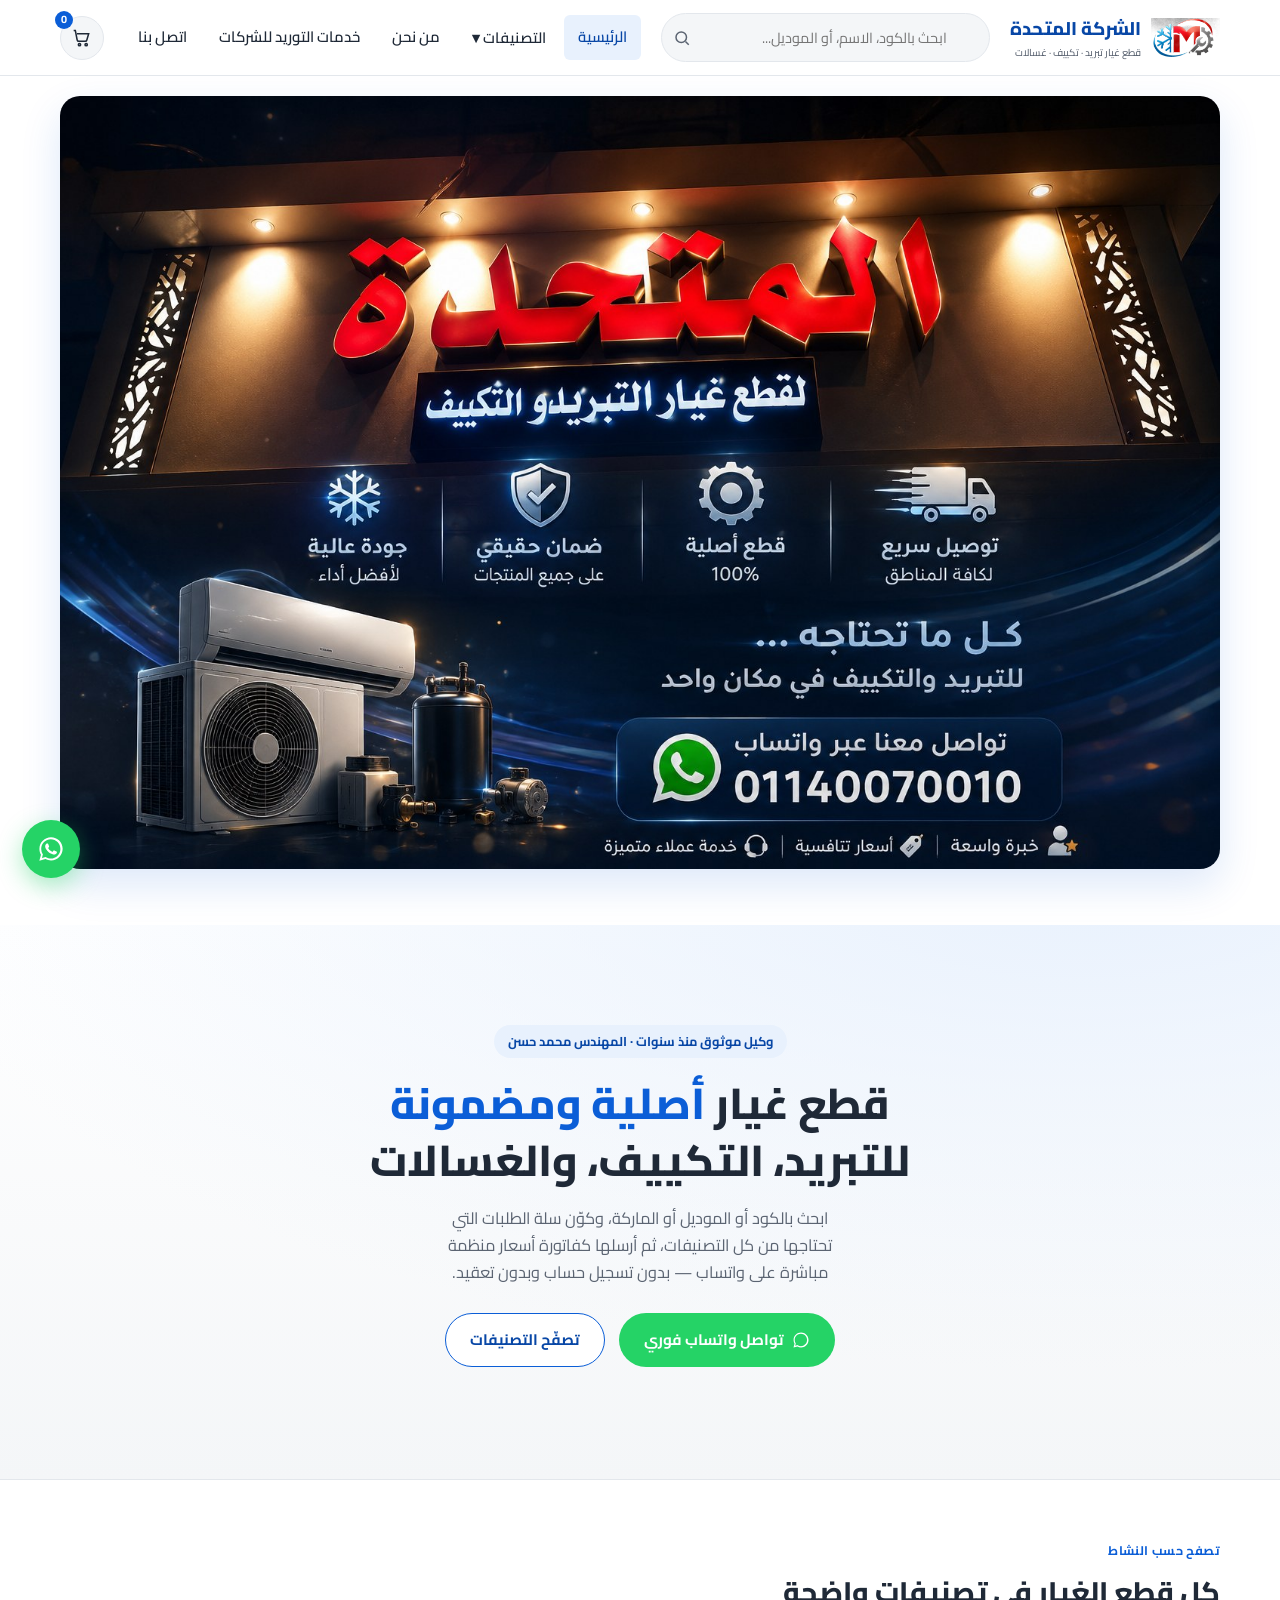
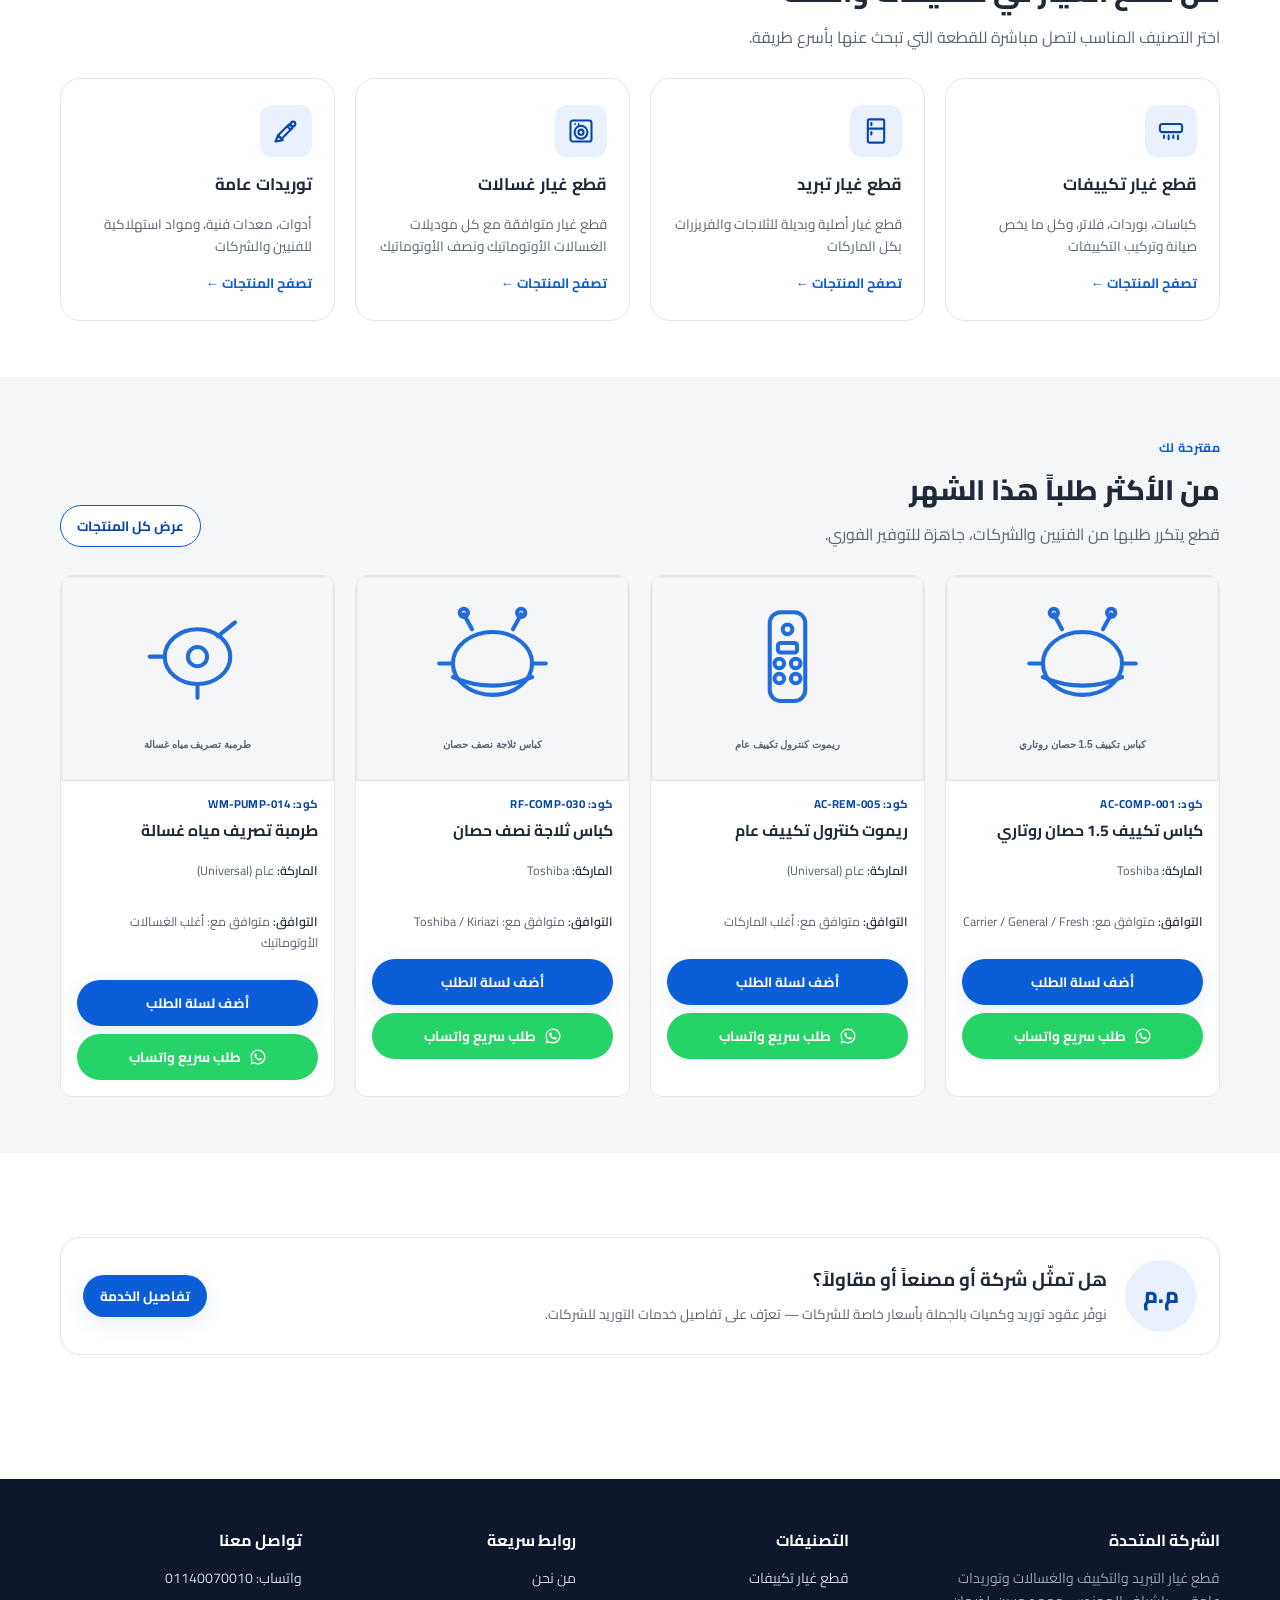
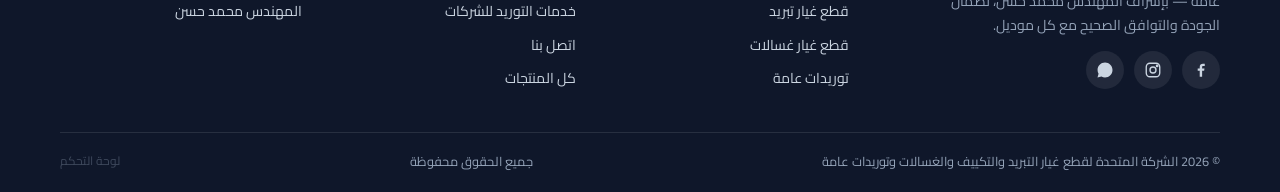
<file: index.html>
<!DOCTYPE html>
<html lang="ar" dir="rtl">
<head>
<meta charset="UTF-8">
<meta name="viewport" content="width=device-width, initial-scale=1.0">
<title>الشركة المتحدة لقطع غيار التبريد والتكييف والغسالات وتوريدات عامة</title>
<meta name="description" content="أكبر تشكيلة من قطع غيار التكييفات والتبريد والغسالات بالكود والموديل، مع بحث ذكي وطلب كشف سعر فوري عبر واتساب. المهندس محمد حسن.">
<link rel="icon" type="image/png" href="assets/images/brand/favicon.png">
<link rel="stylesheet" href="assets/css/style.css">
</head>
<body data-page="home">
<a href="#main" class="skip-link">تخطَّ إلى المحتوى</a>

<!-- ===================== الهيدر ===================== -->
<header class="site-header">
  <div class="container">
    <a class="brand" href="index.html">
      <img class="brand-mark" src="assets/images/brand/logo-icon.png" alt="شعار الشركة المتحدة لقطع غيار التبريد والتكييف والغسالات">
      <span class="brand-name">الشركة المتحدة<small>قطع غيار تبريد · تكييف · غسالات</small></span>
    </a>

    <form id="header-search-form" class="header-search" role="search">
      <input id="header-search-input" type="text" placeholder="ابحث بالكود، الاسم، أو الموديل...">
      <svg class="search-icon" viewBox="0 0 24 24" fill="none" stroke="currentColor" stroke-width="2"><circle cx="11" cy="11" r="7"/><line x1="21" y1="21" x2="16.65" y2="16.65"/></svg>
      <div id="search-suggestions" class="search-suggestions"></div>
    </form>

    <nav class="main-nav" id="main-nav" aria-label="التنقل الرئيسي"></nav>

    <div class="header-actions">
      <a class="icon-btn" id="cart-toggle" href="#" aria-label="فتح سلة الطلب">
        <svg viewBox="0 0 24 24" fill="none" stroke="currentColor" stroke-width="1.8"><circle cx="9" cy="20" r="1.4"/><circle cx="17" cy="20" r="1.4"/><path d="M2 3h2l2.2 11.4a2 2 0 0 0 2 1.6h7.6a2 2 0 0 0 2-1.6L20 7H6"/></svg>
        <span class="cart-count">0</span>
      </a>
      <button class="nav-toggle" id="nav-toggle" aria-label="فتح القائمة" aria-expanded="false">
        <svg viewBox="0 0 24 24" fill="none" stroke="currentColor" stroke-width="2"><line x1="3" y1="6" x2="21" y2="6"/><line x1="3" y1="12" x2="21" y2="12"/><line x1="3" y1="18" x2="21" y2="18"/></svg>
      </button>
    </div>
  </div>
</header>

<main id="main">

  <!-- ===================== بانر الهيرو الرئيسي ===================== -->
  <section class="hero-banner">
    <div class="container">
      <img src="assets/images/brand/hero-banner.jpg" alt="الشركة المتحدة لقطع غيار التبريد والتكييف والغسالات — قطع أصلية 100%، ضمان حقيقي، توصيل سريع لكافة المناطق" loading="eager" width="1536" height="1024">
    </div>
  </section>

  <!-- ===================== Hero ===================== -->
  <section class="hero">
    <div class="container">
      <div class="hero-copy">
        <span class="hero-eyebrow">وكيل موثوق منذ سنوات · المهندس محمد حسن</span>
        <h1>قطع غيار <span>أصلية ومضمونة</span><br>للتبريد، التكييف، والغسالات</h1>
        <p>ابحث بالكود أو الموديل أو الماركة، وكوّن سلة الطلبات التي تحتاجها من كل التصنيفات، ثم أرسلها كفاتورة أسعار منظمة مباشرة على واتساب — بدون تسجيل حساب وبدون تعقيد.</p>
        <div class="hero-actions">
          <a class="btn btn-whatsapp" href="https://wa.me/201140070010" target="_blank" rel="noopener">
            <svg viewBox="0 0 24 24" fill="currentColor"><path d="M12.04 2c-5.5 0-9.96 4.46-9.96 9.96 0 1.76.46 3.44 1.33 4.94L2 22l5.24-1.37c1.45.79 3.08 1.21 4.8 1.21 5.5 0 9.96-4.46 9.96-9.96S17.54 2 12.04 2Zm0 18.18c-1.55 0-3.06-.42-4.38-1.2l-.31-.19-3.11.82.83-3.03-.2-.31a8.18 8.18 0 0 1-1.26-4.31c0-4.53 3.69-8.22 8.23-8.22 4.53 0 8.22 3.69 8.22 8.22 0 4.53-3.69 8.22-8.22 8.22Z"/></svg>
            تواصل واتساب فوري
          </a>
          <a class="btn btn-outline" href="#categories">تصفّح التصنيفات</a>
        </div>
      </div>
    </div>
  </section>

  <!-- ===================== التصنيفات ===================== -->
  <section id="categories">
    <div class="container">
      <div class="section-head">
        <div>
          <span class="eyebrow">تصفح حسب النشاط</span>
          <h2>كل قطع الغيار في تصنيفات واضحة</h2>
          <p>اختر التصنيف المناسب لتصل مباشرة للقطعة التي تبحث عنها بأسرع طريقة.</p>
        </div>
      </div>
      <div class="category-grid" id="category-grid"></div>
    </div>
  </section>

  <!-- ===================== الأكثر طلباً ===================== -->
  <section class="bg-soft">
    <div class="container">
      <div class="section-head">
        <div>
          <span class="eyebrow">مقترحة لك</span>
          <h2>من الأكثر طلباً هذا الشهر</h2>
          <p>قطع يتكرر طلبها من الفنيين والشركات، جاهزة للتوفير الفوري.</p>
        </div>
        <a class="btn btn-outline btn-sm" href="search.html?q=">عرض كل المنتجات</a>
      </div>
      <div class="product-grid" id="featured-grid"></div>
    </div>
  </section>

  <!-- ===================== توريد الشركات ===================== -->
  <section>
    <div class="container">
      <div class="owner-card">
        <span class="avatar">م.م</span>
        <div>
          <h3>هل تمثّل شركة أو مصنعاً أو مقاولاً؟</h3>
          <span>نوفّر عقود توريد وكميات بالجملة بأسعار خاصة للشركات — تعرّف على تفاصيل خدمات التوريد للشركات.</span>
        </div>
        <a class="btn btn-primary btn-sm" href="corporate-supply.html">تفاصيل الخدمة</a>
      </div>
    </div>
  </section>

</main>

<!-- ===================== الفوتر ===================== -->
<footer class="site-footer">
  <div class="container">
    <div class="footer-grid">
      <div class="footer-brand">
        <h4>الشركة المتحدة</h4>
        <p>قطع غيار التبريد والتكييف والغسالات وتوريدات عامة — بإشراف المهندس محمد حسن، لضمان الجودة والتوافق الصحيح مع كل موديل.</p>
        <div class="footer-social">
          <!-- TODO: استبدل الروابط هنا بحسابات التواصل الاجتماعي الفعلية -->
          <a href="#" aria-label="فيسبوك"><svg viewBox="0 0 24 24" fill="currentColor"><path d="M13.5 21v-8h2.7l.4-3.1h-3.1V8c0-.9.25-1.5 1.55-1.5H17V3.7C16.7 3.66 15.7 3.57 14.5 3.57c-2.5 0-4.2 1.53-4.2 4.34V10H7.6v3.1h2.7v8h3.2Z"/></svg></a>
          <a href="#" aria-label="انستجرام"><svg viewBox="0 0 24 24" fill="none" stroke="currentColor" stroke-width="1.8"><rect x="3" y="3" width="18" height="18" rx="5"/><circle cx="12" cy="12" r="4"/><circle cx="17.5" cy="6.5" r="1"/></svg></a>
          <a href="https://wa.me/201140070010" target="_blank" rel="noopener" aria-label="واتساب"><svg viewBox="0 0 24 24" fill="currentColor"><path d="M12.04 2c-5.5 0-9.96 4.46-9.96 9.96 0 1.76.46 3.44 1.33 4.94L2 22l5.24-1.37c1.45.79 3.08 1.21 4.8 1.21 5.5 0 9.96-4.46 9.96-9.96S17.54 2 12.04 2Z"/></svg></a>
        </div>
      </div>
      <div>
        <h4>التصنيفات</h4>
        <ul id="footer-categories"></ul>
      </div>
      <div>
        <h4>روابط سريعة</h4>
        <ul>
          <li><a href="about.html">من نحن</a></li>
          <li><a href="corporate-supply.html">خدمات التوريد للشركات</a></li>
          <li><a href="contact.html">اتصل بنا</a></li>
          <li><a href="search.html?q=">كل المنتجات</a></li>
        </ul>
      </div>
      <div>
        <h4>تواصل معنا</h4>
        <ul>
          <li>واتساب: 01140070010</li>
          <li>المهندس محمد حسن</li>
        </ul>
      </div>
    </div>
    <div class="footer-bottom">
      <span>© 2026 الشركة المتحدة لقطع غيار التبريد والتكييف والغسالات وتوريدات عامة</span>
      <span>جميع الحقوق محفوظة</span> <a href="admin/login.html" style="opacity:.35;font-size:.75rem;">لوحة التحكم</a>
    </div>
  </div>
</footer>

<a class="float-whatsapp" href="https://wa.me/201140070010" target="_blank" rel="noopener" aria-label="تواصل معنا عبر واتساب">
  <svg viewBox="0 0 24 24" fill="currentColor"><path d="M12.04 2c-5.5 0-9.96 4.46-9.96 9.96 0 1.76.46 3.44 1.33 4.94L2 22l5.24-1.37c1.45.79 3.08 1.21 4.8 1.21 5.5 0 9.96-4.46 9.96-9.96S17.54 2 12.04 2Zm0 18.18c-1.55 0-3.06-.42-4.38-1.2l-.31-.19-3.11.82.83-3.03-.2-.31a8.18 8.18 0 0 1-1.26-4.31c0-4.53 3.69-8.22 8.23-8.22 4.53 0 8.22 3.69 8.22 8.22 0 4.53-3.69 8.22-8.22 8.22Zm4.52-6.16c-.25-.12-1.47-.73-1.7-.81-.23-.08-.39-.12-.56.12-.17.25-.64.81-.78.97-.14.17-.29.19-.53.06-.25-.12-1.04-.38-1.98-1.22-.73-.65-1.22-1.46-1.37-1.7-.14-.25-.02-.38.11-.5.11-.11.25-.29.37-.43.12-.14.16-.25.25-.41.08-.17.04-.31-.02-.43-.06-.12-.56-1.36-.77-1.85-.2-.48-.41-.42-.56-.43h-.48c-.17 0-.43.06-.66.31-.23.25-.86.85-.86 2.07 0 1.22.89 2.4 1.01 2.57.12.17 1.75 2.68 4.25 3.75.59.26 1.05.41 1.41.52.59.19 1.13.16 1.56.1.48-.07 1.47-.6 1.67-1.18.21-.58.21-1.08.14-1.18-.06-.11-.23-.17-.48-.29Z"/></svg>
</a>

<script src="assets/js/admin-store.js"></script>
<script src="assets/js/render.js"></script>
<script src="assets/js/cart.js"></script>
<script src="assets/js/search.js"></script>
</body>
</html>
</file>
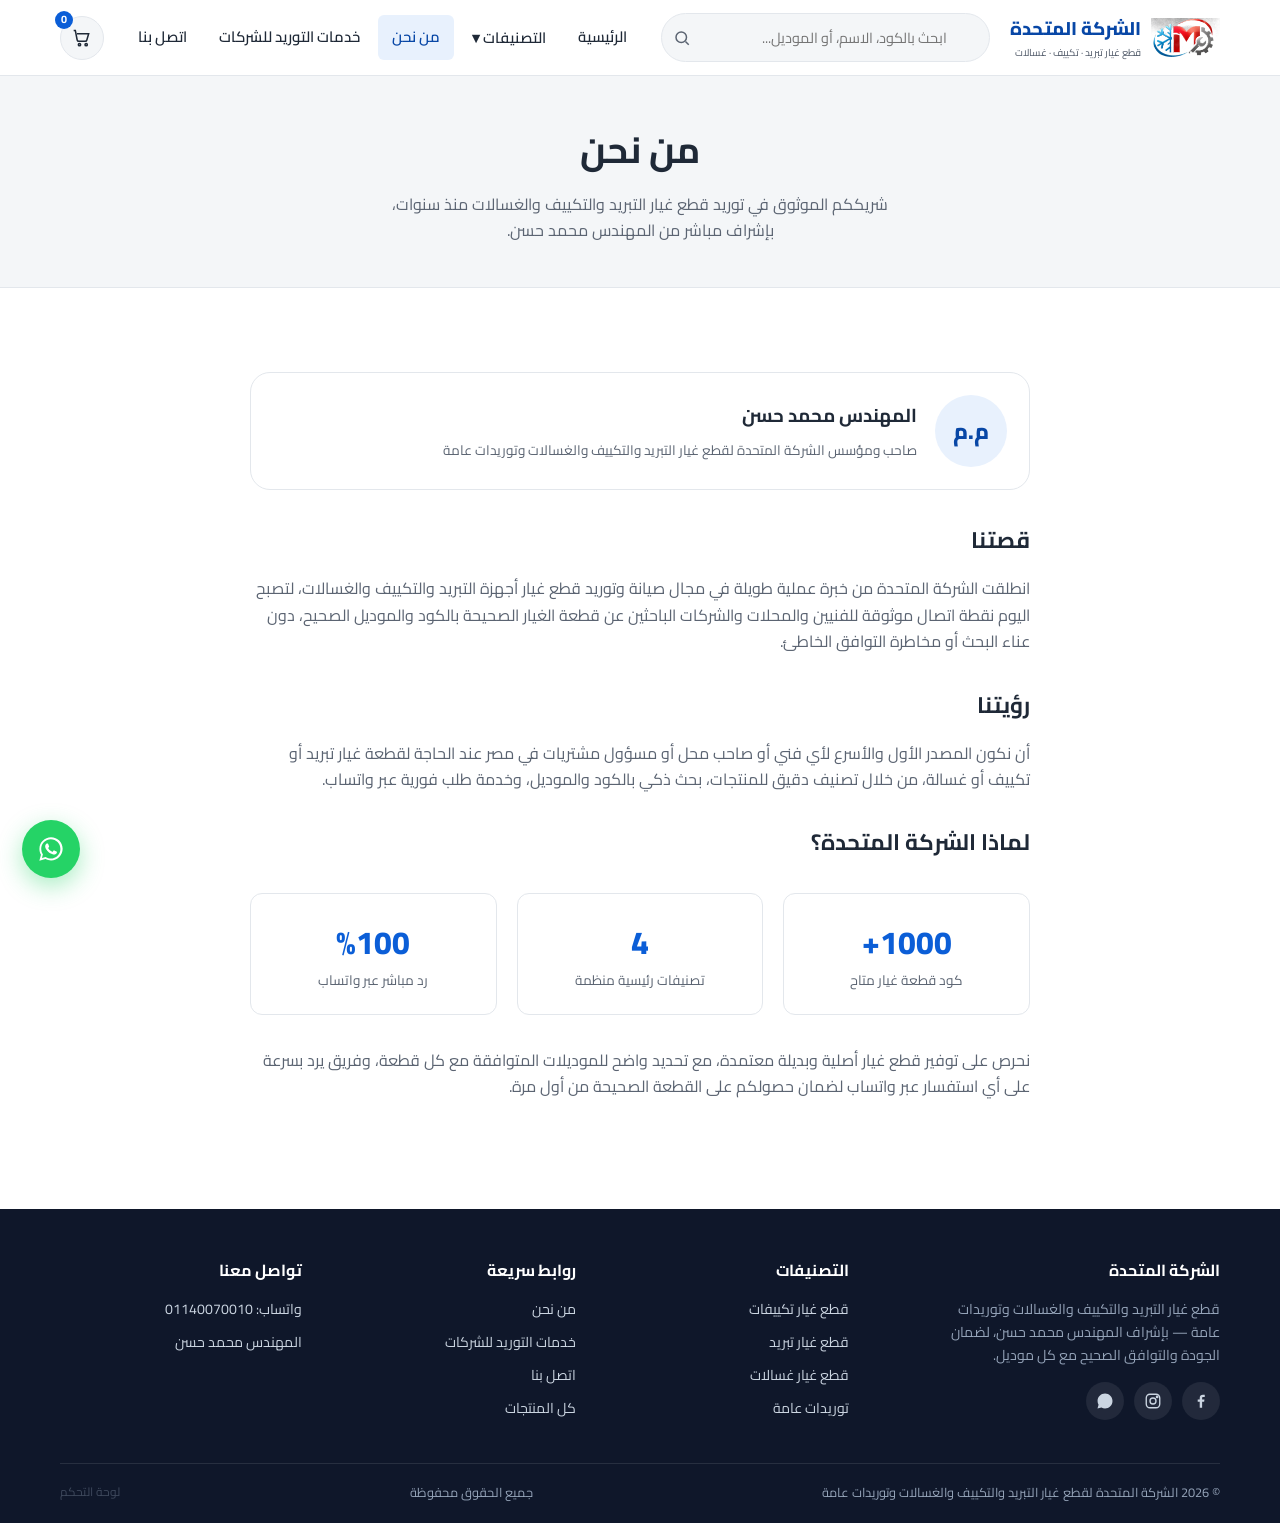
<file: about.html>
<!DOCTYPE html>
<html lang="ar" dir="rtl">
<head>
<meta charset="UTF-8">
<meta name="viewport" content="width=device-width, initial-scale=1.0">
<title>من نحن | الشركة المتحدة لقطع غيار التبريد والتكييف والغسالات</title>
<meta name="description" content="تعرّف على الشركة المتحدة لقطع غيار التبريد والتكييف والغسالات، وصاحبها المهندس محمد حسن، وخبرتها في توريد قطع الغيار الأصلية.">
<link rel="icon" type="image/png" href="assets/images/brand/favicon.png">
<link rel="stylesheet" href="assets/css/style.css">
</head>
<body data-page="about">
<a href="#main" class="skip-link">تخطَّ إلى المحتوى</a>

<header class="site-header">
  <div class="container">
    <a class="brand" href="index.html">
      <img class="brand-mark" src="assets/images/brand/logo-icon.png" alt="شعار الشركة المتحدة لقطع غيار التبريد والتكييف والغسالات">
      <span class="brand-name">الشركة المتحدة<small>قطع غيار تبريد · تكييف · غسالات</small></span>
    </a>
    <form id="header-search-form" class="header-search" role="search">
      <input id="header-search-input" type="text" placeholder="ابحث بالكود، الاسم، أو الموديل...">
      <svg class="search-icon" viewBox="0 0 24 24" fill="none" stroke="currentColor" stroke-width="2"><circle cx="11" cy="11" r="7"/><line x1="21" y1="21" x2="16.65" y2="16.65"/></svg>
      <div id="search-suggestions" class="search-suggestions"></div>
    </form>
    <nav class="main-nav" id="main-nav" aria-label="التنقل الرئيسي"></nav>
    <div class="header-actions">
      <a class="icon-btn" id="cart-toggle" href="#" aria-label="فتح سلة الطلب">
        <svg viewBox="0 0 24 24" fill="none" stroke="currentColor" stroke-width="1.8"><circle cx="9" cy="20" r="1.4"/><circle cx="17" cy="20" r="1.4"/><path d="M2 3h2l2.2 11.4a2 2 0 0 0 2 1.6h7.6a2 2 0 0 0 2-1.6L20 7H6"/></svg>
        <span class="cart-count">0</span>
      </a>
      <button class="nav-toggle" id="nav-toggle" aria-label="فتح القائمة" aria-expanded="false">
        <svg viewBox="0 0 24 24" fill="none" stroke="currentColor" stroke-width="2"><line x1="3" y1="6" x2="21" y2="6"/><line x1="3" y1="12" x2="21" y2="12"/><line x1="3" y1="18" x2="21" y2="18"/></svg>
      </button>
    </div>
  </div>
</header>

<main id="main">
  <div class="page-head">
    <div class="container">
      <h1>من نحن</h1>
      <p>شريككم الموثوق في توريد قطع غيار التبريد والتكييف والغسالات منذ سنوات، بإشراف مباشر من المهندس محمد حسن.</p>
    </div>
  </div>

  <section>
    <div class="container content-block">
      <div class="owner-card">
        <span class="avatar">م.م</span>
        <div>
          <h3>المهندس محمد حسن</h3>
          <span>صاحب ومؤسس الشركة المتحدة لقطع غيار التبريد والتكييف والغسالات وتوريدات عامة</span>
        </div>
      </div>

      <h2>قصتنا</h2>
      <p>انطلقت الشركة المتحدة من خبرة عملية طويلة في مجال صيانة وتوريد قطع غيار أجهزة التبريد والتكييف والغسالات، لتصبح اليوم نقطة اتصال موثوقة للفنيين والمحلات والشركات الباحثين عن قطعة الغيار الصحيحة بالكود والموديل الصحيح، دون عناء البحث أو مخاطرة التوافق الخاطئ.</p>

      <h2>رؤيتنا</h2>
      <p>أن نكون المصدر الأول والأسرع لأي فني أو صاحب محل أو مسؤول مشتريات في مصر عند الحاجة لقطعة غيار تبريد أو تكييف أو غسالة، من خلال تصنيف دقيق للمنتجات، بحث ذكي بالكود والموديل، وخدمة طلب فورية عبر واتساب.</p>

      <h2>لماذا الشركة المتحدة؟</h2>
      <div class="stats-row">
        <div class="stat-card">
          <div class="num">1000+</div>
          <div class="lbl">كود قطعة غيار متاح</div>
        </div>
        <div class="stat-card">
          <div class="num">4</div>
          <div class="lbl">تصنيفات رئيسية منظمة</div>
        </div>
        <div class="stat-card">
          <div class="num">%100</div>
          <div class="lbl">رد مباشر عبر واتساب</div>
        </div>
      </div>

      <p>نحرص على توفير قطع غيار أصلية وبديلة معتمدة، مع تحديد واضح للموديلات المتوافقة مع كل قطعة، وفريق يرد بسرعة على أي استفسار عبر واتساب لضمان حصولكم على القطعة الصحيحة من أول مرة.</p>
    </div>
  </section>
</main>

<footer class="site-footer">
  <div class="container">
    <div class="footer-grid">
      <div class="footer-brand">
        <h4>الشركة المتحدة</h4>
        <p>قطع غيار التبريد والتكييف والغسالات وتوريدات عامة — بإشراف المهندس محمد حسن، لضمان الجودة والتوافق الصحيح مع كل موديل.</p>
        <div class="footer-social">
          <!-- TODO: استبدل الروابط هنا بحسابات التواصل الاجتماعي الفعلية -->
          <a href="#" aria-label="فيسبوك"><svg viewBox="0 0 24 24" fill="currentColor"><path d="M13.5 21v-8h2.7l.4-3.1h-3.1V8c0-.9.25-1.5 1.55-1.5H17V3.7C16.7 3.66 15.7 3.57 14.5 3.57c-2.5 0-4.2 1.53-4.2 4.34V10H7.6v3.1h2.7v8h3.2Z"/></svg></a>
          <a href="#" aria-label="انستجرام"><svg viewBox="0 0 24 24" fill="none" stroke="currentColor" stroke-width="1.8"><rect x="3" y="3" width="18" height="18" rx="5"/><circle cx="12" cy="12" r="4"/><circle cx="17.5" cy="6.5" r="1"/></svg></a>
          <a href="https://wa.me/201140070010" target="_blank" rel="noopener" aria-label="واتساب"><svg viewBox="0 0 24 24" fill="currentColor"><path d="M12.04 2c-5.5 0-9.96 4.46-9.96 9.96 0 1.76.46 3.44 1.33 4.94L2 22l5.24-1.37c1.45.79 3.08 1.21 4.8 1.21 5.5 0 9.96-4.46 9.96-9.96S17.54 2 12.04 2Z"/></svg></a>
        </div>
      </div>
      <div><h4>التصنيفات</h4><ul id="footer-categories"></ul></div>
      <div><h4>روابط سريعة</h4><ul>
        <li><a href="about.html">من نحن</a></li>
        <li><a href="corporate-supply.html">خدمات التوريد للشركات</a></li>
        <li><a href="contact.html">اتصل بنا</a></li>
        <li><a href="search.html?q=">كل المنتجات</a></li>
      </ul></div>
      <div><h4>تواصل معنا</h4><ul>
        <li>واتساب: 01140070010</li>
        <li>المهندس محمد حسن</li>
      </ul></div>
    </div>
    <div class="footer-bottom">
      <span>© 2026 الشركة المتحدة لقطع غيار التبريد والتكييف والغسالات وتوريدات عامة</span>
      <span>جميع الحقوق محفوظة</span> <a href="admin/login.html" style="opacity:.35;font-size:.75rem;">لوحة التحكم</a>
    </div>
  </div>
</footer>

<a class="float-whatsapp" href="https://wa.me/201140070010" target="_blank" rel="noopener" aria-label="تواصل معنا عبر واتساب">
  <svg viewBox="0 0 24 24" fill="currentColor"><path d="M12.04 2c-5.5 0-9.96 4.46-9.96 9.96 0 1.76.46 3.44 1.33 4.94L2 22l5.24-1.37c1.45.79 3.08 1.21 4.8 1.21 5.5 0 9.96-4.46 9.96-9.96S17.54 2 12.04 2Zm0 18.18c-1.55 0-3.06-.42-4.38-1.2l-.31-.19-3.11.82.83-3.03-.2-.31a8.18 8.18 0 0 1-1.26-4.31c0-4.53 3.69-8.22 8.23-8.22 4.53 0 8.22 3.69 8.22 8.22 0 4.53-3.69 8.22-8.22 8.22Zm4.52-6.16c-.25-.12-1.47-.73-1.7-.81-.23-.08-.39-.12-.56.12-.17.25-.64.81-.78.97-.14.17-.29.19-.53.06-.25-.12-1.04-.38-1.98-1.22-.73-.65-1.22-1.46-1.37-1.7-.14-.25-.02-.38.11-.5.11-.11.25-.29.37-.43.12-.14.16-.25.25-.41.08-.17.04-.31-.02-.43-.06-.12-.56-1.36-.77-1.85-.2-.48-.41-.42-.56-.43h-.48c-.17 0-.43.06-.66.31-.23.25-.86.85-.86 2.07 0 1.22.89 2.4 1.01 2.57.12.17 1.75 2.68 4.25 3.75.59.26 1.05.41 1.41.52.59.19 1.13.16 1.56.1.48-.07 1.47-.6 1.67-1.18.21-.58.21-1.08.14-1.18-.06-.11-.23-.17-.48-.29Z"/></svg>
</a>

<script src="assets/js/admin-store.js"></script>
<script src="assets/js/render.js"></script>
<script src="assets/js/cart.js"></script>
<script src="assets/js/search.js"></script>
</body>
</html>
</file>
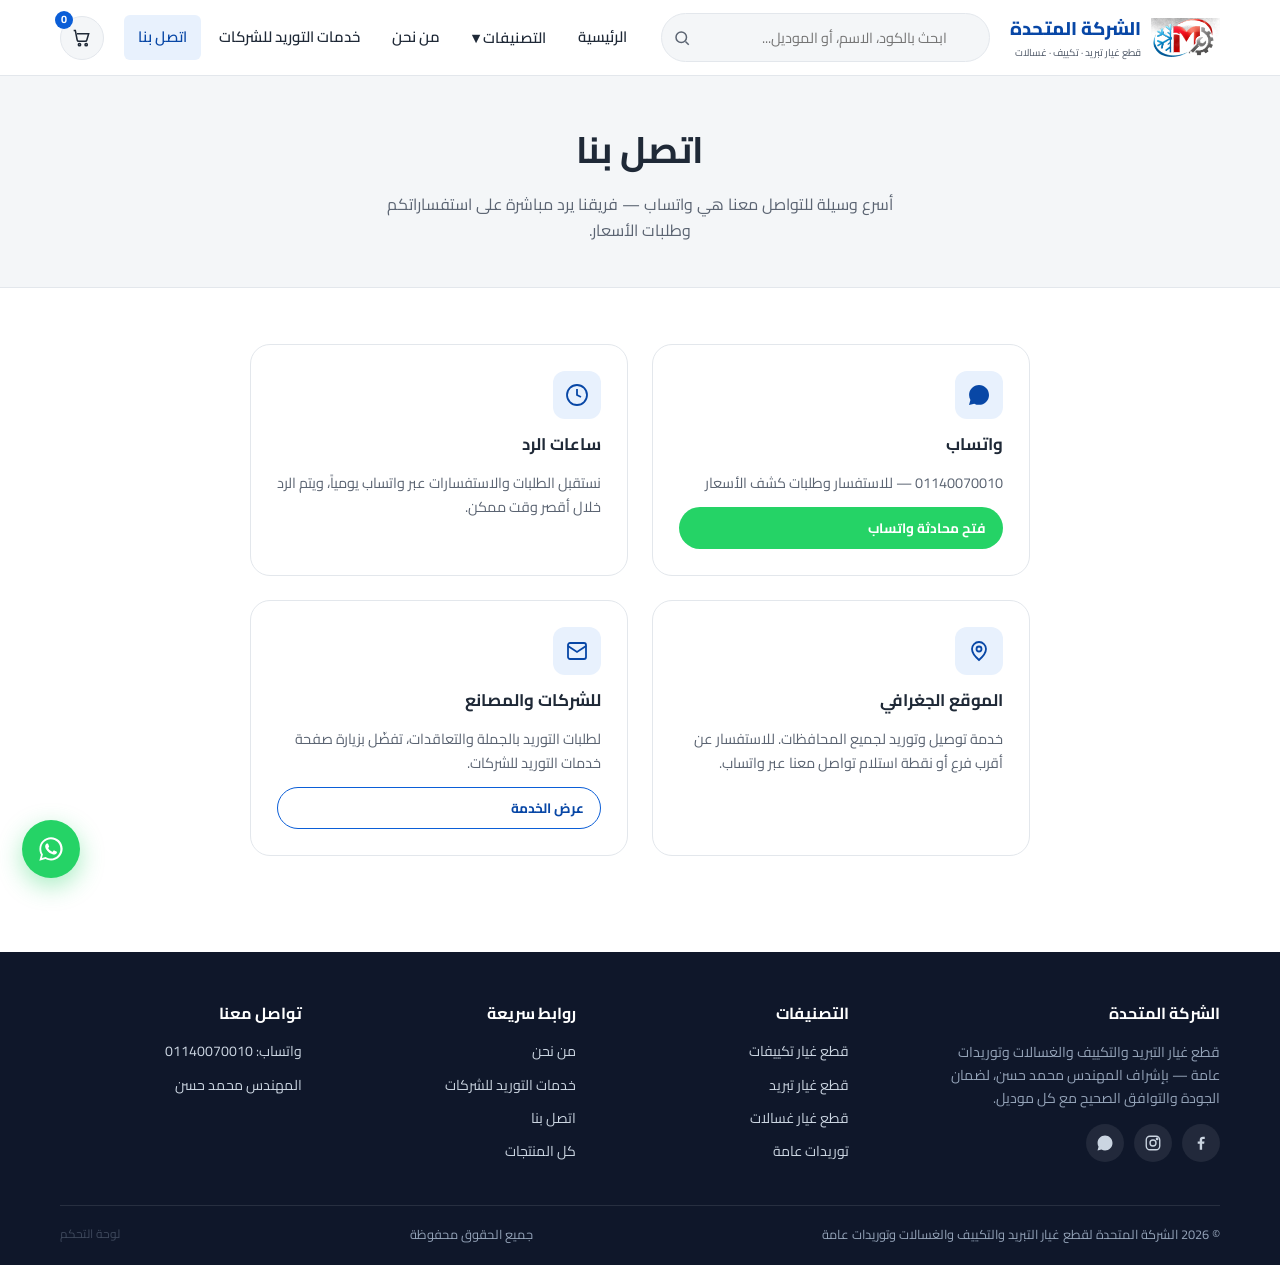
<file: contact.html>
<!DOCTYPE html>
<html lang="ar" dir="rtl">
<head>
<meta charset="UTF-8">
<meta name="viewport" content="width=device-width, initial-scale=1.0">
<title>اتصل بنا | الشركة المتحدة لقطع غيار التبريد والتكييف والغسالات</title>
<meta name="description" content="تواصل مع الشركة المتحدة لقطع غيار التبريد والتكييف والغسالات عبر واتساب مباشرة، أو من خلال بيانات التواصل الموضحة في الصفحة.">
<link rel="icon" type="image/png" href="assets/images/brand/favicon.png">
<link rel="stylesheet" href="assets/css/style.css">
</head>
<body data-page="contact">
<a href="#main" class="skip-link">تخطَّ إلى المحتوى</a>

<header class="site-header">
  <div class="container">
    <a class="brand" href="index.html">
      <img class="brand-mark" src="assets/images/brand/logo-icon.png" alt="شعار الشركة المتحدة لقطع غيار التبريد والتكييف والغسالات">
      <span class="brand-name">الشركة المتحدة<small>قطع غيار تبريد · تكييف · غسالات</small></span>
    </a>
    <form id="header-search-form" class="header-search" role="search">
      <input id="header-search-input" type="text" placeholder="ابحث بالكود، الاسم، أو الموديل...">
      <svg class="search-icon" viewBox="0 0 24 24" fill="none" stroke="currentColor" stroke-width="2"><circle cx="11" cy="11" r="7"/><line x1="21" y1="21" x2="16.65" y2="16.65"/></svg>
      <div id="search-suggestions" class="search-suggestions"></div>
    </form>
    <nav class="main-nav" id="main-nav" aria-label="التنقل الرئيسي"></nav>
    <div class="header-actions">
      <a class="icon-btn" id="cart-toggle" href="#" aria-label="فتح سلة الطلب">
        <svg viewBox="0 0 24 24" fill="none" stroke="currentColor" stroke-width="1.8"><circle cx="9" cy="20" r="1.4"/><circle cx="17" cy="20" r="1.4"/><path d="M2 3h2l2.2 11.4a2 2 0 0 0 2 1.6h7.6a2 2 0 0 0 2-1.6L20 7H6"/></svg>
        <span class="cart-count">0</span>
      </a>
      <button class="nav-toggle" id="nav-toggle" aria-label="فتح القائمة" aria-expanded="false">
        <svg viewBox="0 0 24 24" fill="none" stroke="currentColor" stroke-width="2"><line x1="3" y1="6" x2="21" y2="6"/><line x1="3" y1="12" x2="21" y2="12"/><line x1="3" y1="18" x2="21" y2="18"/></svg>
      </button>
    </div>
  </div>
</header>

<main id="main">
  <div class="page-head">
    <div class="container">
      <h1>اتصل بنا</h1>
      <p>أسرع وسيلة للتواصل معنا هي واتساب — فريقنا يرد مباشرة على استفساراتكم وطلبات الأسعار.</p>
    </div>
  </div>

  <section>
    <div class="container content-block">
      <div class="contact-grid">
        <div class="contact-card">
          <span class="c-icon">
            <svg viewBox="0 0 24 24" fill="currentColor" width="24" height="24"><path d="M12.04 2c-5.5 0-9.96 4.46-9.96 9.96 0 1.76.46 3.44 1.33 4.94L2 22l5.24-1.37c1.45.79 3.08 1.21 4.8 1.21 5.5 0 9.96-4.46 9.96-9.96S17.54 2 12.04 2Z"/></svg>
          </span>
          <h3>واتساب</h3>
          <p>01140070010 — للاستفسار وطلبات كشف الأسعار</p>
          <a class="btn btn-whatsapp btn-sm" href="https://wa.me/201140070010" target="_blank" rel="noopener">فتح محادثة واتساب</a>
        </div>
        <div class="contact-card">
          <span class="c-icon">
            <svg viewBox="0 0 24 24" fill="none" stroke="currentColor" stroke-width="1.8" width="24" height="24"><circle cx="12" cy="12" r="10"/><path d="M12 6v6l4 2"/></svg>
          </span>
          <h3>ساعات الرد</h3>
          <p>نستقبل الطلبات والاستفسارات عبر واتساب يومياً، ويتم الرد خلال أقصر وقت ممكن.</p>
        </div>
        <div class="contact-card">
          <span class="c-icon">
            <svg viewBox="0 0 24 24" fill="none" stroke="currentColor" stroke-width="1.8" width="24" height="24"><path d="M12 21s-7-6.1-7-11a7 7 0 0 1 14 0c0 4.9-7 11-7 11Z"/><circle cx="12" cy="10" r="2.5"/></svg>
          </span>
          <h3>الموقع الجغرافي</h3>
          <p>خدمة توصيل وتوريد لجميع المحافظات. للاستفسار عن أقرب فرع أو نقطة استلام تواصل معنا عبر واتساب.</p>
        </div>
        <div class="contact-card">
          <span class="c-icon">
            <svg viewBox="0 0 24 24" fill="none" stroke="currentColor" stroke-width="1.8" width="24" height="24"><rect x="3" y="4" width="18" height="16" rx="2"/><path d="m3 7 9 6 9-6"/></svg>
          </span>
          <h3>للشركات والمصانع</h3>
          <p>لطلبات التوريد بالجملة والتعاقدات، تفضّل بزيارة صفحة خدمات التوريد للشركات.</p>
          <a class="btn btn-outline btn-sm" href="corporate-supply.html">عرض الخدمة</a>
        </div>
      </div>
    </div>
  </section>
</main>

<footer class="site-footer">
  <div class="container">
    <div class="footer-grid">
      <div class="footer-brand">
        <h4>الشركة المتحدة</h4>
        <p>قطع غيار التبريد والتكييف والغسالات وتوريدات عامة — بإشراف المهندس محمد حسن، لضمان الجودة والتوافق الصحيح مع كل موديل.</p>
        <div class="footer-social">
          <!-- TODO: استبدل الروابط هنا بحسابات التواصل الاجتماعي الفعلية -->
          <a href="#" aria-label="فيسبوك"><svg viewBox="0 0 24 24" fill="currentColor"><path d="M13.5 21v-8h2.7l.4-3.1h-3.1V8c0-.9.25-1.5 1.55-1.5H17V3.7C16.7 3.66 15.7 3.57 14.5 3.57c-2.5 0-4.2 1.53-4.2 4.34V10H7.6v3.1h2.7v8h3.2Z"/></svg></a>
          <a href="#" aria-label="انستجرام"><svg viewBox="0 0 24 24" fill="none" stroke="currentColor" stroke-width="1.8"><rect x="3" y="3" width="18" height="18" rx="5"/><circle cx="12" cy="12" r="4"/><circle cx="17.5" cy="6.5" r="1"/></svg></a>
          <a href="https://wa.me/201140070010" target="_blank" rel="noopener" aria-label="واتساب"><svg viewBox="0 0 24 24" fill="currentColor"><path d="M12.04 2c-5.5 0-9.96 4.46-9.96 9.96 0 1.76.46 3.44 1.33 4.94L2 22l5.24-1.37c1.45.79 3.08 1.21 4.8 1.21 5.5 0 9.96-4.46 9.96-9.96S17.54 2 12.04 2Z"/></svg></a>
        </div>
      </div>
      <div><h4>التصنيفات</h4><ul id="footer-categories"></ul></div>
      <div><h4>روابط سريعة</h4><ul>
        <li><a href="about.html">من نحن</a></li>
        <li><a href="corporate-supply.html">خدمات التوريد للشركات</a></li>
        <li><a href="contact.html">اتصل بنا</a></li>
        <li><a href="search.html?q=">كل المنتجات</a></li>
      </ul></div>
      <div><h4>تواصل معنا</h4><ul>
        <li>واتساب: 01140070010</li>
        <li>المهندس محمد حسن</li>
      </ul></div>
    </div>
    <div class="footer-bottom">
      <span>© 2026 الشركة المتحدة لقطع غيار التبريد والتكييف والغسالات وتوريدات عامة</span>
      <span>جميع الحقوق محفوظة</span> <a href="admin/login.html" style="opacity:.35;font-size:.75rem;">لوحة التحكم</a>
    </div>
  </div>
</footer>

<a class="float-whatsapp" href="https://wa.me/201140070010" target="_blank" rel="noopener" aria-label="تواصل معنا عبر واتساب">
  <svg viewBox="0 0 24 24" fill="currentColor"><path d="M12.04 2c-5.5 0-9.96 4.46-9.96 9.96 0 1.76.46 3.44 1.33 4.94L2 22l5.24-1.37c1.45.79 3.08 1.21 4.8 1.21 5.5 0 9.96-4.46 9.96-9.96S17.54 2 12.04 2Zm0 18.18c-1.55 0-3.06-.42-4.38-1.2l-.31-.19-3.11.82.83-3.03-.2-.31a8.18 8.18 0 0 1-1.26-4.31c0-4.53 3.69-8.22 8.23-8.22 4.53 0 8.22 3.69 8.22 8.22 0 4.53-3.69 8.22-8.22 8.22Zm4.52-6.16c-.25-.12-1.47-.73-1.7-.81-.23-.08-.39-.12-.56.12-.17.25-.64.81-.78.97-.14.17-.29.19-.53.06-.25-.12-1.04-.38-1.98-1.22-.73-.65-1.22-1.46-1.37-1.7-.14-.25-.02-.38.11-.5.11-.11.25-.29.37-.43.12-.14.16-.25.25-.41.08-.17.04-.31-.02-.43-.06-.12-.56-1.36-.77-1.85-.2-.48-.41-.42-.56-.43h-.48c-.17 0-.43.06-.66.31-.23.25-.86.85-.86 2.07 0 1.22.89 2.4 1.01 2.57.12.17 1.75 2.68 4.25 3.75.59.26 1.05.41 1.41.52.59.19 1.13.16 1.56.1.48-.07 1.47-.6 1.67-1.18.21-.58.21-1.08.14-1.18-.06-.11-.23-.17-.48-.29Z"/></svg>
</a>

<script src="assets/js/admin-store.js"></script>
<script src="assets/js/render.js"></script>
<script src="assets/js/cart.js"></script>
<script src="assets/js/search.js"></script>
</body>
</html>
</file>
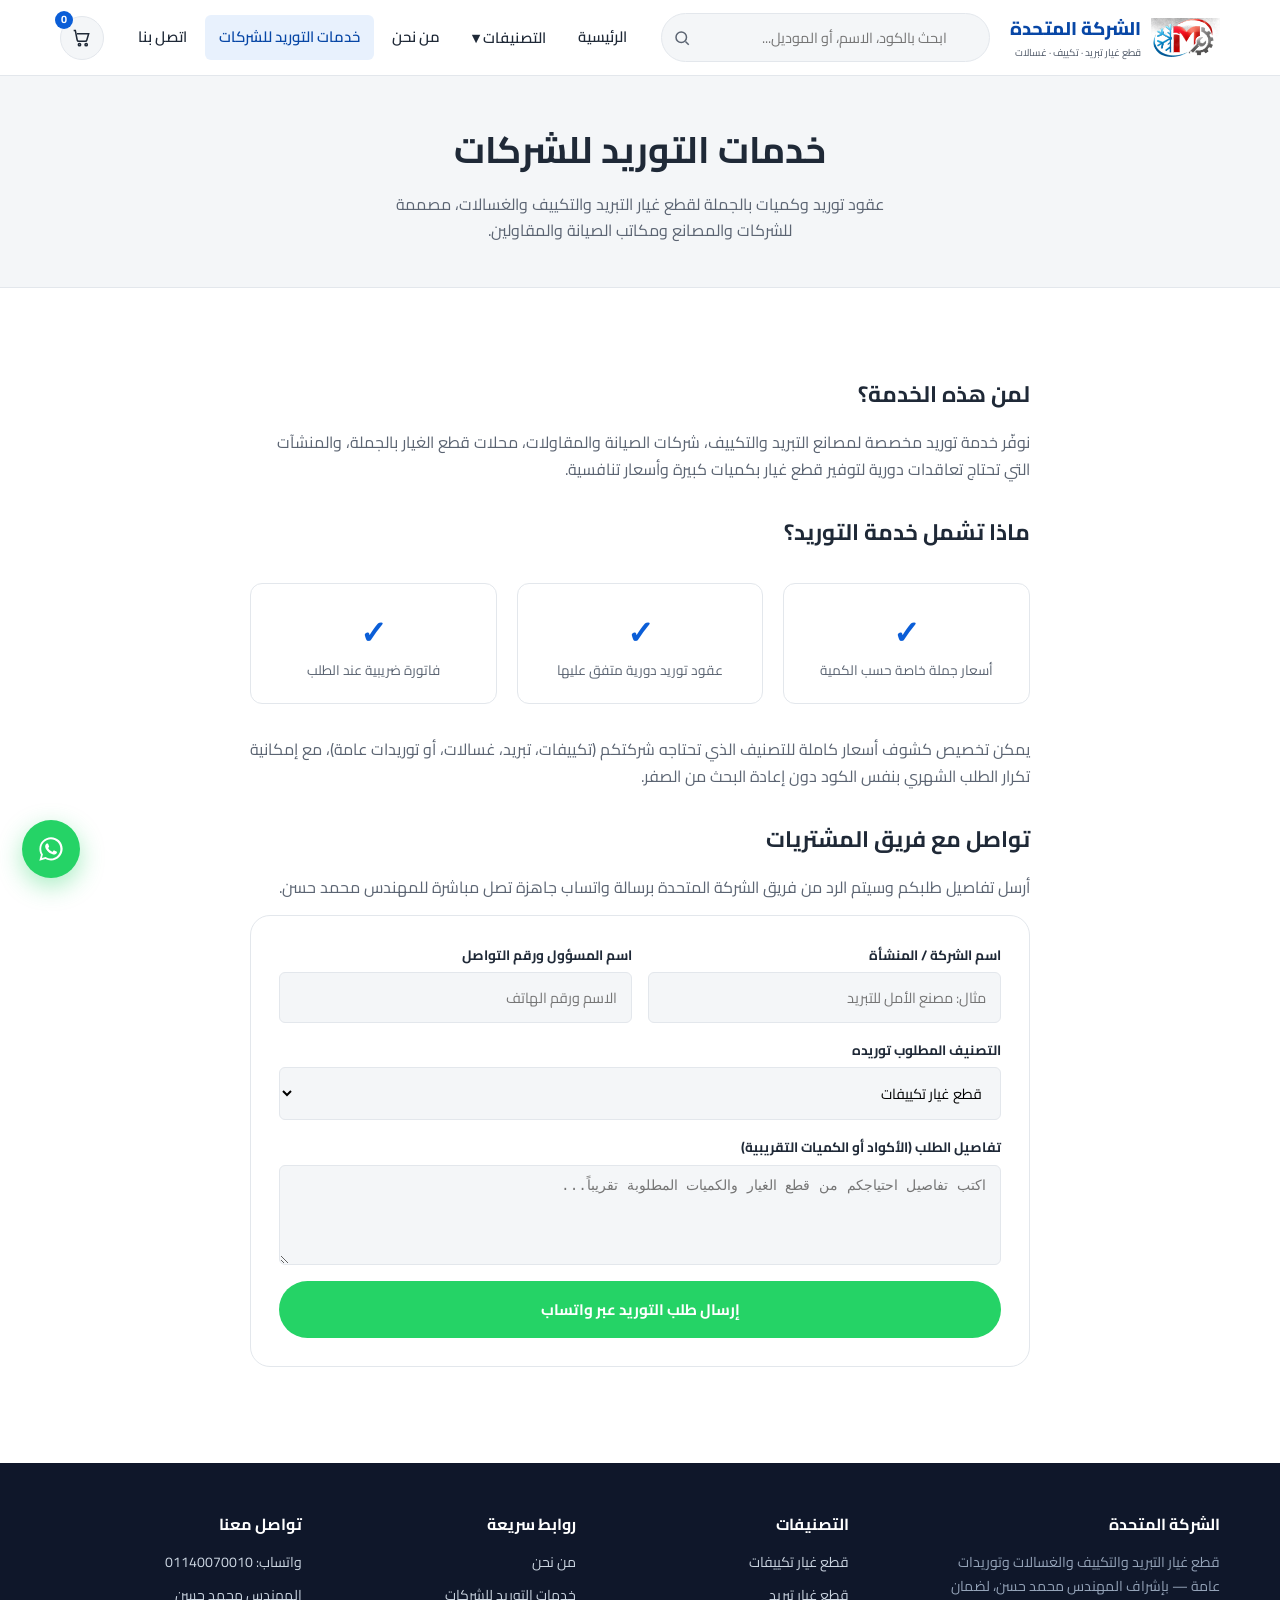
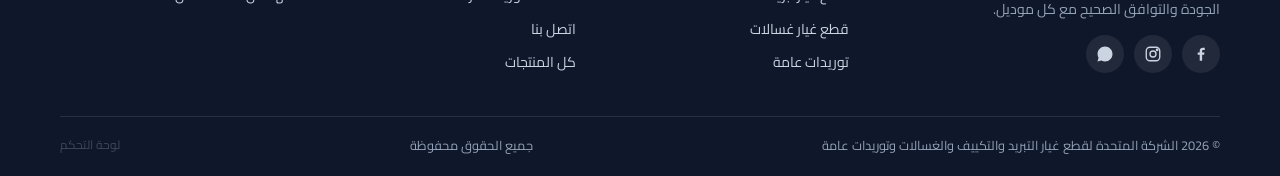
<file: corporate-supply.html>
<!DOCTYPE html>
<html lang="ar" dir="rtl">
<head>
<meta charset="UTF-8">
<meta name="viewport" content="width=device-width, initial-scale=1.0">
<title>خدمات التوريد للشركات | الشركة المتحدة لقطع غيار التبريد والتكييف والغسالات</title>
<meta name="description" content="عقود توريد وكميات بالجملة لقطع غيار التبريد والتكييف والغسالات، مخصصة للشركات والمصانع والمقاولين، بأسعار خاصة وتواصل مباشر عبر واتساب.">
<link rel="icon" type="image/png" href="assets/images/brand/favicon.png">
<link rel="stylesheet" href="assets/css/style.css">
</head>
<body data-page="corporate">
<a href="#main" class="skip-link">تخطَّ إلى المحتوى</a>

<header class="site-header">
  <div class="container">
    <a class="brand" href="index.html">
      <img class="brand-mark" src="assets/images/brand/logo-icon.png" alt="شعار الشركة المتحدة لقطع غيار التبريد والتكييف والغسالات">
      <span class="brand-name">الشركة المتحدة<small>قطع غيار تبريد · تكييف · غسالات</small></span>
    </a>
    <form id="header-search-form" class="header-search" role="search">
      <input id="header-search-input" type="text" placeholder="ابحث بالكود، الاسم، أو الموديل...">
      <svg class="search-icon" viewBox="0 0 24 24" fill="none" stroke="currentColor" stroke-width="2"><circle cx="11" cy="11" r="7"/><line x1="21" y1="21" x2="16.65" y2="16.65"/></svg>
      <div id="search-suggestions" class="search-suggestions"></div>
    </form>
    <nav class="main-nav" id="main-nav" aria-label="التنقل الرئيسي"></nav>
    <div class="header-actions">
      <a class="icon-btn" id="cart-toggle" href="#" aria-label="فتح سلة الطلب">
        <svg viewBox="0 0 24 24" fill="none" stroke="currentColor" stroke-width="1.8"><circle cx="9" cy="20" r="1.4"/><circle cx="17" cy="20" r="1.4"/><path d="M2 3h2l2.2 11.4a2 2 0 0 0 2 1.6h7.6a2 2 0 0 0 2-1.6L20 7H6"/></svg>
        <span class="cart-count">0</span>
      </a>
      <button class="nav-toggle" id="nav-toggle" aria-label="فتح القائمة" aria-expanded="false">
        <svg viewBox="0 0 24 24" fill="none" stroke="currentColor" stroke-width="2"><line x1="3" y1="6" x2="21" y2="6"/><line x1="3" y1="12" x2="21" y2="12"/><line x1="3" y1="18" x2="21" y2="18"/></svg>
      </button>
    </div>
  </div>
</header>

<main id="main">
  <div class="page-head">
    <div class="container">
      <h1>خدمات التوريد للشركات</h1>
      <p>عقود توريد وكميات بالجملة لقطع غيار التبريد والتكييف والغسالات، مصممة للشركات والمصانع ومكاتب الصيانة والمقاولين.</p>
    </div>
  </div>

  <section>
    <div class="container content-block">
      <h2>لمن هذه الخدمة؟</h2>
      <p>نوفّر خدمة توريد مخصصة لمصانع التبريد والتكييف، شركات الصيانة والمقاولات، محلات قطع الغيار بالجملة، والمنشآت التي تحتاج تعاقدات دورية لتوفير قطع غيار بكميات كبيرة وأسعار تنافسية.</p>

      <h2>ماذا تشمل خدمة التوريد؟</h2>
      <div class="stats-row">
        <div class="stat-card">
          <div class="num">✓</div>
          <div class="lbl">أسعار جملة خاصة حسب الكمية</div>
        </div>
        <div class="stat-card">
          <div class="num">✓</div>
          <div class="lbl">عقود توريد دورية متفق عليها</div>
        </div>
        <div class="stat-card">
          <div class="num">✓</div>
          <div class="lbl">فاتورة ضريبية عند الطلب</div>
        </div>
      </div>

      <p>يمكن تخصيص كشوف أسعار كاملة للتصنيف الذي تحتاجه شركتكم (تكييفات، تبريد، غسالات، أو توريدات عامة)، مع إمكانية تكرار الطلب الشهري بنفس الكود دون إعادة البحث من الصفر.</p>

      <h2>تواصل مع فريق المشتريات</h2>
      <p>أرسل تفاصيل طلبكم وسيتم الرد من فريق الشركة المتحدة برسالة واتساب جاهزة تصل مباشرة للمهندس محمد حسن.</p>

      <form class="corp-form" id="corp-form">
        <div class="form-row-2">
          <div class="field">
            <label for="corp-company">اسم الشركة / المنشأة</label>
            <input type="text" id="corp-company" placeholder="مثال: مصنع الأمل للتبريد">
          </div>
          <div class="field">
            <label for="corp-contact">اسم المسؤول ورقم التواصل</label>
            <input type="text" id="corp-contact" placeholder="الاسم ورقم الهاتف">
          </div>
        </div>
        <div class="field">
          <label for="corp-category">التصنيف المطلوب توريده</label>
          <select id="corp-category">
            <option value="قطع غيار تكييفات">قطع غيار تكييفات</option>
            <option value="قطع غيار تبريد">قطع غيار تبريد</option>
            <option value="قطع غيار غسالات">قطع غيار غسالات</option>
            <option value="توريدات عامة">توريدات عامة</option>
            <option value="أكثر من تصنيف">أكثر من تصنيف</option>
          </select>
        </div>
        <div class="field">
          <label for="corp-details">تفاصيل الطلب (الأكواد أو الكميات التقريبية)</label>
          <textarea id="corp-details" placeholder="اكتب تفاصيل احتياجكم من قطع الغيار والكميات المطلوبة تقريباً..."></textarea>
        </div>
        <button type="button" class="btn btn-whatsapp btn-block" id="corp-send-btn">
          إرسال طلب التوريد عبر واتساب
        </button>
      </form>
    </div>
  </section>
</main>

<script>
function sendCorpSupplyRequest(){
  const company = document.getElementById("corp-company").value.trim();
  const contact = document.getElementById("corp-contact").value.trim();
  const category = document.getElementById("corp-category").value;
  const details = document.getElementById("corp-details").value.trim();

  let msg = "طلب عرض سعر توريد للشركات - الشركة المتحدة:\n\n";
  if(company) msg += "اسم الشركة: " + company + "\n";
  if(contact) msg += "المسؤول والتواصل: " + contact + "\n";
  msg += "التصنيف المطلوب: " + category + "\n";
  if(details) msg += "تفاصيل الطلب: " + details + "\n";
  msg += "\nبرجاء التواصل لتحديد الأسعار وشروط التوريد. شكراً.";

  const waUrl = "https://wa.me/201140070010?text=" + encodeURIComponent(msg);
  const newTab = window.open(waUrl, "_blank");
  // بعض المتصفحات (خصوصاً متصفحات التطبيقات المدمجة مثل فيسبوك/انستجرام،
  // أو عند تفعيل مانع النوافذ المنبثقة) تمنع window.open وتُرجع null/undefined
  // بدون أي رسالة خطأ ظاهرة للمستخدم؛ في هذه الحالة نفتح الرابط في نفس الصفحة
  // بدلاً من ترك الزر بلا أي استجابة أو الانتقال لصفحة فارغة/خطأ.
  if(!newTab){
    window.location.href = waUrl;
  }
}

const corpForm = document.getElementById("corp-form");
// أهم إصلاح هنا: بدون هذا السطر، الضغط على Enter داخل أي حقل نصي في
// النموذج (مثل اسم الشركة أو رقم التواصل) كان يتسبب في "إرسال ضمني"
// افتراضي من المتصفح (لأن النموذج لا يحتوي على action)، فيعيد تحميل/
// ينتقل بالصفحة بشكل غير متوقع ويبدو للمستخدم وكأنه ضغط الزر ووصل
// لصفحة فارغة أو معطلة، بدل إرسال الرسالة عبر واتساب كما هو متوقع.
if(corpForm){
  corpForm.addEventListener("submit", function(e){
    e.preventDefault();
    sendCorpSupplyRequest();
  });
}

document.getElementById("corp-send-btn").addEventListener("click", sendCorpSupplyRequest);
</script>

<footer class="site-footer">
  <div class="container">
    <div class="footer-grid">
      <div class="footer-brand">
        <h4>الشركة المتحدة</h4>
        <p>قطع غيار التبريد والتكييف والغسالات وتوريدات عامة — بإشراف المهندس محمد حسن، لضمان الجودة والتوافق الصحيح مع كل موديل.</p>
        <div class="footer-social">
          <!-- TODO: استبدل الروابط هنا بحسابات التواصل الاجتماعي الفعلية -->
          <a href="#" aria-label="فيسبوك"><svg viewBox="0 0 24 24" fill="currentColor"><path d="M13.5 21v-8h2.7l.4-3.1h-3.1V8c0-.9.25-1.5 1.55-1.5H17V3.7C16.7 3.66 15.7 3.57 14.5 3.57c-2.5 0-4.2 1.53-4.2 4.34V10H7.6v3.1h2.7v8h3.2Z"/></svg></a>
          <a href="#" aria-label="انستجرام"><svg viewBox="0 0 24 24" fill="none" stroke="currentColor" stroke-width="1.8"><rect x="3" y="3" width="18" height="18" rx="5"/><circle cx="12" cy="12" r="4"/><circle cx="17.5" cy="6.5" r="1"/></svg></a>
          <a href="https://wa.me/201140070010" target="_blank" rel="noopener" aria-label="واتساب"><svg viewBox="0 0 24 24" fill="currentColor"><path d="M12.04 2c-5.5 0-9.96 4.46-9.96 9.96 0 1.76.46 3.44 1.33 4.94L2 22l5.24-1.37c1.45.79 3.08 1.21 4.8 1.21 5.5 0 9.96-4.46 9.96-9.96S17.54 2 12.04 2Z"/></svg></a>
        </div>
      </div>
      <div><h4>التصنيفات</h4><ul id="footer-categories"></ul></div>
      <div><h4>روابط سريعة</h4><ul>
        <li><a href="about.html">من نحن</a></li>
        <li><a href="corporate-supply.html">خدمات التوريد للشركات</a></li>
        <li><a href="contact.html">اتصل بنا</a></li>
        <li><a href="search.html?q=">كل المنتجات</a></li>
      </ul></div>
      <div><h4>تواصل معنا</h4><ul>
        <li>واتساب: 01140070010</li>
        <li>المهندس محمد حسن</li>
      </ul></div>
    </div>
    <div class="footer-bottom">
      <span>© 2026 الشركة المتحدة لقطع غيار التبريد والتكييف والغسالات وتوريدات عامة</span>
      <span>جميع الحقوق محفوظة</span> <a href="admin/login.html" style="opacity:.35;font-size:.75rem;">لوحة التحكم</a>
    </div>
  </div>
</footer>

<a class="float-whatsapp" href="https://wa.me/201140070010" target="_blank" rel="noopener" aria-label="تواصل معنا عبر واتساب">
  <svg viewBox="0 0 24 24" fill="currentColor"><path d="M12.04 2c-5.5 0-9.96 4.46-9.96 9.96 0 1.76.46 3.44 1.33 4.94L2 22l5.24-1.37c1.45.79 3.08 1.21 4.8 1.21 5.5 0 9.96-4.46 9.96-9.96S17.54 2 12.04 2Zm0 18.18c-1.55 0-3.06-.42-4.38-1.2l-.31-.19-3.11.82.83-3.03-.2-.31a8.18 8.18 0 0 1-1.26-4.31c0-4.53 3.69-8.22 8.23-8.22 4.53 0 8.22 3.69 8.22 8.22 0 4.53-3.69 8.22-8.22 8.22Zm4.52-6.16c-.25-.12-1.47-.73-1.7-.81-.23-.08-.39-.12-.56.12-.17.25-.64.81-.78.97-.14.17-.29.19-.53.06-.25-.12-1.04-.38-1.98-1.22-.73-.65-1.22-1.46-1.37-1.7-.14-.25-.02-.38.11-.5.11-.11.25-.29.37-.43.12-.14.16-.25.25-.41.08-.17.04-.31-.02-.43-.06-.12-.56-1.36-.77-1.85-.2-.48-.41-.42-.56-.43h-.48c-.17 0-.43.06-.66.31-.23.25-.86.85-.86 2.07 0 1.22.89 2.4 1.01 2.57.12.17 1.75 2.68 4.25 3.75.59.26 1.05.41 1.41.52.59.19 1.13.16 1.56.1.48-.07 1.47-.6 1.67-1.18.21-.58.21-1.08.14-1.18-.06-.11-.23-.17-.48-.29Z"/></svg>
</a>

<script src="assets/js/admin-store.js"></script>
<script src="assets/js/render.js"></script>
<script src="assets/js/cart.js"></script>
<script src="assets/js/search.js"></script>
</body>
</html>
</file>
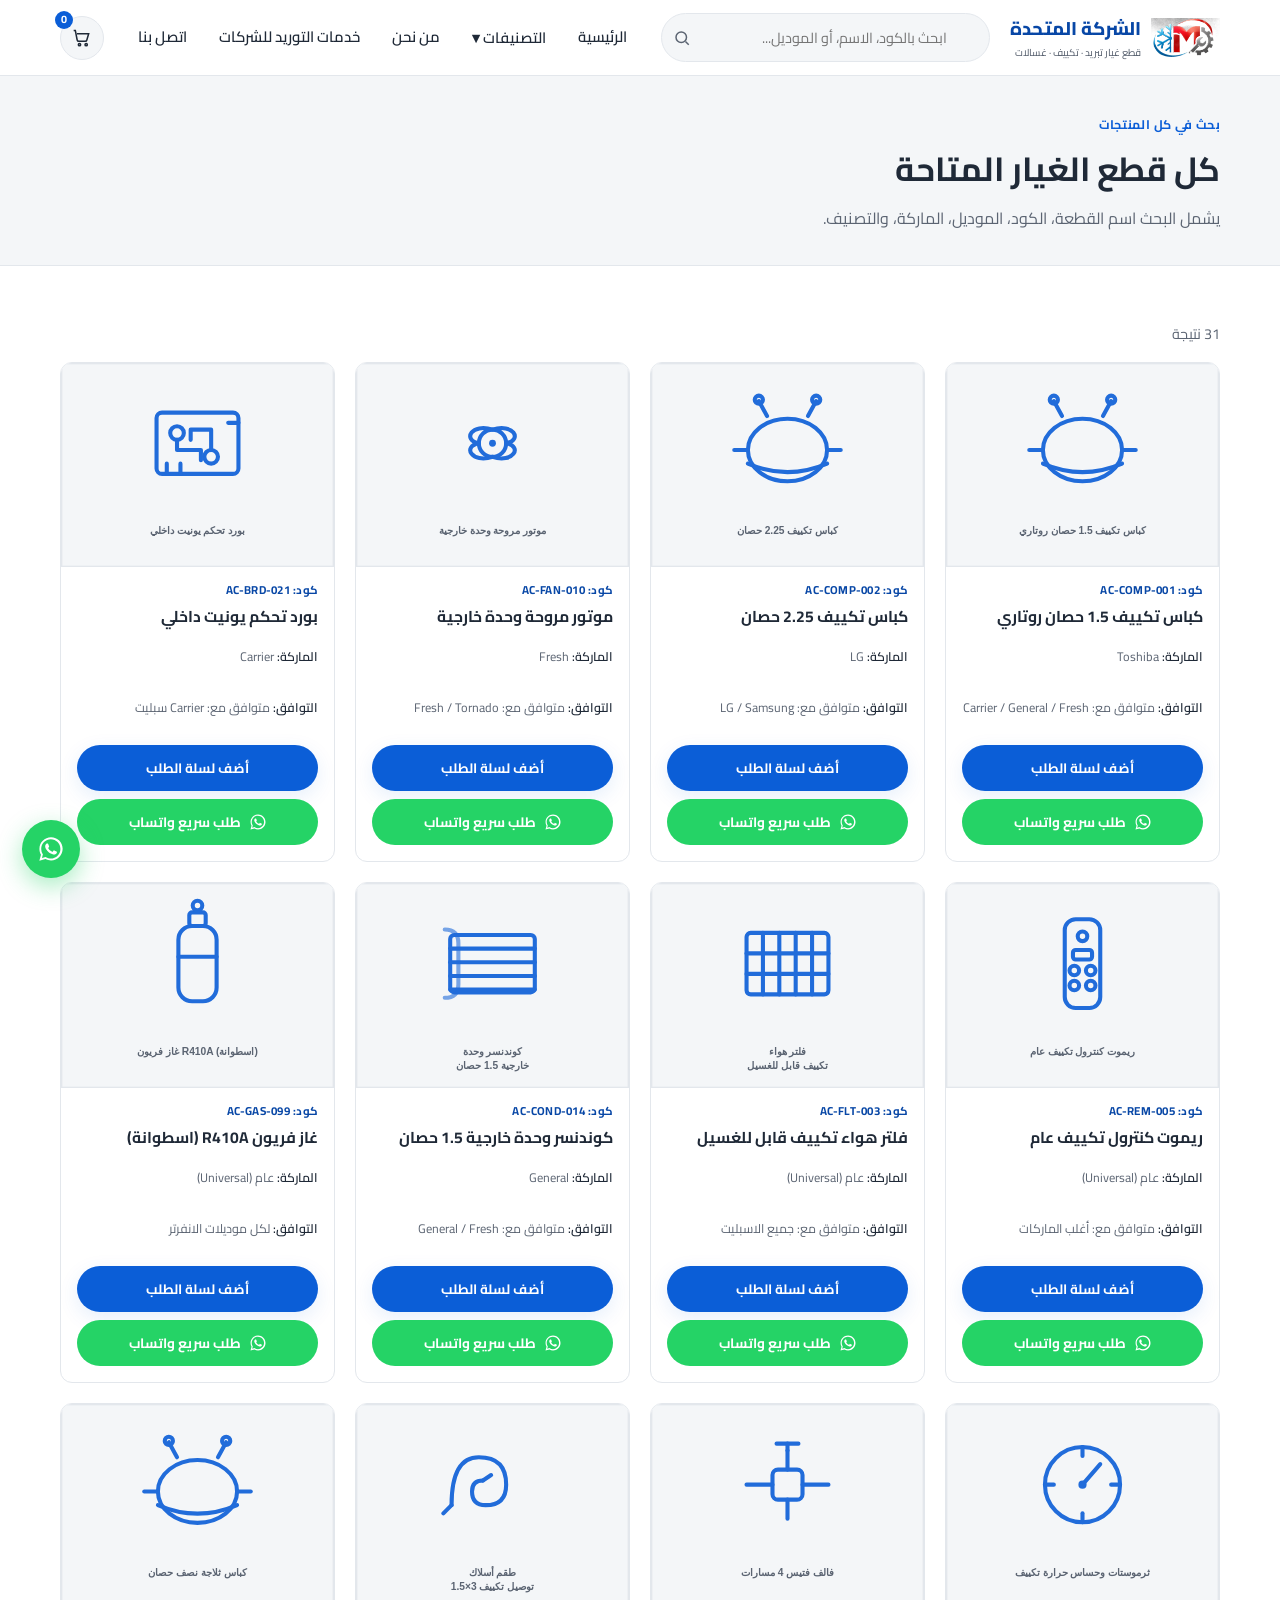
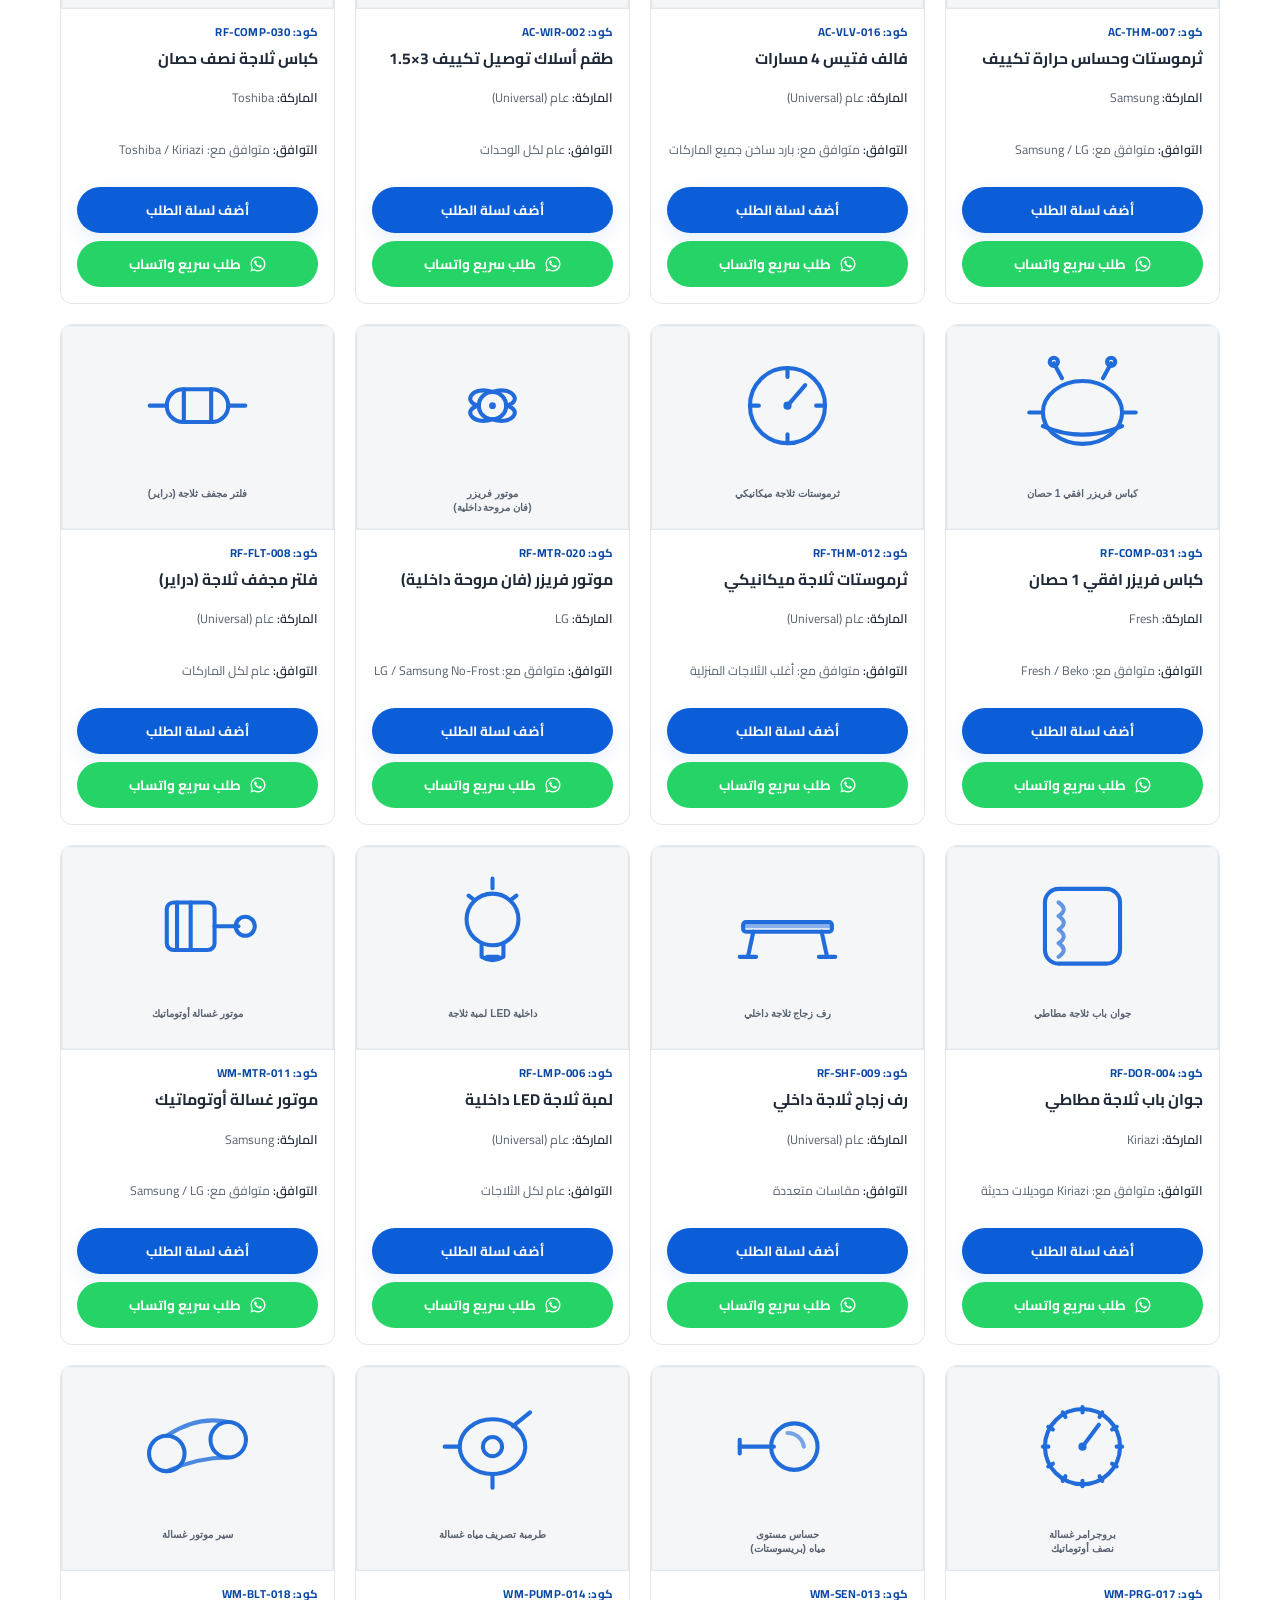
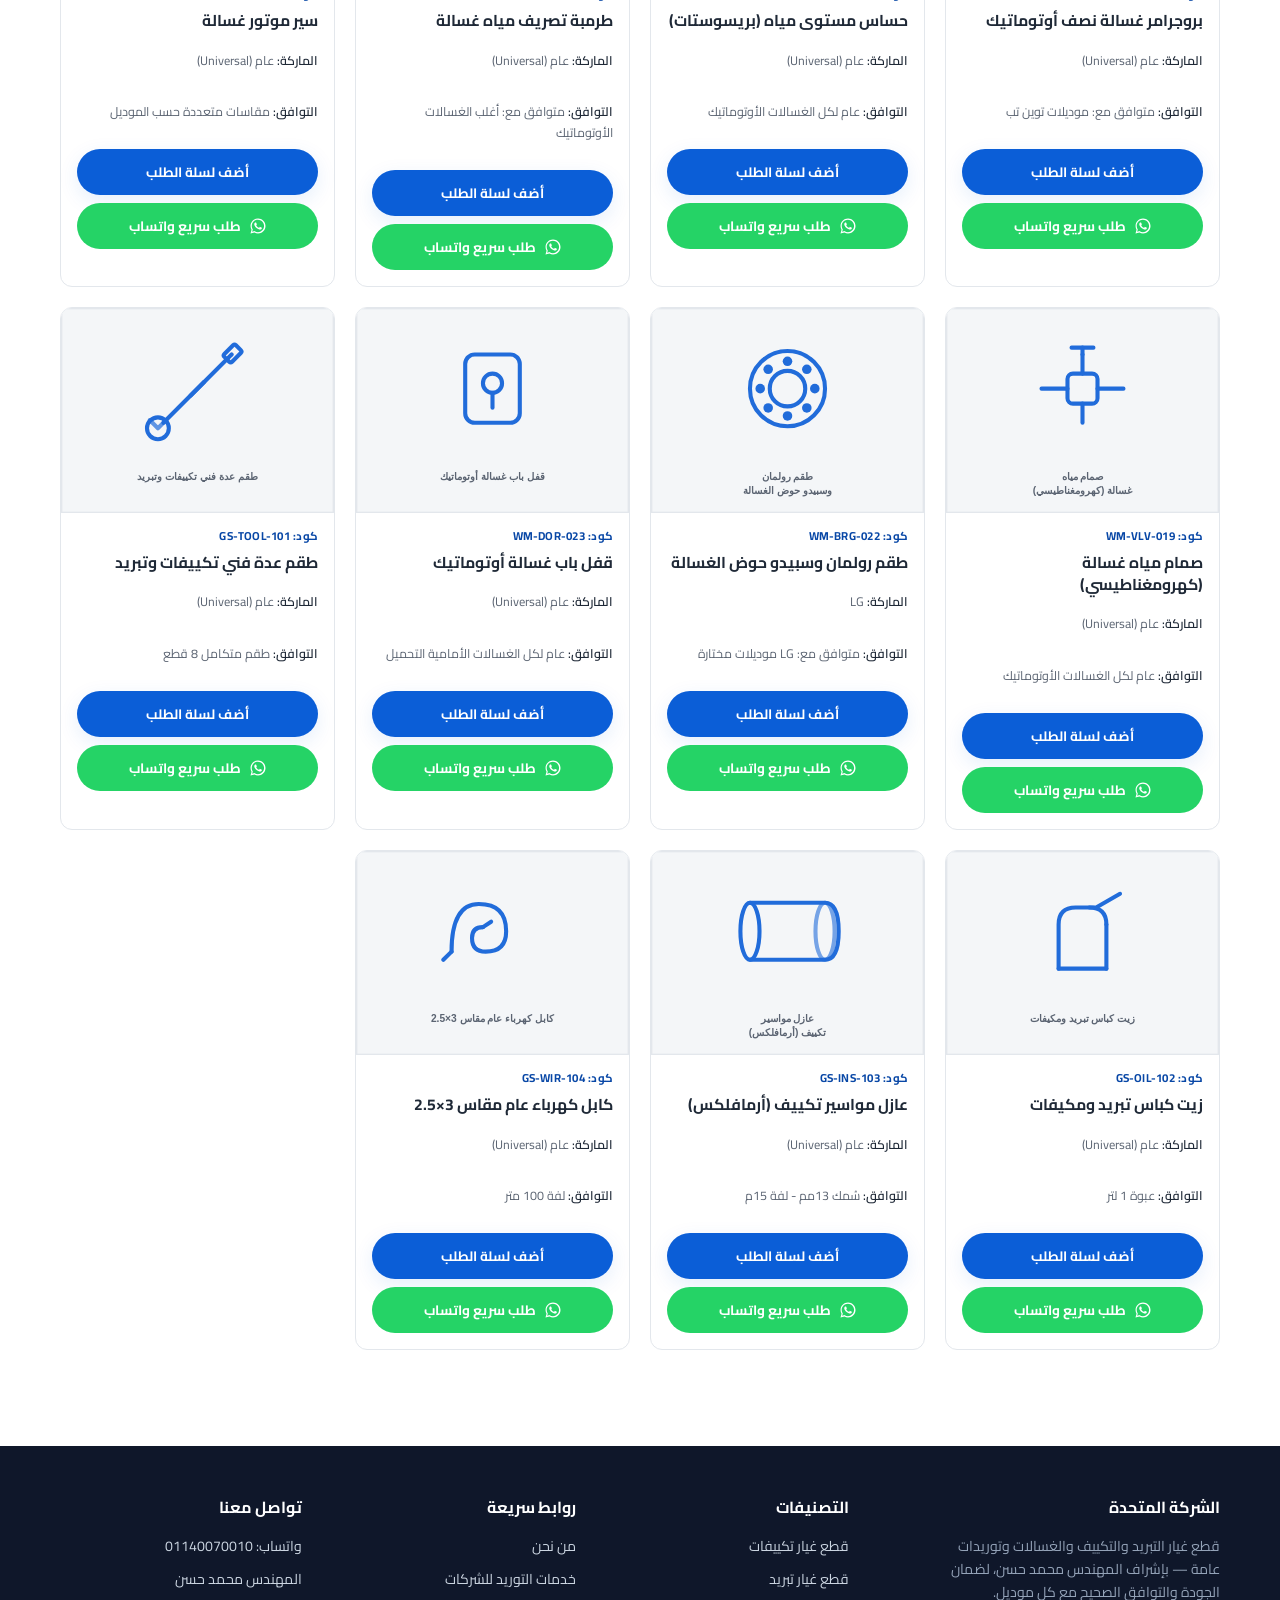
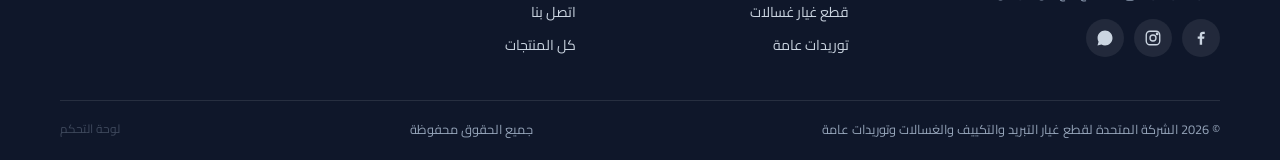
<file: search.html>
<!DOCTYPE html>
<html lang="ar" dir="rtl">
<head>
<meta charset="UTF-8">
<meta name="viewport" content="width=device-width, initial-scale=1.0">
<title>نتائج البحث | الشركة المتحدة لقطع غيار التبريد والتكييف والغسالات</title>
<meta name="description" content="ابحث عن قطع غيار التبريد والتكييف والغسالات بالكود أو الاسم أو الموديل أو الماركة.">
<link rel="icon" type="image/png" href="assets/images/brand/favicon.png">
<link rel="stylesheet" href="assets/css/style.css">
</head>
<body data-page="search">
<a href="#main" class="skip-link">تخطَّ إلى المحتوى</a>

<header class="site-header">
  <div class="container">
    <a class="brand" href="index.html">
      <img class="brand-mark" src="assets/images/brand/logo-icon.png" alt="شعار الشركة المتحدة لقطع غيار التبريد والتكييف والغسالات">
      <span class="brand-name">الشركة المتحدة<small>قطع غيار تبريد · تكييف · غسالات</small></span>
    </a>
    <form id="header-search-form" class="header-search" role="search">
      <input id="header-search-input" type="text" placeholder="ابحث بالكود، الاسم، أو الموديل...">
      <svg class="search-icon" viewBox="0 0 24 24" fill="none" stroke="currentColor" stroke-width="2"><circle cx="11" cy="11" r="7"/><line x1="21" y1="21" x2="16.65" y2="16.65"/></svg>
      <div id="search-suggestions" class="search-suggestions"></div>
    </form>
    <nav class="main-nav" id="main-nav" aria-label="التنقل الرئيسي"></nav>
    <div class="header-actions">
      <a class="icon-btn" id="cart-toggle" href="#" aria-label="فتح سلة الطلب">
        <svg viewBox="0 0 24 24" fill="none" stroke="currentColor" stroke-width="1.8"><circle cx="9" cy="20" r="1.4"/><circle cx="17" cy="20" r="1.4"/><path d="M2 3h2l2.2 11.4a2 2 0 0 0 2 1.6h7.6a2 2 0 0 0 2-1.6L20 7H6"/></svg>
        <span class="cart-count">0</span>
      </a>
      <button class="nav-toggle" id="nav-toggle" aria-label="فتح القائمة" aria-expanded="false">
        <svg viewBox="0 0 24 24" fill="none" stroke="currentColor" stroke-width="2"><line x1="3" y1="6" x2="21" y2="6"/><line x1="3" y1="12" x2="21" y2="12"/><line x1="3" y1="18" x2="21" y2="18"/></svg>
      </button>
    </div>
  </div>
</header>

<main id="main">
  <div class="category-page-head">
    <div class="container">
      <span class="eyebrow">بحث في كل المنتجات</span>
      <h1 id="search-query-title">ابحث عن قطعة غيار</h1>
      <p>يشمل البحث اسم القطعة، الكود، الموديل، الماركة، والتصنيف.</p>
    </div>
  </div>

  <section>
    <div class="container">
      <div class="results-bar">
        <span class="count" id="search-count">0 نتيجة</span>
      </div>
      <div class="product-grid" id="search-results-grid"></div>
    </div>
  </section>
</main>

<footer class="site-footer">
  <div class="container">
    <div class="footer-grid">
      <div class="footer-brand">
        <h4>الشركة المتحدة</h4>
        <p>قطع غيار التبريد والتكييف والغسالات وتوريدات عامة — بإشراف المهندس محمد حسن، لضمان الجودة والتوافق الصحيح مع كل موديل.</p>
        <div class="footer-social">
          <!-- TODO: استبدل الروابط هنا بحسابات التواصل الاجتماعي الفعلية -->
          <a href="#" aria-label="فيسبوك"><svg viewBox="0 0 24 24" fill="currentColor"><path d="M13.5 21v-8h2.7l.4-3.1h-3.1V8c0-.9.25-1.5 1.55-1.5H17V3.7C16.7 3.66 15.7 3.57 14.5 3.57c-2.5 0-4.2 1.53-4.2 4.34V10H7.6v3.1h2.7v8h3.2Z"/></svg></a>
          <a href="#" aria-label="انستجرام"><svg viewBox="0 0 24 24" fill="none" stroke="currentColor" stroke-width="1.8"><rect x="3" y="3" width="18" height="18" rx="5"/><circle cx="12" cy="12" r="4"/><circle cx="17.5" cy="6.5" r="1"/></svg></a>
          <a href="https://wa.me/201140070010" target="_blank" rel="noopener" aria-label="واتساب"><svg viewBox="0 0 24 24" fill="currentColor"><path d="M12.04 2c-5.5 0-9.96 4.46-9.96 9.96 0 1.76.46 3.44 1.33 4.94L2 22l5.24-1.37c1.45.79 3.08 1.21 4.8 1.21 5.5 0 9.96-4.46 9.96-9.96S17.54 2 12.04 2Z"/></svg></a>
        </div>
      </div>
      <div><h4>التصنيفات</h4><ul id="footer-categories"></ul></div>
      <div><h4>روابط سريعة</h4><ul>
        <li><a href="about.html">من نحن</a></li>
        <li><a href="corporate-supply.html">خدمات التوريد للشركات</a></li>
        <li><a href="contact.html">اتصل بنا</a></li>
        <li><a href="search.html?q=">كل المنتجات</a></li>
      </ul></div>
      <div><h4>تواصل معنا</h4><ul>
        <li>واتساب: 01140070010</li>
        <li>المهندس محمد حسن</li>
      </ul></div>
    </div>
    <div class="footer-bottom">
      <span>© 2026 الشركة المتحدة لقطع غيار التبريد والتكييف والغسالات وتوريدات عامة</span>
      <span>جميع الحقوق محفوظة</span> <a href="admin/login.html" style="opacity:.35;font-size:.75rem;">لوحة التحكم</a>
    </div>
  </div>
</footer>

<a class="float-whatsapp" href="https://wa.me/201140070010" target="_blank" rel="noopener" aria-label="تواصل معنا عبر واتساب">
  <svg viewBox="0 0 24 24" fill="currentColor"><path d="M12.04 2c-5.5 0-9.96 4.46-9.96 9.96 0 1.76.46 3.44 1.33 4.94L2 22l5.24-1.37c1.45.79 3.08 1.21 4.8 1.21 5.5 0 9.96-4.46 9.96-9.96S17.54 2 12.04 2Zm0 18.18c-1.55 0-3.06-.42-4.38-1.2l-.31-.19-3.11.82.83-3.03-.2-.31a8.18 8.18 0 0 1-1.26-4.31c0-4.53 3.69-8.22 8.23-8.22 4.53 0 8.22 3.69 8.22 8.22 0 4.53-3.69 8.22-8.22 8.22Zm4.52-6.16c-.25-.12-1.47-.73-1.7-.81-.23-.08-.39-.12-.56.12-.17.25-.64.81-.78.97-.14.17-.29.19-.53.06-.25-.12-1.04-.38-1.98-1.22-.73-.65-1.22-1.46-1.37-1.7-.14-.25-.02-.38.11-.5.11-.11.25-.29.37-.43.12-.14.16-.25.25-.41.08-.17.04-.31-.02-.43-.06-.12-.56-1.36-.77-1.85-.2-.48-.41-.42-.56-.43h-.48c-.17 0-.43.06-.66.31-.23.25-.86.85-.86 2.07 0 1.22.89 2.4 1.01 2.57.12.17 1.75 2.68 4.25 3.75.59.26 1.05.41 1.41.52.59.19 1.13.16 1.56.1.48-.07 1.47-.6 1.67-1.18.21-.58.21-1.08.14-1.18-.06-.11-.23-.17-.48-.29Z"/></svg>
</a>

<script src="assets/js/admin-store.js"></script>
<script src="assets/js/render.js"></script>
<script src="assets/js/cart.js"></script>
<script src="assets/js/search.js"></script>
</body>
</html>
</file>
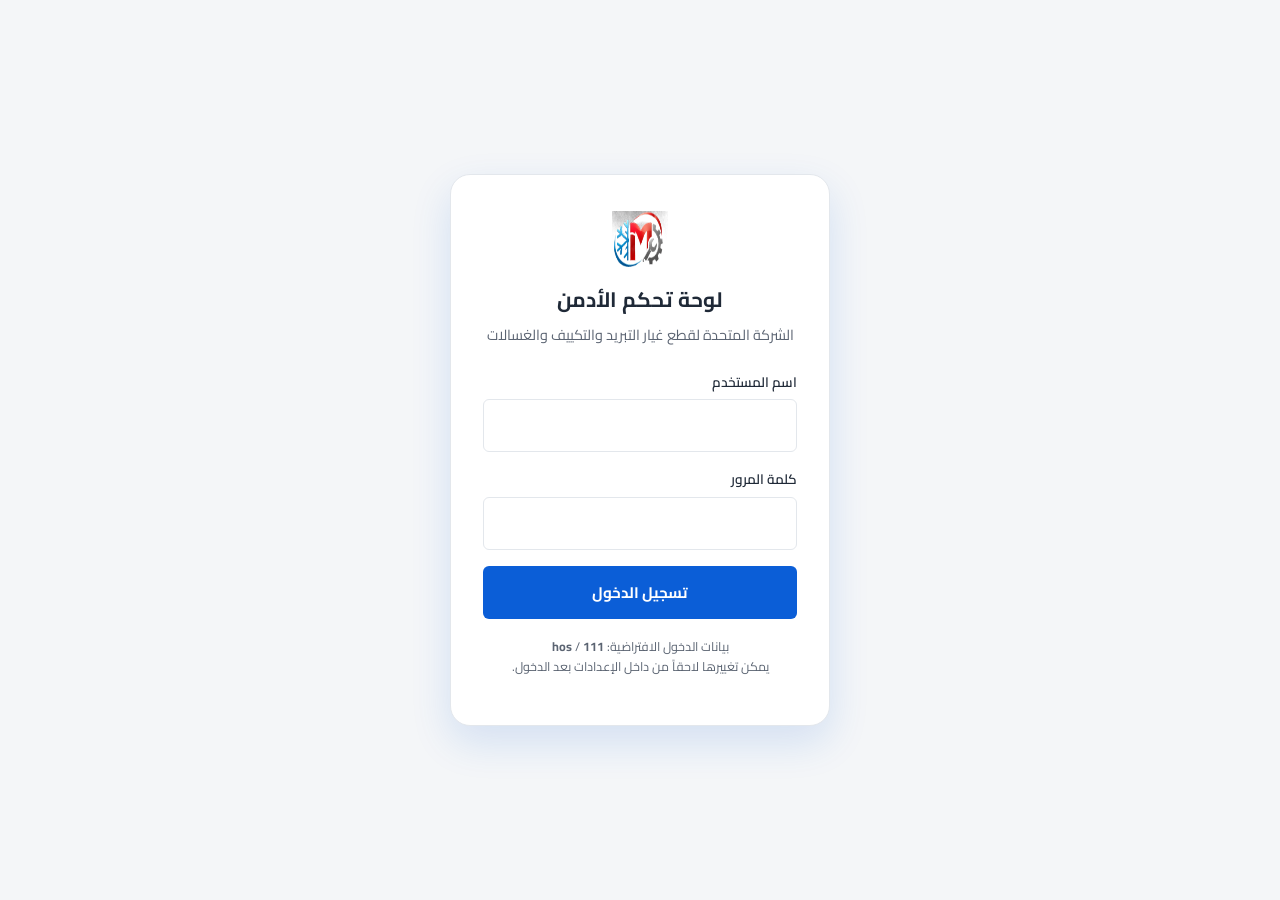
<file: admin/dashboard.html>
<!DOCTYPE html>
<html lang="ar" dir="rtl">
<head>
<meta charset="UTF-8">
<meta name="viewport" content="width=device-width, initial-scale=1.0">
<title>لوحة التحكم | الشركة المتحدة</title>
<meta name="robots" content="noindex, nofollow">
<link rel="icon" type="image/png" href="../assets/images/brand/favicon.png">
<link rel="stylesheet" href="../assets/css/style.css">
<link rel="stylesheet" href="../assets/css/admin.css">
</head>
<body class="admin-body">

<button class="admin-mobile-toggle" id="mobile-toggle" aria-label="فتح القائمة">
  <svg viewBox="0 0 24 24" fill="none" stroke="currentColor" stroke-width="2"><line x1="3" y1="6" x2="21" y2="6"/><line x1="3" y1="12" x2="21" y2="12"/><line x1="3" y1="18" x2="21" y2="18"/></svg>
</button>

<div class="admin-shell">

  <!-- ============ الشريط الجانبي ============ -->
  <aside class="admin-sidebar" id="sidebar">
    <div class="brand-mini">
      <img src="../assets/images/brand/logo-icon.png" alt="شعار الشركة المتحدة" class="brand-mini-logo">
      <div>
        <strong>لوحة التحكم</strong>
        <span id="sidebar-username">—</span>
      </div>
    </div>

    <nav>
      <div class="admin-nav-link active" data-view="overview">
        <svg viewBox="0 0 24 24" fill="none" stroke="currentColor" stroke-width="2"><rect x="3" y="3" width="7" height="9" rx="1"/><rect x="14" y="3" width="7" height="5" rx="1"/><rect x="14" y="12" width="7" height="9" rx="1"/><rect x="3" y="16" width="7" height="5" rx="1"/></svg>
        نظرة عامة
      </div>
      <div class="admin-nav-link" data-view="products">
        <svg viewBox="0 0 24 24" fill="none" stroke="currentColor" stroke-width="2"><path d="M21 8 12 3 3 8l9 5 9-5Z"/><path d="M3 8v8l9 5 9-5V8"/><path d="M12 13v8"/></svg>
        المنتجات
      </div>
      <div class="admin-nav-link" data-view="categories">
        <svg viewBox="0 0 24 24" fill="none" stroke="currentColor" stroke-width="2"><rect x="3" y="3" width="8" height="8" rx="1.5"/><rect x="13" y="3" width="8" height="8" rx="1.5"/><rect x="3" y="13" width="8" height="8" rx="1.5"/><rect x="13" y="13" width="8" height="8" rx="1.5"/></svg>
        التصنيفات
      </div>
      <div class="admin-nav-link" data-view="io">
        <svg viewBox="0 0 24 24" fill="none" stroke="currentColor" stroke-width="2"><path d="M12 3v12"/><path d="m7 10 5 5 5-5"/><path d="M5 21h14"/></svg>
        تصدير / استيراد
      </div>
      <div class="admin-nav-link" data-view="settings">
        <svg viewBox="0 0 24 24" fill="none" stroke="currentColor" stroke-width="2"><circle cx="12" cy="12" r="3"/><path d="M19.4 15a1.65 1.65 0 0 0 .33 1.82l.06.06a2 2 0 1 1-2.83 2.83l-.06-.06a1.65 1.65 0 0 0-1.82-.33 1.65 1.65 0 0 0-1 1.51V21a2 2 0 1 1-4 0v-.09A1.65 1.65 0 0 0 9 19.4a1.65 1.65 0 0 0-1.82.33l-.06.06a2 2 0 1 1-2.83-2.83l.06-.06A1.65 1.65 0 0 0 4.6 15a1.65 1.65 0 0 0-1.51-1H3a2 2 0 1 1 0-4h.09A1.65 1.65 0 0 0 4.6 9a1.65 1.65 0 0 0-.33-1.82l-.06-.06a2 2 0 1 1 2.83-2.83l.06.06A1.65 1.65 0 0 0 9 4.6a1.65 1.65 0 0 0 1-1.51V3a2 2 0 1 1 4 0v.09a1.65 1.65 0 0 0 1 1.51 1.65 1.65 0 0 0 1.82-.33l.06-.06a2 2 0 1 1 2.83 2.83l-.06.06A1.65 1.65 0 0 0 19.4 9a1.65 1.65 0 0 0 1.51 1H21a2 2 0 1 1 0 4h-.09a1.65 1.65 0 0 0-1.51 1Z"/></svg>
        الإعدادات
      </div>
    </nav>

    <div class="admin-sidebar-footer">
      <a href="../index.html" target="_blank" style="display:block;text-align:center;font-size:0.82rem;color:var(--color-text-muted);margin-bottom:10px;">↗ عرض الموقع</a>
      <button id="logout-btn">تسجيل الخروج</button>
    </div>
  </aside>

  <!-- ============ المحتوى الرئيسي ============ -->
  <main class="admin-main">

    <!-- ---------- نظرة عامة ---------- -->
    <section class="admin-view active" id="view-overview">
      <div class="admin-topbar">
        <div>
          <h2>نظرة عامة</h2>
          <p>ملخص سريع لمحتوى الموقع الحالي</p>
        </div>
      </div>
      <div class="admin-stats">
        <div class="admin-stat-card"><div class="num" id="stat-products">0</div><div class="label">إجمالي المنتجات</div></div>
        <div class="admin-stat-card"><div class="num" id="stat-categories">0</div><div class="label">التصنيفات الرئيسية</div></div>
        <div class="admin-stat-card"><div class="num" id="stat-subcats">0</div><div class="label">التصنيفات الفرعية</div></div>
        <div class="admin-stat-card"><div class="num" id="stat-source">—</div><div class="label">مصدر البيانات الحالي</div></div>
      </div>
      <div class="admin-panel">
        <h3>ملاحظة مهمة حول طريقة عمل اللوحة</h3>
        <p class="desc">هذا الموقع موقع ثابت (Static) بدون سيرفر أو قاعدة بيانات، لذلك تعمل لوحة التحكم بالطريقة التالية:</p>
        <ul style="margin:0;padding-inline-start:20px;line-height:2;font-size:0.9rem;color:var(--color-text);">
          <li>أي تعديل (منتج، تصنيف، صورة) يُحفظ في متصفحك الحالي فوراً، وتراه على الموقع مباشرة في نفس المتصفح.</li>
          <li>هذا التعديل <strong>لا يظهر تلقائياً للزوار الآخرين</strong> لأن الموقع مستضاف كملفات ثابتة (مثل GitHub Pages).</li>
          <li>لجعل التعديلات ظاهرة للجميع بشكل دائم: اذهب لتبويب <strong>"تصدير / استيراد"</strong>، نزّل ملفات JSON المحدَّثة، ثم استبدل بها الملفات في مجلد <code>data/</code> داخل مستودع الموقع وارفعها (Commit + Push).</li>
        </ul>
      </div>
    </section>

    <!-- ---------- المنتجات ---------- -->
    <section class="admin-view" id="view-products">
      <div class="admin-topbar">
        <div>
          <h2>المنتجات</h2>
          <p>إضافة وتعديل وحذف قطع الغيار المعروضة في الموقع</p>
        </div>
        <button class="admin-btn" style="width:auto;padding:10px 20px;" id="add-product-btn">+ إضافة منتج</button>
      </div>

      <div class="admin-toolbar">
        <input type="text" id="product-search" placeholder="ابحث بالاسم أو الكود أو الماركة...">
        <select id="product-filter-category"><option value="">كل التصنيفات</option></select>
      </div>

      <div class="admin-panel" style="padding:0;">
        <div class="admin-table-wrap">
          <table class="admin-table">
            <thead>
              <tr>
                <th>صورة</th><th>الكود</th><th>الاسم</th><th>التصنيف</th><th>الماركة</th><th>إجراءات</th>
              </tr>
            </thead>
            <tbody id="products-tbody"></tbody>
          </table>
        </div>
        <div class="empty-state" id="products-empty" style="display:none;">لا توجد منتجات مطابقة.</div>
      </div>
    </section>

    <!-- ---------- التصنيفات ---------- -->
    <section class="admin-view" id="view-categories">
      <div class="admin-topbar">
        <div>
          <h2>التصنيفات</h2>
          <p>إدارة التصنيفات الرئيسية والتصنيفات الفرعية</p>
        </div>
        <button class="admin-btn" style="width:auto;padding:10px 20px;" id="add-category-btn">+ إضافة تصنيف</button>
      </div>
      <div id="categories-list"></div>
    </section>

    <!-- ---------- تصدير / استيراد ---------- -->
    <section class="admin-view" id="view-io">
      <div class="admin-topbar">
        <div>
          <h2>تصدير / استيراد البيانات</h2>
          <p>لحفظ التعديلات بشكل دائم على الموقع المنشور</p>
        </div>
      </div>

      <div class="admin-panel">
        <h3>1) تصدير الملفات المحدَّثة</h3>
        <p class="desc">نزّل ملفي JSON التاليين، ثم استبدل بهما نفس الملفين داخل مجلد <code>data/</code> في مشروع الموقع، وارفعهما (Commit + Push) حتى تظهر التغييرات لكل الزوار.</p>
        <div class="admin-form-actions" style="margin-top:0;">
          <button class="admin-btn secondary" style="width:auto;" id="export-products-btn">تنزيل products.json</button>
          <button class="admin-btn secondary" style="width:auto;" id="export-categories-btn">تنزيل categories.json</button>
        </div>
      </div>

      <div class="admin-panel">
        <h3>2) استيراد ملفات JSON</h3>
        <p class="desc">إذا كان لديك ملف products.json أو categories.json جاهز (مثلاً تم تعديله بأداة Excel)، ارفعه هنا ليحل محل البيانات الحالية في اللوحة والموقع (لهذا المتصفح).</p>
        <div class="admin-form-grid">
          <div class="admin-form-group">
            <label>ملف products.json</label>
            <input type="file" id="import-products-file" accept="application/json">
          </div>
          <div class="admin-form-group">
            <label>ملف categories.json</label>
            <input type="file" id="import-categories-file" accept="application/json">
          </div>
        </div>
      </div>

      <div class="admin-panel">
        <h3>3) إعادة الضبط</h3>
        <p class="desc">حذف كل التعديلات المحفوظة في هذا المتصفح والعودة لبيانات الموقع الأصلية (data/products.json و data/categories.json).</p>
        <button class="admin-btn danger" style="width:auto;" id="reset-overrides-btn">تفريغ التعديلات المحلية</button>
      </div>
    </section>

    <!-- ---------- الإعدادات ---------- -->
    <section class="admin-view" id="view-settings">
      <div class="admin-topbar">
        <div>
          <h2>الإعدادات</h2>
          <p>تغيير بيانات دخول لوحة التحكم (اسم المستخدم وكلمة المرور)</p>
        </div>
      </div>

      <div class="admin-panel" style="max-width:480px;">
        <div class="admin-success" id="settings-success">تم تحديث بيانات الدخول بنجاح.</div>
        <div class="admin-error" id="settings-error">حدث خطأ، تحقق من البيانات المدخلة.</div>

        <form id="settings-form">
          <div class="admin-form-group" style="margin-bottom:16px;">
            <label>كلمة المرور الحالية</label>
            <input type="password" id="current-password" required>
          </div>
          <div class="admin-form-group" style="margin-bottom:16px;">
            <label>اسم المستخدم الجديد</label>
            <input type="text" id="new-username" required>
          </div>
          <div class="admin-form-group" style="margin-bottom:16px;">
            <label>كلمة المرور الجديدة</label>
            <input type="password" id="new-password" required minlength="3">
          </div>
          <div class="admin-form-group" style="margin-bottom:16px;">
            <label>تأكيد كلمة المرور الجديدة</label>
            <input type="password" id="confirm-password" required minlength="3">
          </div>
          <button type="submit" class="admin-btn">حفظ التغييرات</button>
        </form>
      </div>
    </section>

  </main>
</div>

<!-- ============ نافذة إضافة/تعديل منتج ============ -->
<div class="admin-modal-backdrop" id="product-modal-backdrop">
  <div class="admin-modal">
    <div class="admin-modal-header">
      <h3 id="product-modal-title">إضافة منتج جديد</h3>
      <button class="admin-modal-close" data-close-modal="product-modal-backdrop">×</button>
    </div>
    <form id="product-form">
      <input type="hidden" id="p-original-code">
      <div class="admin-form-grid">
        <div class="admin-form-group full">
          <label>صورة المنتج</label>
          <div class="image-upload-box" id="image-upload-box">
            <img id="image-preview" src="../assets/images/products/placeholder.svg" alt="معاينة الصورة">
            <div class="hint">اضغط لاختيار صورة من جهازك (JPG / PNG)</div>
          </div>
          <input type="file" id="p-image-file" accept="image/*" style="display:none;">
          <input type="hidden" id="p-image-data">
        </div>
        <div class="admin-form-group">
          <label>كود المنتج *</label>
          <input type="text" id="p-code" required>
        </div>
        <div class="admin-form-group">
          <label>اسم المنتج *</label>
          <input type="text" id="p-name" required>
        </div>
        <div class="admin-form-group">
          <label>التصنيف الرئيسي *</label>
          <select id="p-category" required></select>
        </div>
        <div class="admin-form-group">
          <label>التصنيف الفرعي</label>
          <select id="p-subcategory"></select>
        </div>
        <div class="admin-form-group">
          <label>الماركة</label>
          <input type="text" id="p-brand">
        </div>
        <div class="admin-form-group">
          <label>التوافق / الموديل</label>
          <input type="text" id="p-model">
        </div>
        <div class="admin-form-group full">
          <label>الوصف</label>
          <textarea id="p-description"></textarea>
        </div>
      </div>
      <div class="admin-form-actions">
        <button type="submit" class="admin-btn">حفظ المنتج</button>
        <button type="button" class="admin-btn secondary" data-close-modal="product-modal-backdrop">إلغاء</button>
      </div>
    </form>
  </div>
</div>

<!-- ============ نافذة إضافة/تعديل تصنيف ============ -->
<div class="admin-modal-backdrop" id="category-modal-backdrop">
  <div class="admin-modal">
    <div class="admin-modal-header">
      <h3 id="category-modal-title">إضافة تصنيف جديد</h3>
      <button class="admin-modal-close" data-close-modal="category-modal-backdrop">×</button>
    </div>
    <form id="category-form">
      <input type="hidden" id="c-original-id">
      <div class="admin-form-grid">
        <div class="admin-form-group">
          <label>اسم التصنيف *</label>
          <input type="text" id="c-name" required>
        </div>
        <div class="admin-form-group">
          <label>المعرّف (id) *</label>
          <input type="text" id="c-id" required placeholder="مثال: ac-parts">
        </div>
        <div class="admin-form-group full">
          <label>الوصف</label>
          <input type="text" id="c-description">
        </div>
        <div class="admin-form-group full">
          <label>التصنيفات الفرعية</label>
          <div style="display:flex;gap:8px;">
            <input type="text" id="c-subcat-input" placeholder="اكتب تصنيف فرعي واضغط إضافة">
            <button type="button" class="admin-btn secondary" style="width:auto;padding:8px 16px;" id="c-add-subcat">إضافة</button>
          </div>
          <div class="subcat-tags" id="c-subcats-list"></div>
        </div>
      </div>
      <div class="admin-form-actions">
        <button type="submit" class="admin-btn">حفظ التصنيف</button>
        <button type="button" class="admin-btn secondary" data-close-modal="category-modal-backdrop">إلغاء</button>
      </div>
    </form>
  </div>
</div>

<div class="admin-toast" id="admin-toast"></div>

<script src="../assets/js/admin-store.js"></script>
<script src="../assets/js/admin.js"></script>
</body>
</html>
</file>
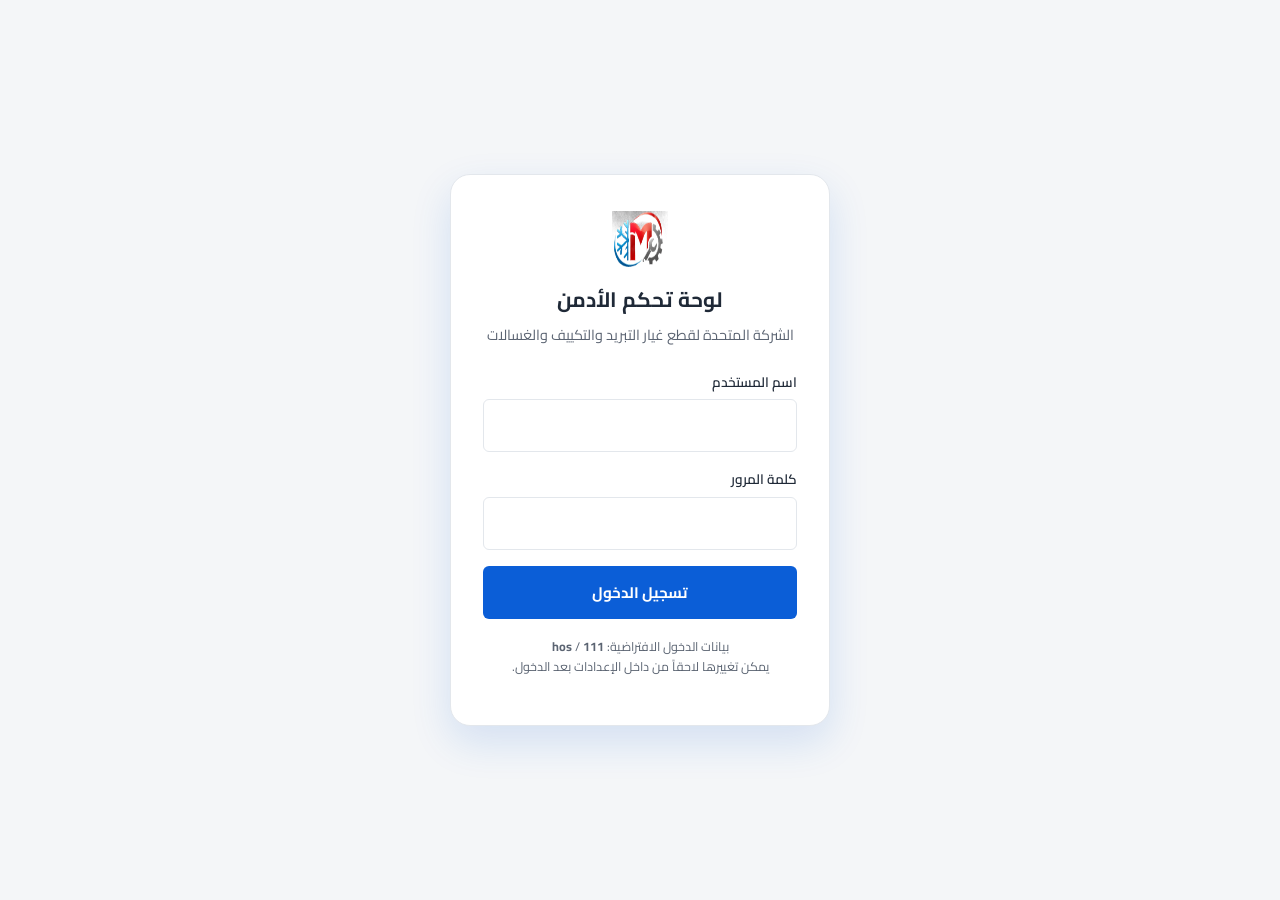
<file: admin/login.html>
<!DOCTYPE html>
<html lang="ar" dir="rtl">
<head>
<meta charset="UTF-8">
<meta name="viewport" content="width=device-width, initial-scale=1.0">
<title>تسجيل الدخول | لوحة تحكم الأدمن</title>
<meta name="robots" content="noindex, nofollow">
<link rel="icon" type="image/png" href="../assets/images/brand/favicon.png">
<link rel="stylesheet" href="../assets/css/style.css">
<link rel="stylesheet" href="../assets/css/admin.css">
</head>
<body class="admin-body">

<div class="admin-login-wrap">
  <div class="admin-login-card">
    <img class="logo-mark" src="../assets/images/brand/logo-icon.png" alt="شعار الشركة المتحدة">
    <h1>لوحة تحكم الأدمن</h1>
    <p class="sub">الشركة المتحدة لقطع غيار التبريد والتكييف والغسالات</p>

    <div class="admin-error" id="login-error">اسم المستخدم أو كلمة المرور غير صحيحة.</div>

    <form id="login-form">
      <div class="admin-field">
        <label for="username">اسم المستخدم</label>
        <input type="text" id="username" autocomplete="username" required>
      </div>
      <div class="admin-field">
        <label for="password">كلمة المرور</label>
        <input type="password" id="password" autocomplete="current-password" required>
      </div>
      <button type="submit" class="admin-btn">تسجيل الدخول</button>
    </form>

    <p class="admin-hint">
      بيانات الدخول الافتراضية: <strong>hos</strong> / <strong>111</strong><br>
      يمكن تغييرها لاحقاً من داخل الإعدادات بعد الدخول.
    </p>
  </div>
</div>

<script src="../assets/js/admin-store.js"></script>
<script>
  // إن كان مسجّلاً دخوله بالفعل، انتقل للوحة مباشرة
  if(AdminStore.isLoggedIn()){
    location.href = "dashboard.html";
  }

  const form = document.getElementById("login-form");
  const errorBox = document.getElementById("login-error");

  form.addEventListener("submit", (e) => {
    e.preventDefault();
    const username = document.getElementById("username").value.trim();
    const password = document.getElementById("password").value;

    if(AdminStore.verifyCredentials(username, password)){
      AdminStore.login(username);
      location.href = "dashboard.html";
    }else{
      errorBox.classList.add("show");
      setTimeout(() => errorBox.classList.remove("show"), 3500);
    }
  });
</script>
</body>
</html>
</file>
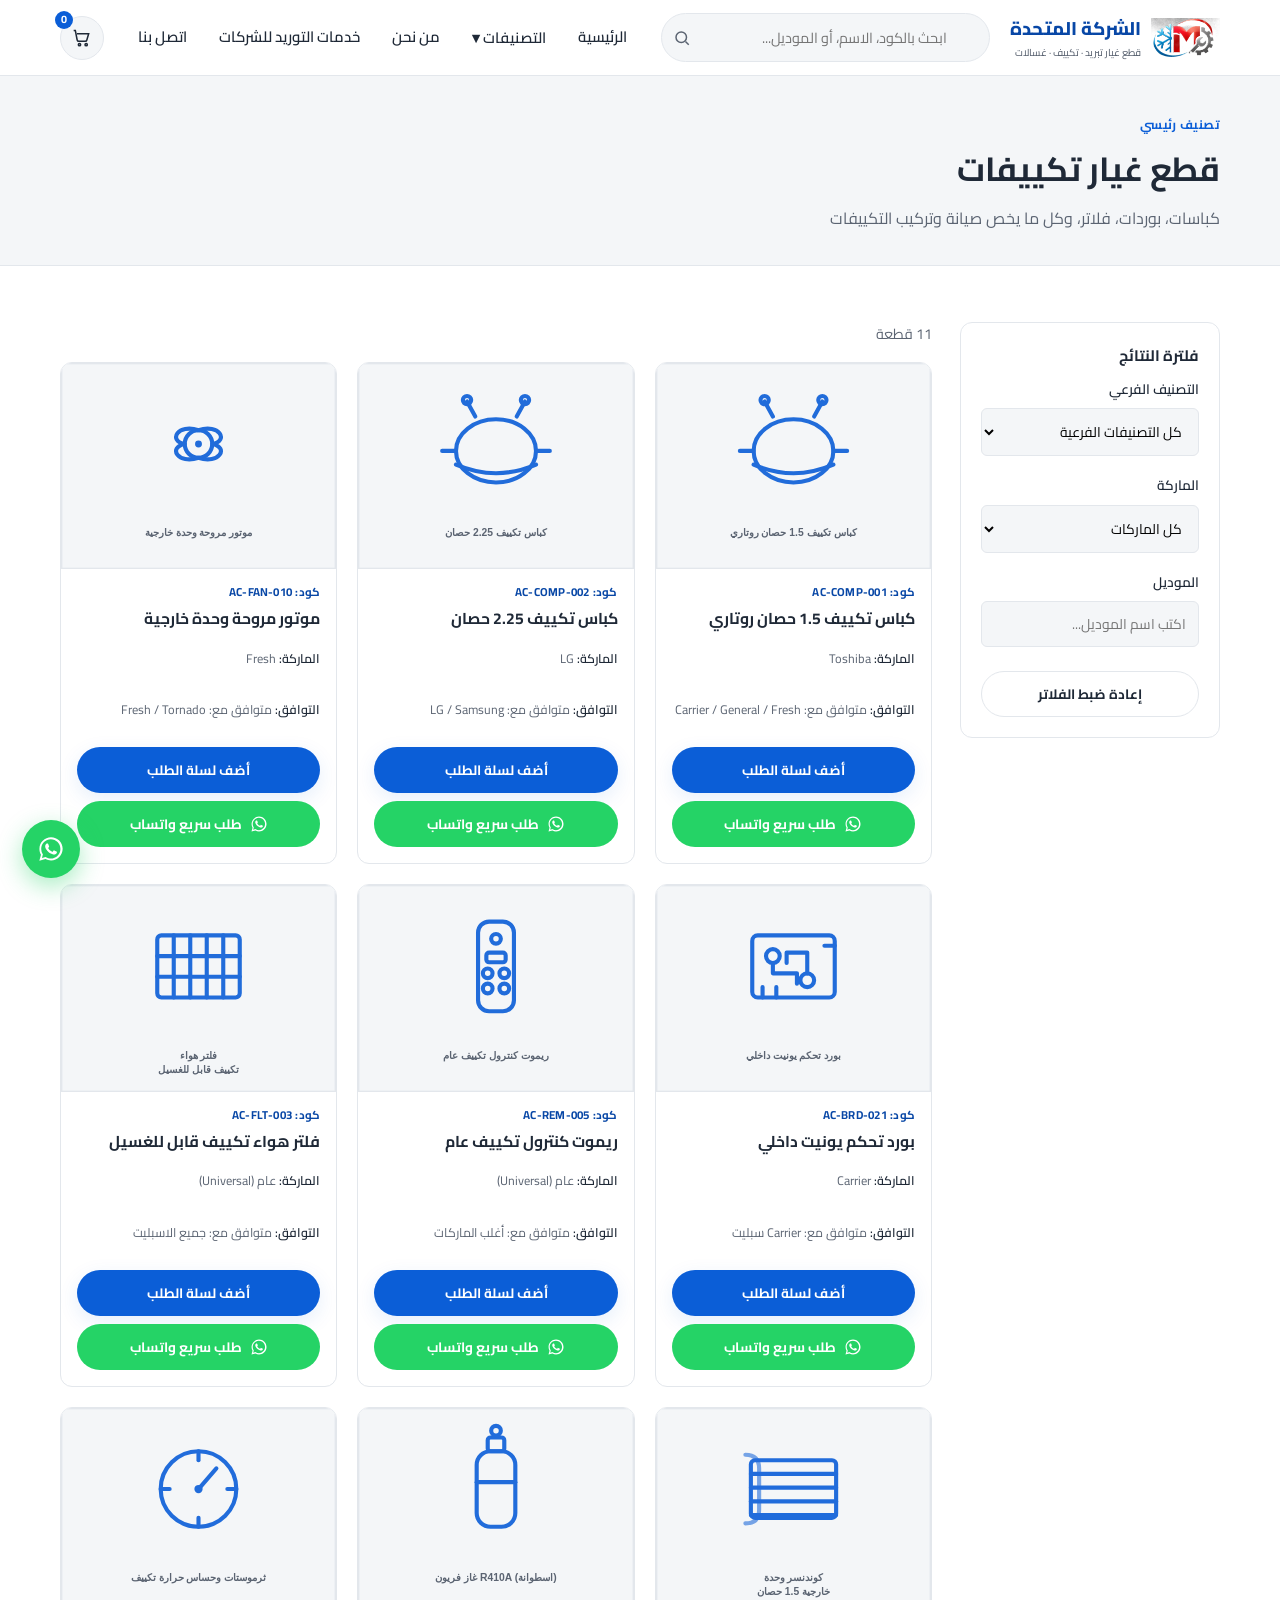
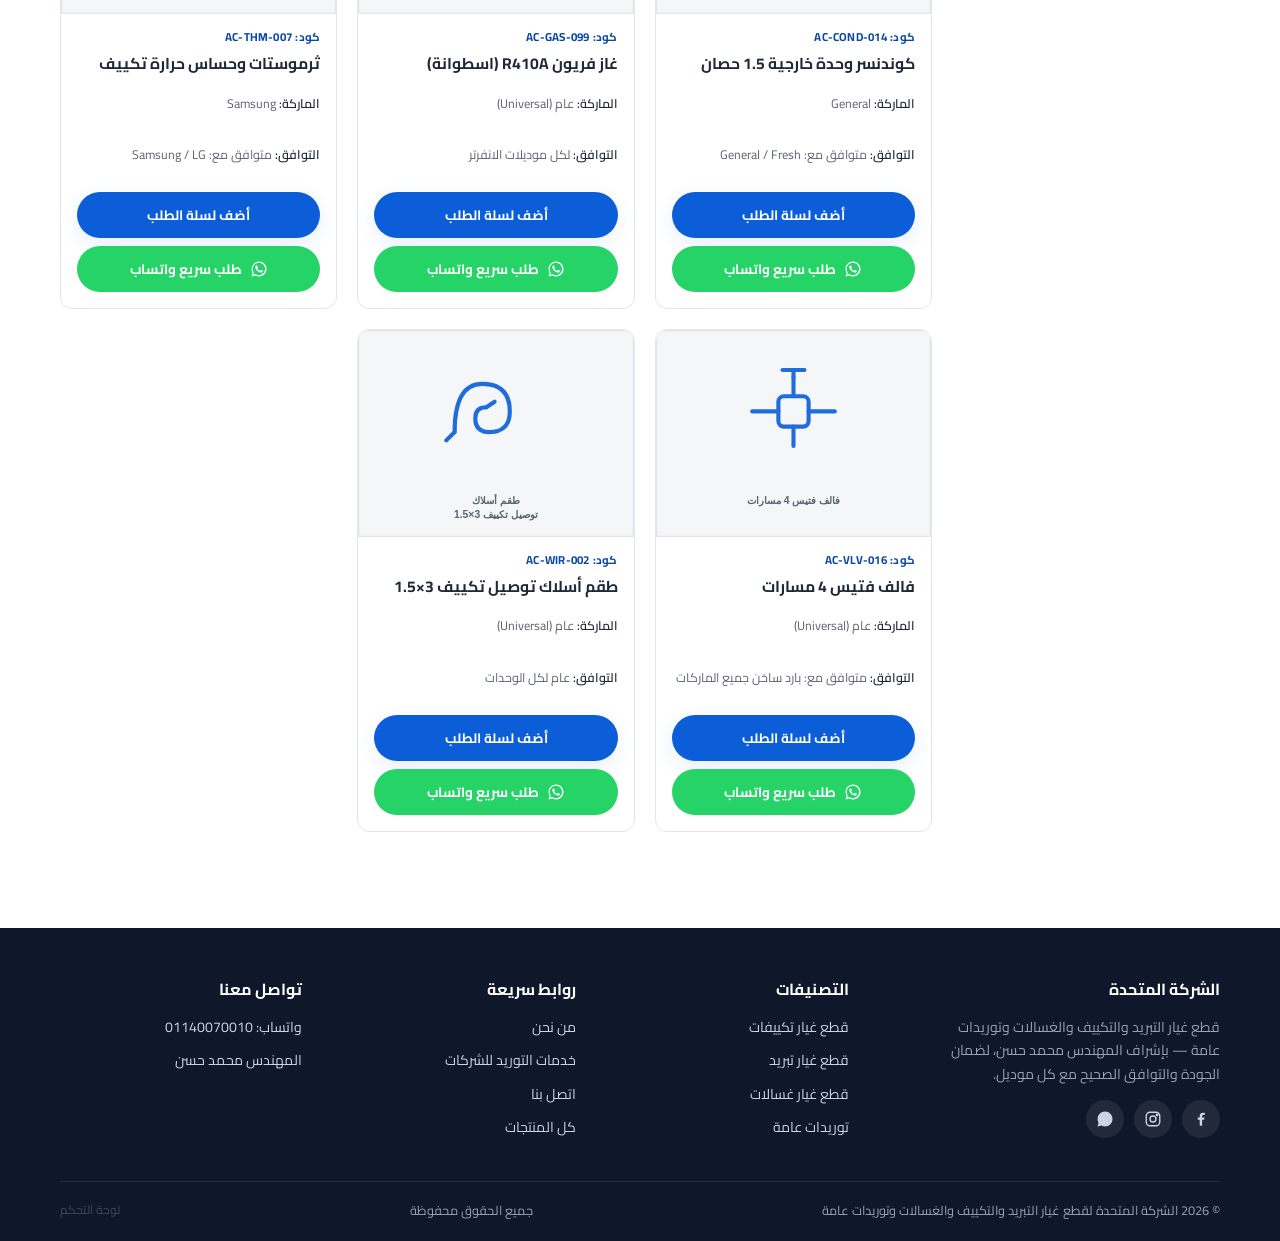
<file: categories/ac-parts.html>
<!DOCTYPE html>
<html lang="ar" dir="rtl">
<head>
<meta charset="UTF-8">
<meta name="viewport" content="width=device-width, initial-scale=1.0">
<title>قطع غيار تكييفات | الشركة المتحدة</title>
<meta name="description" content="كباسات، بوردات، فلاتر، ريموت كنترول وكل قطع غيار التكييفات بالكود والموديل المتوافق، مع طلب فوري عبر واتساب.">
<link rel="icon" type="image/png" href="../assets/images/brand/favicon.png">
<link rel="stylesheet" href="../assets/css/style.css">
</head>
<body data-page="category" data-category="ac-parts">
<a href="#main" class="skip-link">تخطَّ إلى المحتوى</a>

<header class="site-header">
  <div class="container">
    <a class="brand" href="../index.html">
      <img class="brand-mark" src="../assets/images/brand/logo-icon.png" alt="شعار الشركة المتحدة لقطع غيار التبريد والتكييف والغسالات">
      <span class="brand-name">الشركة المتحدة<small>قطع غيار تبريد · تكييف · غسالات</small></span>
    </a>
    <form id="header-search-form" class="header-search" role="search">
      <input id="header-search-input" type="text" placeholder="ابحث بالكود، الاسم، أو الموديل...">
      <svg class="search-icon" viewBox="0 0 24 24" fill="none" stroke="currentColor" stroke-width="2"><circle cx="11" cy="11" r="7"/><line x1="21" y1="21" x2="16.65" y2="16.65"/></svg>
      <div id="search-suggestions" class="search-suggestions"></div>
    </form>
    <nav class="main-nav" id="main-nav" aria-label="التنقل الرئيسي"></nav>
    <div class="header-actions">
      <a class="icon-btn" id="cart-toggle" href="#" aria-label="فتح سلة الطلب">
        <svg viewBox="0 0 24 24" fill="none" stroke="currentColor" stroke-width="1.8"><circle cx="9" cy="20" r="1.4"/><circle cx="17" cy="20" r="1.4"/><path d="M2 3h2l2.2 11.4a2 2 0 0 0 2 1.6h7.6a2 2 0 0 0 2-1.6L20 7H6"/></svg>
        <span class="cart-count">0</span>
      </a>
      <button class="nav-toggle" id="nav-toggle" aria-label="فتح القائمة" aria-expanded="false">
        <svg viewBox="0 0 24 24" fill="none" stroke="currentColor" stroke-width="2"><line x1="3" y1="6" x2="21" y2="6"/><line x1="3" y1="12" x2="21" y2="12"/><line x1="3" y1="18" x2="21" y2="18"/></svg>
      </button>
    </div>
  </div>
</header>

<main id="main">
  <div class="category-page-head">
    <div class="container">
      <span class="eyebrow">تصنيف رئيسي</span>
      <h1 id="category-title">قطع غيار تكييفات</h1>
      <p id="category-description">كباسات، بوردات، فلاتر، وكل ما يخص صيانة وتركيب التكييفات.</p>
    </div>
  </div>

  <section>
    <div class="container">
      <div class="category-layout">
        <aside class="filters">
          <h4>فلترة النتائج</h4>
          <div class="filter-group">
            <label for="filter-subcategory">التصنيف الفرعي</label>
            <select id="filter-subcategory"><option value="">كل التصنيفات الفرعية</option></select>
          </div>
          <div class="filter-group">
            <label for="filter-brand">الماركة</label>
            <select id="filter-brand"><option value="">كل الماركات</option></select>
          </div>
          <div class="filter-group">
            <label for="filter-model">الموديل</label>
            <input type="text" id="filter-model" placeholder="اكتب اسم الموديل...">
          </div>
          <button class="btn btn-ghost btn-block btn-sm filter-reset" id="filter-reset">إعادة ضبط الفلاتر</button>
        </aside>

        <div>
          <div class="results-bar">
            <span class="count" id="results-count">0 قطعة</span>
          </div>
          <div class="product-grid" id="category-product-grid"></div>
        </div>
      </div>
    </div>
  </section>
</main>

<footer class="site-footer">
  <div class="container">
    <div class="footer-grid">
      <div class="footer-brand">
        <h4>الشركة المتحدة</h4>
        <p>قطع غيار التبريد والتكييف والغسالات وتوريدات عامة — بإشراف المهندس محمد حسن، لضمان الجودة والتوافق الصحيح مع كل موديل.</p>
        <div class="footer-social">
          <!-- TODO: استبدل الروابط هنا بحسابات التواصل الاجتماعي الفعلية -->
          <a href="#" aria-label="فيسبوك"><svg viewBox="0 0 24 24" fill="currentColor"><path d="M13.5 21v-8h2.7l.4-3.1h-3.1V8c0-.9.25-1.5 1.55-1.5H17V3.7C16.7 3.66 15.7 3.57 14.5 3.57c-2.5 0-4.2 1.53-4.2 4.34V10H7.6v3.1h2.7v8h3.2Z"/></svg></a>
          <a href="#" aria-label="انستجرام"><svg viewBox="0 0 24 24" fill="none" stroke="currentColor" stroke-width="1.8"><rect x="3" y="3" width="18" height="18" rx="5"/><circle cx="12" cy="12" r="4"/><circle cx="17.5" cy="6.5" r="1"/></svg></a>
          <a href="https://wa.me/201140070010" target="_blank" rel="noopener" aria-label="واتساب"><svg viewBox="0 0 24 24" fill="currentColor"><path d="M12.04 2c-5.5 0-9.96 4.46-9.96 9.96 0 1.76.46 3.44 1.33 4.94L2 22l5.24-1.37c1.45.79 3.08 1.21 4.8 1.21 5.5 0 9.96-4.46 9.96-9.96S17.54 2 12.04 2Z"/></svg></a>
        </div>
      </div>
      <div><h4>التصنيفات</h4><ul id="footer-categories"></ul></div>
      <div><h4>روابط سريعة</h4><ul>
        <li><a href="../about.html">من نحن</a></li>
        <li><a href="../corporate-supply.html">خدمات التوريد للشركات</a></li>
        <li><a href="../contact.html">اتصل بنا</a></li>
        <li><a href="../search.html?q=">كل المنتجات</a></li>
      </ul></div>
      <div><h4>تواصل معنا</h4><ul>
        <li>واتساب: 01140070010</li>
        <li>المهندس محمد حسن</li>
      </ul></div>
    </div>
    <div class="footer-bottom">
      <span>© 2026 الشركة المتحدة لقطع غيار التبريد والتكييف والغسالات وتوريدات عامة</span>
      <span>جميع الحقوق محفوظة</span> <a href="../admin/login.html" style="opacity:.35;font-size:.75rem;">لوحة التحكم</a>
    </div>
  </div>
</footer>

<a class="float-whatsapp" href="https://wa.me/201140070010" target="_blank" rel="noopener" aria-label="تواصل معنا عبر واتساب">
  <svg viewBox="0 0 24 24" fill="currentColor"><path d="M12.04 2c-5.5 0-9.96 4.46-9.96 9.96 0 1.76.46 3.44 1.33 4.94L2 22l5.24-1.37c1.45.79 3.08 1.21 4.8 1.21 5.5 0 9.96-4.46 9.96-9.96S17.54 2 12.04 2Zm0 18.18c-1.55 0-3.06-.42-4.38-1.2l-.31-.19-3.11.82.83-3.03-.2-.31a8.18 8.18 0 0 1-1.26-4.31c0-4.53 3.69-8.22 8.23-8.22 4.53 0 8.22 3.69 8.22 8.22 0 4.53-3.69 8.22-8.22 8.22Zm4.52-6.16c-.25-.12-1.47-.73-1.7-.81-.23-.08-.39-.12-.56.12-.17.25-.64.81-.78.97-.14.17-.29.19-.53.06-.25-.12-1.04-.38-1.98-1.22-.73-.65-1.22-1.46-1.37-1.7-.14-.25-.02-.38.11-.5.11-.11.25-.29.37-.43.12-.14.16-.25.25-.41.08-.17.04-.31-.02-.43-.06-.12-.56-1.36-.77-1.85-.2-.48-.41-.42-.56-.43h-.48c-.17 0-.43.06-.66.31-.23.25-.86.85-.86 2.07 0 1.22.89 2.4 1.01 2.57.12.17 1.75 2.68 4.25 3.75.59.26 1.05.41 1.41.52.59.19 1.13.16 1.56.1.48-.07 1.47-.6 1.67-1.18.21-.58.21-1.08.14-1.18-.06-.11-.23-.17-.48-.29Z"/></svg>
</a>

<script src="../assets/js/admin-store.js"></script>
<script src="../assets/js/render.js"></script>
<script src="../assets/js/cart.js"></script>
<script src="../assets/js/search.js"></script>
</body>
</html>
</file>
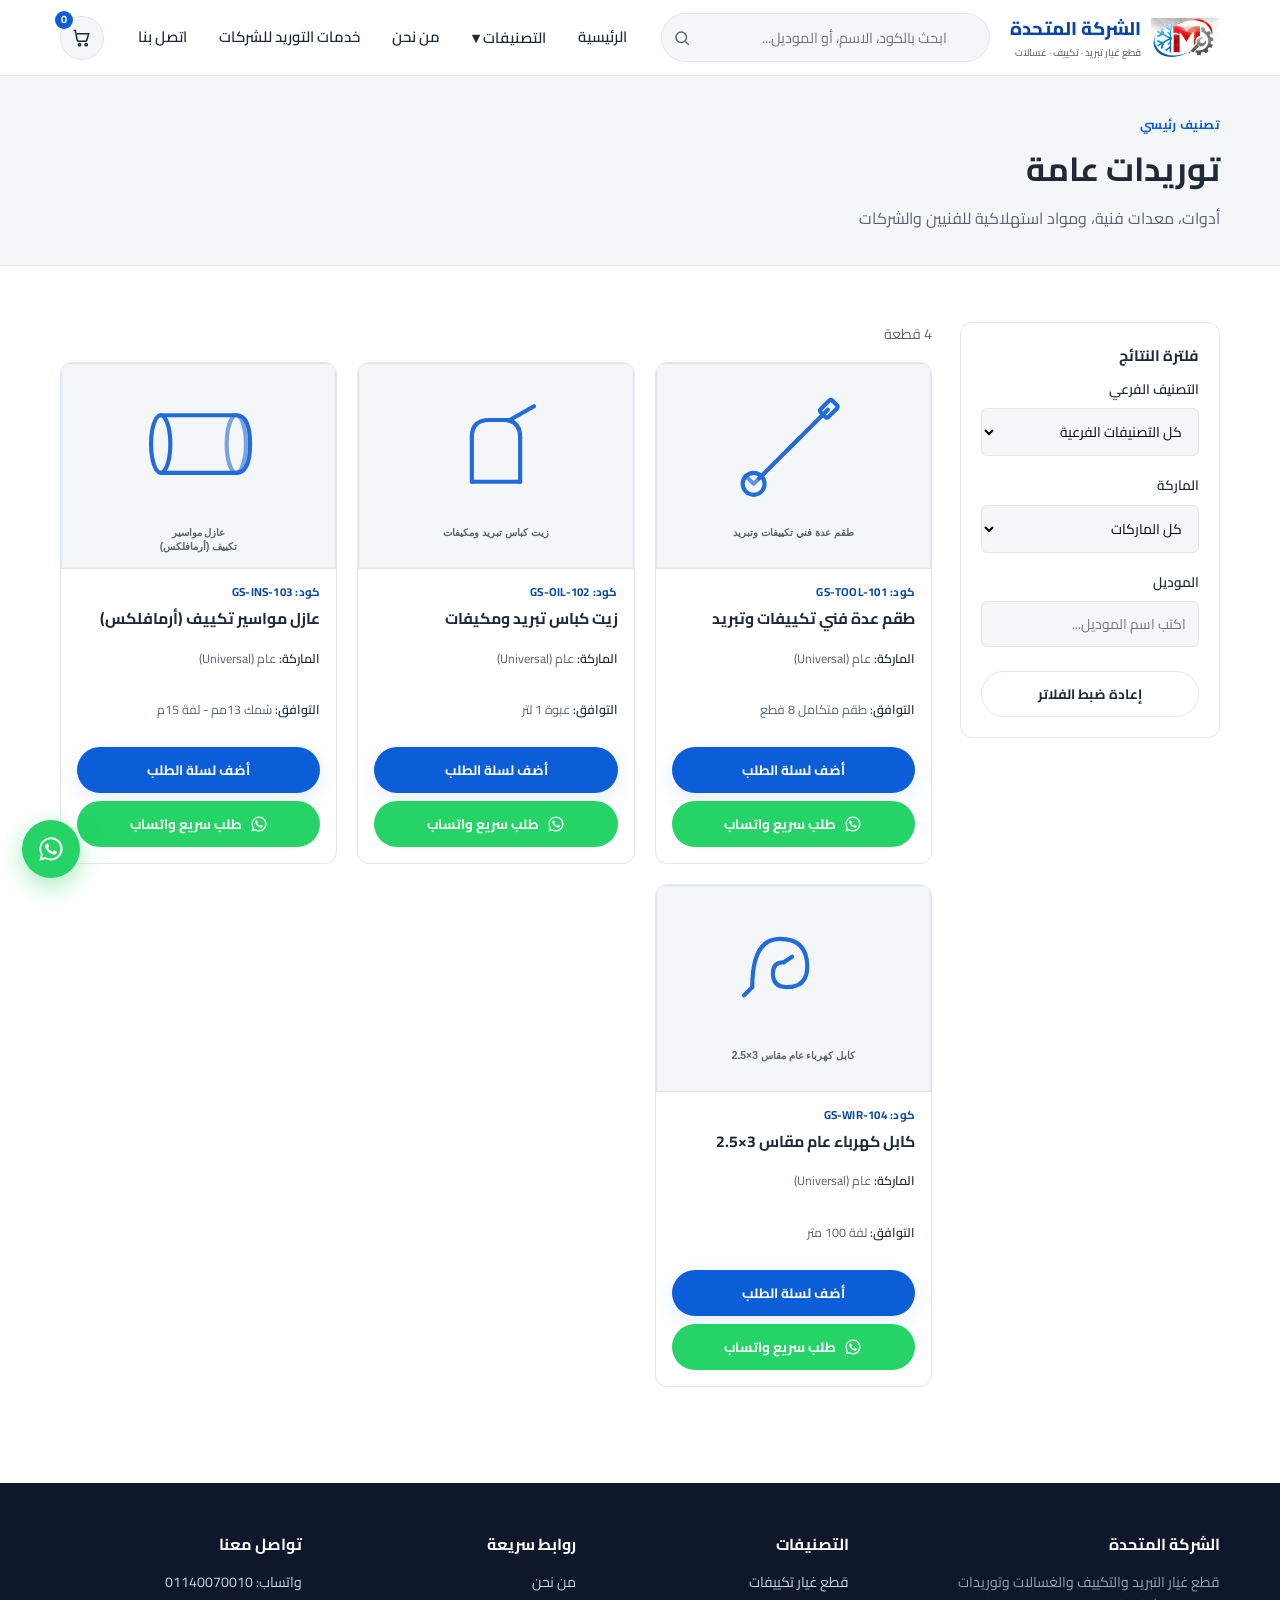
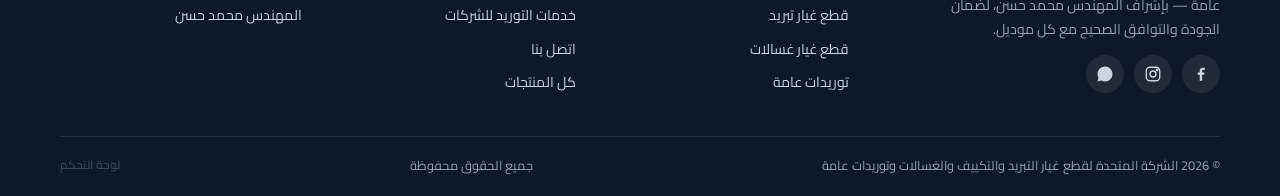
<file: categories/general-supplies.html>
<!DOCTYPE html>
<html lang="ar" dir="rtl">
<head>
<meta charset="UTF-8">
<meta name="viewport" content="width=device-width, initial-scale=1.0">
<title>توريدات عامة | الشركة المتحدة</title>
<meta name="description" content="أدوات ومعدات فنية، مواد استهلاكية، وأسلاك وتوصيلات كهربائية عامة للفنيين والشركات.">
<link rel="icon" type="image/png" href="../assets/images/brand/favicon.png">
<link rel="stylesheet" href="../assets/css/style.css">
</head>
<body data-page="category" data-category="general-supplies">
<a href="#main" class="skip-link">تخطَّ إلى المحتوى</a>

<header class="site-header">
  <div class="container">
    <a class="brand" href="../index.html">
      <img class="brand-mark" src="../assets/images/brand/logo-icon.png" alt="شعار الشركة المتحدة لقطع غيار التبريد والتكييف والغسالات">
      <span class="brand-name">الشركة المتحدة<small>قطع غيار تبريد · تكييف · غسالات</small></span>
    </a>
    <form id="header-search-form" class="header-search" role="search">
      <input id="header-search-input" type="text" placeholder="ابحث بالكود، الاسم، أو الموديل...">
      <svg class="search-icon" viewBox="0 0 24 24" fill="none" stroke="currentColor" stroke-width="2"><circle cx="11" cy="11" r="7"/><line x1="21" y1="21" x2="16.65" y2="16.65"/></svg>
      <div id="search-suggestions" class="search-suggestions"></div>
    </form>
    <nav class="main-nav" id="main-nav" aria-label="التنقل الرئيسي"></nav>
    <div class="header-actions">
      <a class="icon-btn" id="cart-toggle" href="#" aria-label="فتح سلة الطلب">
        <svg viewBox="0 0 24 24" fill="none" stroke="currentColor" stroke-width="1.8"><circle cx="9" cy="20" r="1.4"/><circle cx="17" cy="20" r="1.4"/><path d="M2 3h2l2.2 11.4a2 2 0 0 0 2 1.6h7.6a2 2 0 0 0 2-1.6L20 7H6"/></svg>
        <span class="cart-count">0</span>
      </a>
      <button class="nav-toggle" id="nav-toggle" aria-label="فتح القائمة" aria-expanded="false">
        <svg viewBox="0 0 24 24" fill="none" stroke="currentColor" stroke-width="2"><line x1="3" y1="6" x2="21" y2="6"/><line x1="3" y1="12" x2="21" y2="12"/><line x1="3" y1="18" x2="21" y2="18"/></svg>
      </button>
    </div>
  </div>
</header>

<main id="main">
  <div class="category-page-head">
    <div class="container">
      <span class="eyebrow">تصنيف رئيسي</span>
      <h1 id="category-title">توريدات عامة</h1>
      <p id="category-description">أدوات، معدات فنية، ومواد استهلاكية للفنيين والشركات.</p>
    </div>
  </div>

  <section>
    <div class="container">
      <div class="category-layout">
        <aside class="filters">
          <h4>فلترة النتائج</h4>
          <div class="filter-group">
            <label for="filter-subcategory">التصنيف الفرعي</label>
            <select id="filter-subcategory"><option value="">كل التصنيفات الفرعية</option></select>
          </div>
          <div class="filter-group">
            <label for="filter-brand">الماركة</label>
            <select id="filter-brand"><option value="">كل الماركات</option></select>
          </div>
          <div class="filter-group">
            <label for="filter-model">الموديل</label>
            <input type="text" id="filter-model" placeholder="اكتب اسم الموديل...">
          </div>
          <button class="btn btn-ghost btn-block btn-sm filter-reset" id="filter-reset">إعادة ضبط الفلاتر</button>
        </aside>

        <div>
          <div class="results-bar">
            <span class="count" id="results-count">0 قطعة</span>
          </div>
          <div class="product-grid" id="category-product-grid"></div>
        </div>
      </div>
    </div>
  </section>
</main>

<footer class="site-footer">
  <div class="container">
    <div class="footer-grid">
      <div class="footer-brand">
        <h4>الشركة المتحدة</h4>
        <p>قطع غيار التبريد والتكييف والغسالات وتوريدات عامة — بإشراف المهندس محمد حسن، لضمان الجودة والتوافق الصحيح مع كل موديل.</p>
        <div class="footer-social">
          <!-- TODO: استبدل الروابط هنا بحسابات التواصل الاجتماعي الفعلية -->
          <a href="#" aria-label="فيسبوك"><svg viewBox="0 0 24 24" fill="currentColor"><path d="M13.5 21v-8h2.7l.4-3.1h-3.1V8c0-.9.25-1.5 1.55-1.5H17V3.7C16.7 3.66 15.7 3.57 14.5 3.57c-2.5 0-4.2 1.53-4.2 4.34V10H7.6v3.1h2.7v8h3.2Z"/></svg></a>
          <a href="#" aria-label="انستجرام"><svg viewBox="0 0 24 24" fill="none" stroke="currentColor" stroke-width="1.8"><rect x="3" y="3" width="18" height="18" rx="5"/><circle cx="12" cy="12" r="4"/><circle cx="17.5" cy="6.5" r="1"/></svg></a>
          <a href="https://wa.me/201140070010" target="_blank" rel="noopener" aria-label="واتساب"><svg viewBox="0 0 24 24" fill="currentColor"><path d="M12.04 2c-5.5 0-9.96 4.46-9.96 9.96 0 1.76.46 3.44 1.33 4.94L2 22l5.24-1.37c1.45.79 3.08 1.21 4.8 1.21 5.5 0 9.96-4.46 9.96-9.96S17.54 2 12.04 2Z"/></svg></a>
        </div>
      </div>
      <div><h4>التصنيفات</h4><ul id="footer-categories"></ul></div>
      <div><h4>روابط سريعة</h4><ul>
        <li><a href="../about.html">من نحن</a></li>
        <li><a href="../corporate-supply.html">خدمات التوريد للشركات</a></li>
        <li><a href="../contact.html">اتصل بنا</a></li>
        <li><a href="../search.html?q=">كل المنتجات</a></li>
      </ul></div>
      <div><h4>تواصل معنا</h4><ul>
        <li>واتساب: 01140070010</li>
        <li>المهندس محمد حسن</li>
      </ul></div>
    </div>
    <div class="footer-bottom">
      <span>© 2026 الشركة المتحدة لقطع غيار التبريد والتكييف والغسالات وتوريدات عامة</span>
      <span>جميع الحقوق محفوظة</span> <a href="../admin/login.html" style="opacity:.35;font-size:.75rem;">لوحة التحكم</a>
    </div>
  </div>
</footer>

<a class="float-whatsapp" href="https://wa.me/201140070010" target="_blank" rel="noopener" aria-label="تواصل معنا عبر واتساب">
  <svg viewBox="0 0 24 24" fill="currentColor"><path d="M12.04 2c-5.5 0-9.96 4.46-9.96 9.96 0 1.76.46 3.44 1.33 4.94L2 22l5.24-1.37c1.45.79 3.08 1.21 4.8 1.21 5.5 0 9.96-4.46 9.96-9.96S17.54 2 12.04 2Zm0 18.18c-1.55 0-3.06-.42-4.38-1.2l-.31-.19-3.11.82.83-3.03-.2-.31a8.18 8.18 0 0 1-1.26-4.31c0-4.53 3.69-8.22 8.23-8.22 4.53 0 8.22 3.69 8.22 8.22 0 4.53-3.69 8.22-8.22 8.22Zm4.52-6.16c-.25-.12-1.47-.73-1.7-.81-.23-.08-.39-.12-.56.12-.17.25-.64.81-.78.97-.14.17-.29.19-.53.06-.25-.12-1.04-.38-1.98-1.22-.73-.65-1.22-1.46-1.37-1.7-.14-.25-.02-.38.11-.5.11-.11.25-.29.37-.43.12-.14.16-.25.25-.41.08-.17.04-.31-.02-.43-.06-.12-.56-1.36-.77-1.85-.2-.48-.41-.42-.56-.43h-.48c-.17 0-.43.06-.66.31-.23.25-.86.85-.86 2.07 0 1.22.89 2.4 1.01 2.57.12.17 1.75 2.68 4.25 3.75.59.26 1.05.41 1.41.52.59.19 1.13.16 1.56.1.48-.07 1.47-.6 1.67-1.18.21-.58.21-1.08.14-1.18-.06-.11-.23-.17-.48-.29Z"/></svg>
</a>

<script src="../assets/js/admin-store.js"></script>
<script src="../assets/js/render.js"></script>
<script src="../assets/js/cart.js"></script>
<script src="../assets/js/search.js"></script>
</body>
</html>
</file>
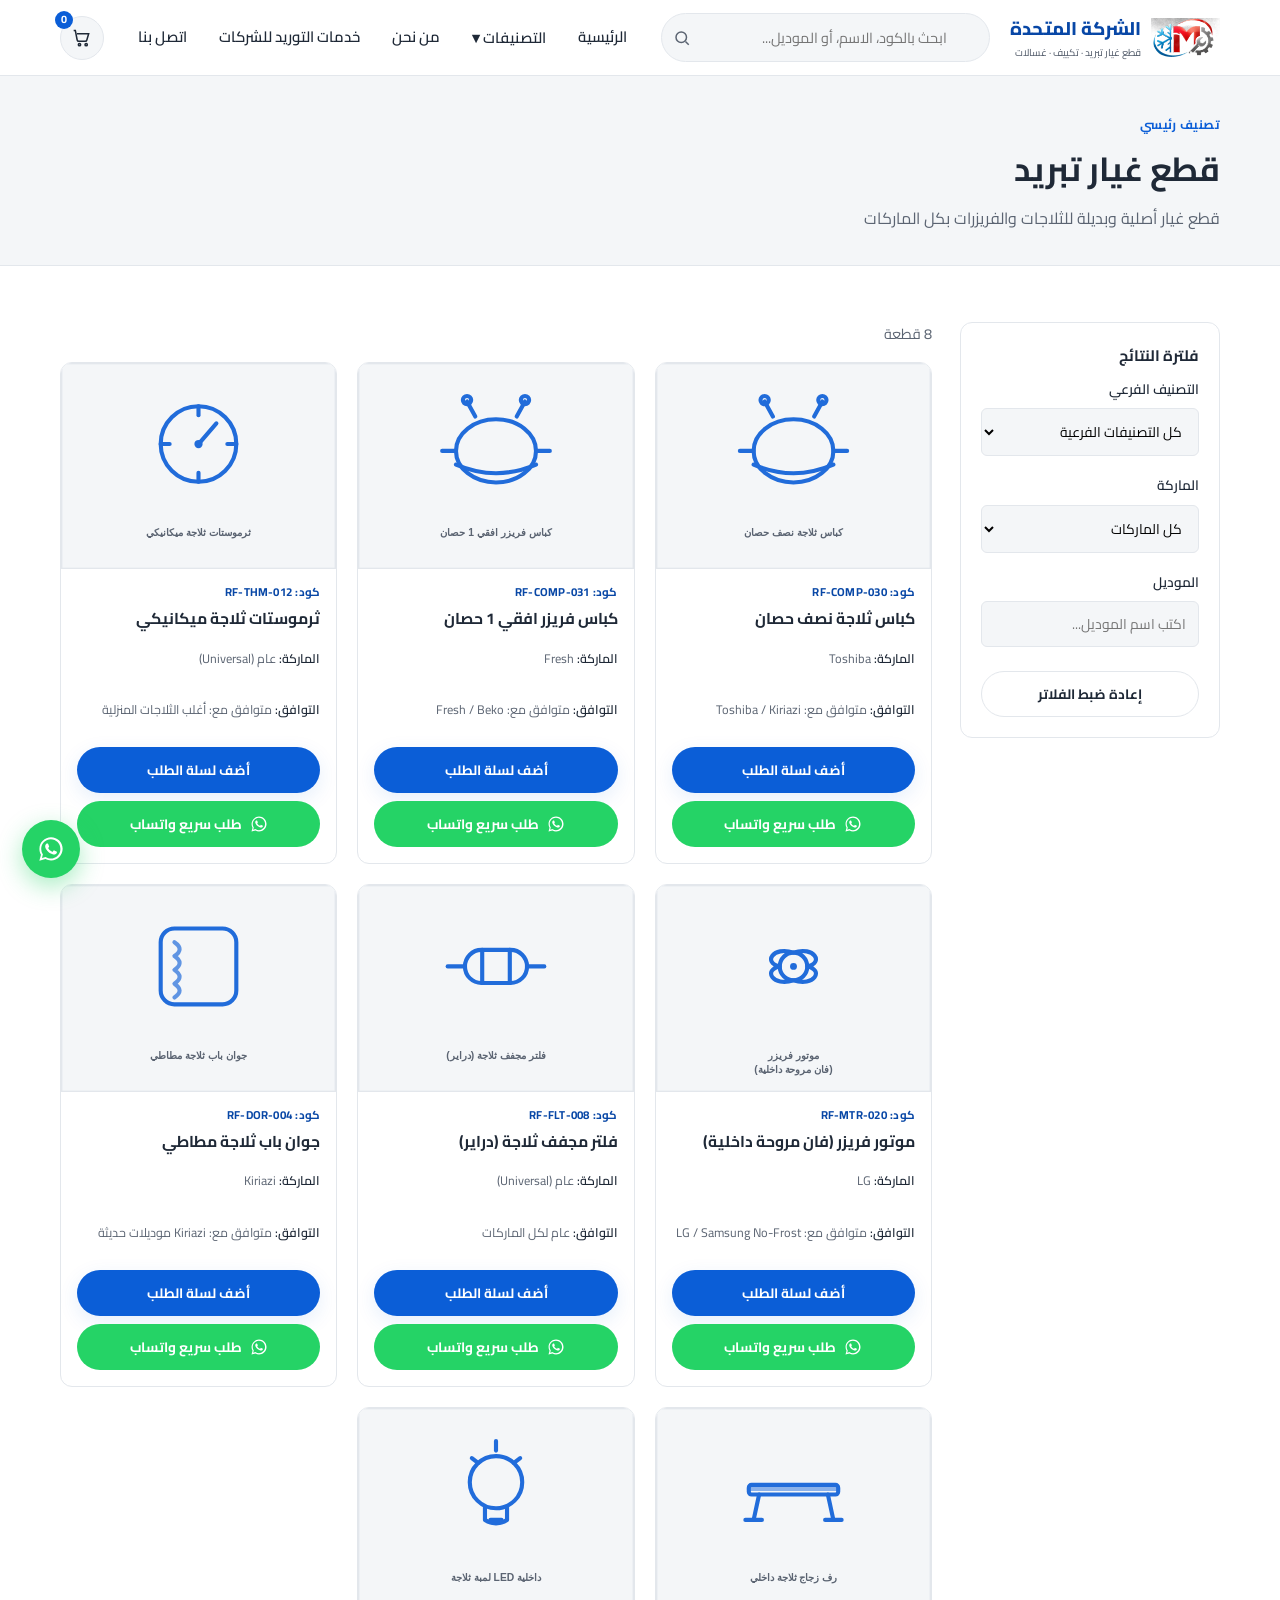
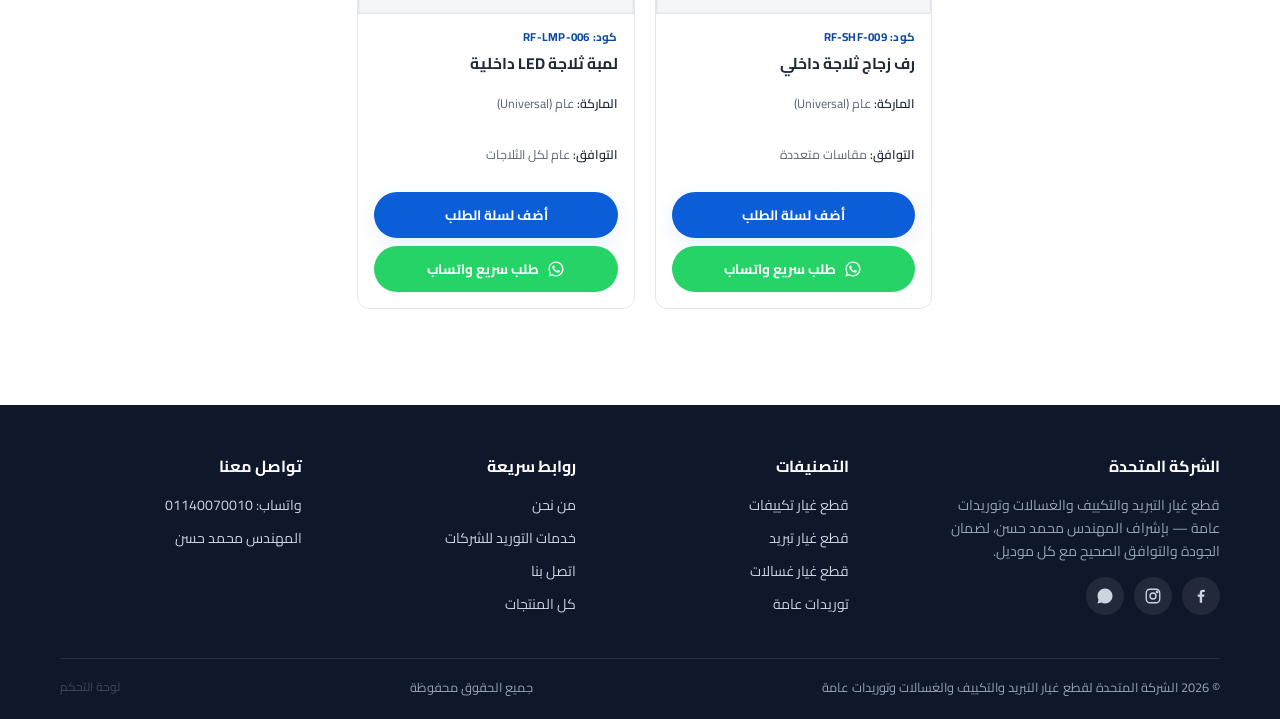
<file: categories/refrigeration-parts.html>
<!DOCTYPE html>
<html lang="ar" dir="rtl">
<head>
<meta charset="UTF-8">
<meta name="viewport" content="width=device-width, initial-scale=1.0">
<title>قطع غيار تبريد | الشركة المتحدة</title>
<meta name="description" content="كباسات ثلاجات وفريزرات، ثرموستات، فلاتر ومجففات، وكل قطع غيار التبريد بالكود والموديل المتوافق.">
<link rel="icon" type="image/png" href="../assets/images/brand/favicon.png">
<link rel="stylesheet" href="../assets/css/style.css">
</head>
<body data-page="category" data-category="refrigeration-parts">
<a href="#main" class="skip-link">تخطَّ إلى المحتوى</a>

<header class="site-header">
  <div class="container">
    <a class="brand" href="../index.html">
      <img class="brand-mark" src="../assets/images/brand/logo-icon.png" alt="شعار الشركة المتحدة لقطع غيار التبريد والتكييف والغسالات">
      <span class="brand-name">الشركة المتحدة<small>قطع غيار تبريد · تكييف · غسالات</small></span>
    </a>
    <form id="header-search-form" class="header-search" role="search">
      <input id="header-search-input" type="text" placeholder="ابحث بالكود، الاسم، أو الموديل...">
      <svg class="search-icon" viewBox="0 0 24 24" fill="none" stroke="currentColor" stroke-width="2"><circle cx="11" cy="11" r="7"/><line x1="21" y1="21" x2="16.65" y2="16.65"/></svg>
      <div id="search-suggestions" class="search-suggestions"></div>
    </form>
    <nav class="main-nav" id="main-nav" aria-label="التنقل الرئيسي"></nav>
    <div class="header-actions">
      <a class="icon-btn" id="cart-toggle" href="#" aria-label="فتح سلة الطلب">
        <svg viewBox="0 0 24 24" fill="none" stroke="currentColor" stroke-width="1.8"><circle cx="9" cy="20" r="1.4"/><circle cx="17" cy="20" r="1.4"/><path d="M2 3h2l2.2 11.4a2 2 0 0 0 2 1.6h7.6a2 2 0 0 0 2-1.6L20 7H6"/></svg>
        <span class="cart-count">0</span>
      </a>
      <button class="nav-toggle" id="nav-toggle" aria-label="فتح القائمة" aria-expanded="false">
        <svg viewBox="0 0 24 24" fill="none" stroke="currentColor" stroke-width="2"><line x1="3" y1="6" x2="21" y2="6"/><line x1="3" y1="12" x2="21" y2="12"/><line x1="3" y1="18" x2="21" y2="18"/></svg>
      </button>
    </div>
  </div>
</header>

<main id="main">
  <div class="category-page-head">
    <div class="container">
      <span class="eyebrow">تصنيف رئيسي</span>
      <h1 id="category-title">قطع غيار تبريد</h1>
      <p id="category-description">قطع غيار أصلية وبديلة للثلاجات والفريزرات بكل الماركات.</p>
    </div>
  </div>

  <section>
    <div class="container">
      <div class="category-layout">
        <aside class="filters">
          <h4>فلترة النتائج</h4>
          <div class="filter-group">
            <label for="filter-subcategory">التصنيف الفرعي</label>
            <select id="filter-subcategory"><option value="">كل التصنيفات الفرعية</option></select>
          </div>
          <div class="filter-group">
            <label for="filter-brand">الماركة</label>
            <select id="filter-brand"><option value="">كل الماركات</option></select>
          </div>
          <div class="filter-group">
            <label for="filter-model">الموديل</label>
            <input type="text" id="filter-model" placeholder="اكتب اسم الموديل...">
          </div>
          <button class="btn btn-ghost btn-block btn-sm filter-reset" id="filter-reset">إعادة ضبط الفلاتر</button>
        </aside>

        <div>
          <div class="results-bar">
            <span class="count" id="results-count">0 قطعة</span>
          </div>
          <div class="product-grid" id="category-product-grid"></div>
        </div>
      </div>
    </div>
  </section>
</main>

<footer class="site-footer">
  <div class="container">
    <div class="footer-grid">
      <div class="footer-brand">
        <h4>الشركة المتحدة</h4>
        <p>قطع غيار التبريد والتكييف والغسالات وتوريدات عامة — بإشراف المهندس محمد حسن، لضمان الجودة والتوافق الصحيح مع كل موديل.</p>
        <div class="footer-social">
          <!-- TODO: استبدل الروابط هنا بحسابات التواصل الاجتماعي الفعلية -->
          <a href="#" aria-label="فيسبوك"><svg viewBox="0 0 24 24" fill="currentColor"><path d="M13.5 21v-8h2.7l.4-3.1h-3.1V8c0-.9.25-1.5 1.55-1.5H17V3.7C16.7 3.66 15.7 3.57 14.5 3.57c-2.5 0-4.2 1.53-4.2 4.34V10H7.6v3.1h2.7v8h3.2Z"/></svg></a>
          <a href="#" aria-label="انستجرام"><svg viewBox="0 0 24 24" fill="none" stroke="currentColor" stroke-width="1.8"><rect x="3" y="3" width="18" height="18" rx="5"/><circle cx="12" cy="12" r="4"/><circle cx="17.5" cy="6.5" r="1"/></svg></a>
          <a href="https://wa.me/201140070010" target="_blank" rel="noopener" aria-label="واتساب"><svg viewBox="0 0 24 24" fill="currentColor"><path d="M12.04 2c-5.5 0-9.96 4.46-9.96 9.96 0 1.76.46 3.44 1.33 4.94L2 22l5.24-1.37c1.45.79 3.08 1.21 4.8 1.21 5.5 0 9.96-4.46 9.96-9.96S17.54 2 12.04 2Z"/></svg></a>
        </div>
      </div>
      <div><h4>التصنيفات</h4><ul id="footer-categories"></ul></div>
      <div><h4>روابط سريعة</h4><ul>
        <li><a href="../about.html">من نحن</a></li>
        <li><a href="../corporate-supply.html">خدمات التوريد للشركات</a></li>
        <li><a href="../contact.html">اتصل بنا</a></li>
        <li><a href="../search.html?q=">كل المنتجات</a></li>
      </ul></div>
      <div><h4>تواصل معنا</h4><ul>
        <li>واتساب: 01140070010</li>
        <li>المهندس محمد حسن</li>
      </ul></div>
    </div>
    <div class="footer-bottom">
      <span>© 2026 الشركة المتحدة لقطع غيار التبريد والتكييف والغسالات وتوريدات عامة</span>
      <span>جميع الحقوق محفوظة</span> <a href="../admin/login.html" style="opacity:.35;font-size:.75rem;">لوحة التحكم</a>
    </div>
  </div>
</footer>

<a class="float-whatsapp" href="https://wa.me/201140070010" target="_blank" rel="noopener" aria-label="تواصل معنا عبر واتساب">
  <svg viewBox="0 0 24 24" fill="currentColor"><path d="M12.04 2c-5.5 0-9.96 4.46-9.96 9.96 0 1.76.46 3.44 1.33 4.94L2 22l5.24-1.37c1.45.79 3.08 1.21 4.8 1.21 5.5 0 9.96-4.46 9.96-9.96S17.54 2 12.04 2Zm0 18.18c-1.55 0-3.06-.42-4.38-1.2l-.31-.19-3.11.82.83-3.03-.2-.31a8.18 8.18 0 0 1-1.26-4.31c0-4.53 3.69-8.22 8.23-8.22 4.53 0 8.22 3.69 8.22 8.22 0 4.53-3.69 8.22-8.22 8.22Zm4.52-6.16c-.25-.12-1.47-.73-1.7-.81-.23-.08-.39-.12-.56.12-.17.25-.64.81-.78.97-.14.17-.29.19-.53.06-.25-.12-1.04-.38-1.98-1.22-.73-.65-1.22-1.46-1.37-1.7-.14-.25-.02-.38.11-.5.11-.11.25-.29.37-.43.12-.14.16-.25.25-.41.08-.17.04-.31-.02-.43-.06-.12-.56-1.36-.77-1.85-.2-.48-.41-.42-.56-.43h-.48c-.17 0-.43.06-.66.31-.23.25-.86.85-.86 2.07 0 1.22.89 2.4 1.01 2.57.12.17 1.75 2.68 4.25 3.75.59.26 1.05.41 1.41.52.59.19 1.13.16 1.56.1.48-.07 1.47-.6 1.67-1.18.21-.58.21-1.08.14-1.18-.06-.11-.23-.17-.48-.29Z"/></svg>
</a>

<script src="../assets/js/admin-store.js"></script>
<script src="../assets/js/render.js"></script>
<script src="../assets/js/cart.js"></script>
<script src="../assets/js/search.js"></script>
</body>
</html>
</file>
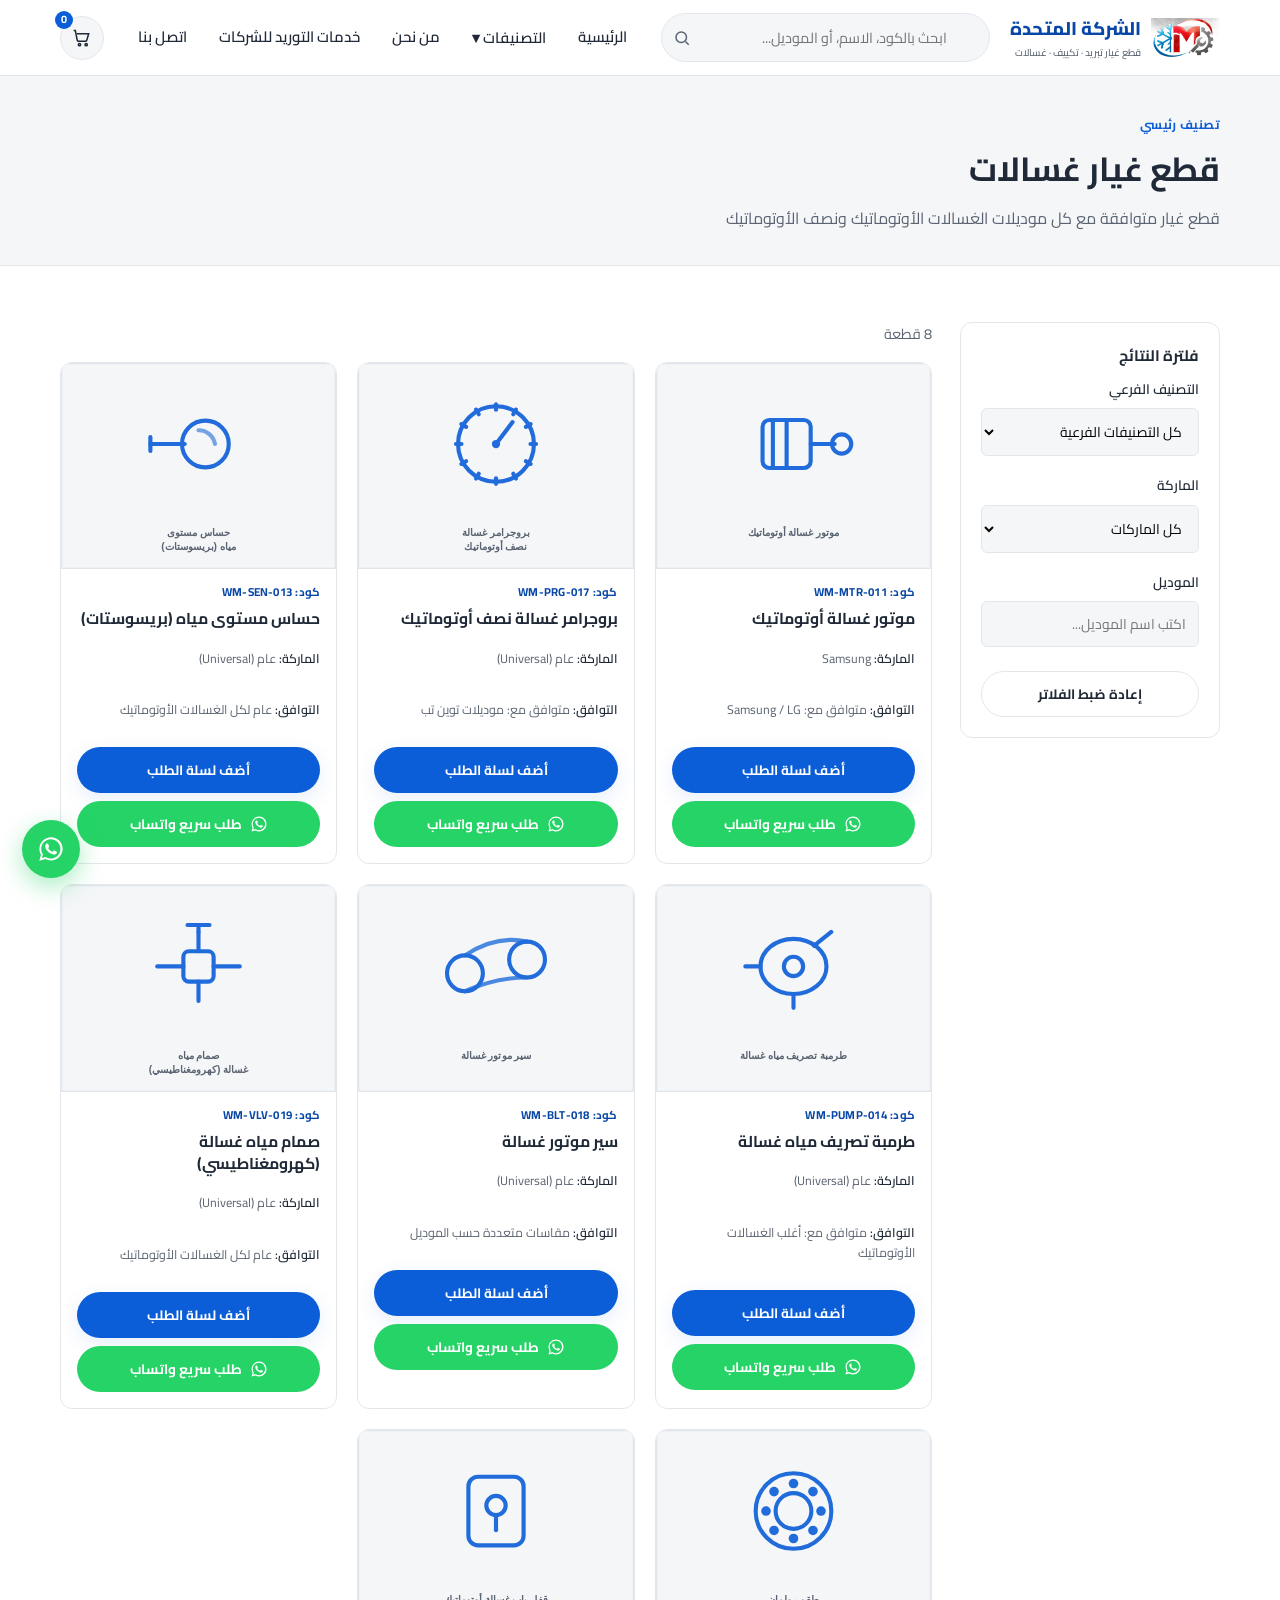
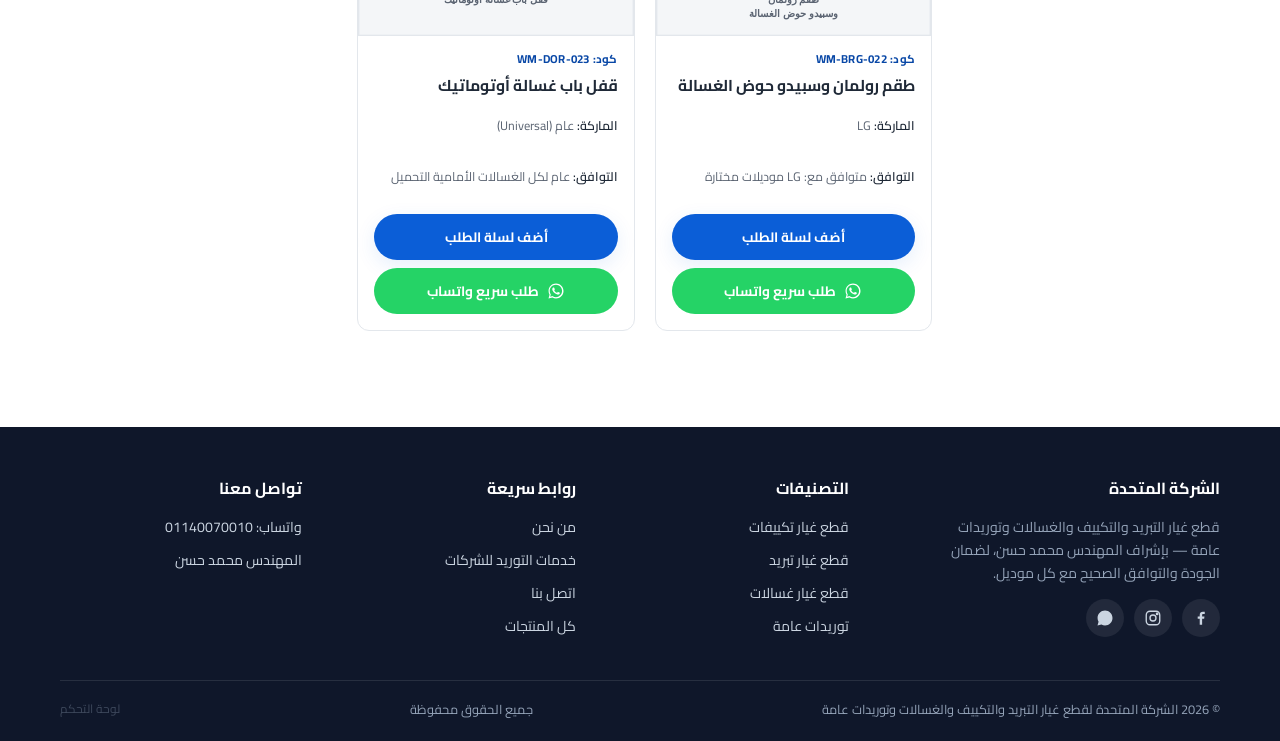
<file: categories/washing-machine-parts.html>
<!DOCTYPE html>
<html lang="ar" dir="rtl">
<head>
<meta charset="UTF-8">
<meta name="viewport" content="width=device-width, initial-scale=1.0">
<title>قطع غيار غسالات | الشركة المتحدة</title>
<meta name="description" content="موتور الغسالة، بروجرامر، طرمبة تصريف، وكل قطع غيار الغسالات الأوتوماتيك ونصف الأوتوماتيك.">
<link rel="icon" type="image/png" href="../assets/images/brand/favicon.png">
<link rel="stylesheet" href="../assets/css/style.css">
</head>
<body data-page="category" data-category="washing-machine-parts">
<a href="#main" class="skip-link">تخطَّ إلى المحتوى</a>

<header class="site-header">
  <div class="container">
    <a class="brand" href="../index.html">
      <img class="brand-mark" src="../assets/images/brand/logo-icon.png" alt="شعار الشركة المتحدة لقطع غيار التبريد والتكييف والغسالات">
      <span class="brand-name">الشركة المتحدة<small>قطع غيار تبريد · تكييف · غسالات</small></span>
    </a>
    <form id="header-search-form" class="header-search" role="search">
      <input id="header-search-input" type="text" placeholder="ابحث بالكود، الاسم، أو الموديل...">
      <svg class="search-icon" viewBox="0 0 24 24" fill="none" stroke="currentColor" stroke-width="2"><circle cx="11" cy="11" r="7"/><line x1="21" y1="21" x2="16.65" y2="16.65"/></svg>
      <div id="search-suggestions" class="search-suggestions"></div>
    </form>
    <nav class="main-nav" id="main-nav" aria-label="التنقل الرئيسي"></nav>
    <div class="header-actions">
      <a class="icon-btn" id="cart-toggle" href="#" aria-label="فتح سلة الطلب">
        <svg viewBox="0 0 24 24" fill="none" stroke="currentColor" stroke-width="1.8"><circle cx="9" cy="20" r="1.4"/><circle cx="17" cy="20" r="1.4"/><path d="M2 3h2l2.2 11.4a2 2 0 0 0 2 1.6h7.6a2 2 0 0 0 2-1.6L20 7H6"/></svg>
        <span class="cart-count">0</span>
      </a>
      <button class="nav-toggle" id="nav-toggle" aria-label="فتح القائمة" aria-expanded="false">
        <svg viewBox="0 0 24 24" fill="none" stroke="currentColor" stroke-width="2"><line x1="3" y1="6" x2="21" y2="6"/><line x1="3" y1="12" x2="21" y2="12"/><line x1="3" y1="18" x2="21" y2="18"/></svg>
      </button>
    </div>
  </div>
</header>

<main id="main">
  <div class="category-page-head">
    <div class="container">
      <span class="eyebrow">تصنيف رئيسي</span>
      <h1 id="category-title">قطع غيار غسالات</h1>
      <p id="category-description">قطع غيار متوافقة مع كل موديلات الغسالات الأوتوماتيك ونصف الأوتوماتيك.</p>
    </div>
  </div>

  <section>
    <div class="container">
      <div class="category-layout">
        <aside class="filters">
          <h4>فلترة النتائج</h4>
          <div class="filter-group">
            <label for="filter-subcategory">التصنيف الفرعي</label>
            <select id="filter-subcategory"><option value="">كل التصنيفات الفرعية</option></select>
          </div>
          <div class="filter-group">
            <label for="filter-brand">الماركة</label>
            <select id="filter-brand"><option value="">كل الماركات</option></select>
          </div>
          <div class="filter-group">
            <label for="filter-model">الموديل</label>
            <input type="text" id="filter-model" placeholder="اكتب اسم الموديل...">
          </div>
          <button class="btn btn-ghost btn-block btn-sm filter-reset" id="filter-reset">إعادة ضبط الفلاتر</button>
        </aside>

        <div>
          <div class="results-bar">
            <span class="count" id="results-count">0 قطعة</span>
          </div>
          <div class="product-grid" id="category-product-grid"></div>
        </div>
      </div>
    </div>
  </section>
</main>

<footer class="site-footer">
  <div class="container">
    <div class="footer-grid">
      <div class="footer-brand">
        <h4>الشركة المتحدة</h4>
        <p>قطع غيار التبريد والتكييف والغسالات وتوريدات عامة — بإشراف المهندس محمد حسن، لضمان الجودة والتوافق الصحيح مع كل موديل.</p>
        <div class="footer-social">
          <!-- TODO: استبدل الروابط هنا بحسابات التواصل الاجتماعي الفعلية -->
          <a href="#" aria-label="فيسبوك"><svg viewBox="0 0 24 24" fill="currentColor"><path d="M13.5 21v-8h2.7l.4-3.1h-3.1V8c0-.9.25-1.5 1.55-1.5H17V3.7C16.7 3.66 15.7 3.57 14.5 3.57c-2.5 0-4.2 1.53-4.2 4.34V10H7.6v3.1h2.7v8h3.2Z"/></svg></a>
          <a href="#" aria-label="انستجرام"><svg viewBox="0 0 24 24" fill="none" stroke="currentColor" stroke-width="1.8"><rect x="3" y="3" width="18" height="18" rx="5"/><circle cx="12" cy="12" r="4"/><circle cx="17.5" cy="6.5" r="1"/></svg></a>
          <a href="https://wa.me/201140070010" target="_blank" rel="noopener" aria-label="واتساب"><svg viewBox="0 0 24 24" fill="currentColor"><path d="M12.04 2c-5.5 0-9.96 4.46-9.96 9.96 0 1.76.46 3.44 1.33 4.94L2 22l5.24-1.37c1.45.79 3.08 1.21 4.8 1.21 5.5 0 9.96-4.46 9.96-9.96S17.54 2 12.04 2Z"/></svg></a>
        </div>
      </div>
      <div><h4>التصنيفات</h4><ul id="footer-categories"></ul></div>
      <div><h4>روابط سريعة</h4><ul>
        <li><a href="../about.html">من نحن</a></li>
        <li><a href="../corporate-supply.html">خدمات التوريد للشركات</a></li>
        <li><a href="../contact.html">اتصل بنا</a></li>
        <li><a href="../search.html?q=">كل المنتجات</a></li>
      </ul></div>
      <div><h4>تواصل معنا</h4><ul>
        <li>واتساب: 01140070010</li>
        <li>المهندس محمد حسن</li>
      </ul></div>
    </div>
    <div class="footer-bottom">
      <span>© 2026 الشركة المتحدة لقطع غيار التبريد والتكييف والغسالات وتوريدات عامة</span>
      <span>جميع الحقوق محفوظة</span> <a href="../admin/login.html" style="opacity:.35;font-size:.75rem;">لوحة التحكم</a>
    </div>
  </div>
</footer>

<a class="float-whatsapp" href="https://wa.me/201140070010" target="_blank" rel="noopener" aria-label="تواصل معنا عبر واتساب">
  <svg viewBox="0 0 24 24" fill="currentColor"><path d="M12.04 2c-5.5 0-9.96 4.46-9.96 9.96 0 1.76.46 3.44 1.33 4.94L2 22l5.24-1.37c1.45.79 3.08 1.21 4.8 1.21 5.5 0 9.96-4.46 9.96-9.96S17.54 2 12.04 2Zm0 18.18c-1.55 0-3.06-.42-4.38-1.2l-.31-.19-3.11.82.83-3.03-.2-.31a8.18 8.18 0 0 1-1.26-4.31c0-4.53 3.69-8.22 8.23-8.22 4.53 0 8.22 3.69 8.22 8.22 0 4.53-3.69 8.22-8.22 8.22Zm4.52-6.16c-.25-.12-1.47-.73-1.7-.81-.23-.08-.39-.12-.56.12-.17.25-.64.81-.78.97-.14.17-.29.19-.53.06-.25-.12-1.04-.38-1.98-1.22-.73-.65-1.22-1.46-1.37-1.7-.14-.25-.02-.38.11-.5.11-.11.25-.29.37-.43.12-.14.16-.25.25-.41.08-.17.04-.31-.02-.43-.06-.12-.56-1.36-.77-1.85-.2-.48-.41-.42-.56-.43h-.48c-.17 0-.43.06-.66.31-.23.25-.86.85-.86 2.07 0 1.22.89 2.4 1.01 2.57.12.17 1.75 2.68 4.25 3.75.59.26 1.05.41 1.41.52.59.19 1.13.16 1.56.1.48-.07 1.47-.6 1.67-1.18.21-.58.21-1.08.14-1.18-.06-.11-.23-.17-.48-.29Z"/></svg>
</a>

<script src="../assets/js/admin-store.js"></script>
<script src="../assets/js/render.js"></script>
<script src="../assets/js/cart.js"></script>
<script src="../assets/js/search.js"></script>
</body>
</html>
</file>
<file: assets/css/style.css>
/* =========================================================
   الشركة المتحدة لقطع غيار التبريد والتكييف والغسالات
   ملف التنسيق الرئيسي
   ========================================================= */

@import url('https://fonts.googleapis.com/css2?family=Cairo:wght@400;500;600;700;800&display=swap');

:root{
  --color-primary: #0B5ED7;
  --color-primary-dark: #0847A6;
  --color-primary-light: #E8F1FD;
  --color-bg: #FFFFFF;
  --color-bg-soft: #F4F6F8;
  --color-text: #1F2937;
  --color-text-muted: #5B6472;
  --color-border: #E3E7EC;
  --color-accent: #F5A623; /* لمسة دافئة للأزرار الثانوية (واتساب/تنبيهات) */
  --color-whatsapp: #25D366;
  --color-danger: #DC3545;

  --radius-sm: 6px;
  --radius-md: 12px;
  --radius-lg: 20px;

  --shadow-sm: 0 1px 3px rgba(31,41,55,0.08);
  --shadow-md: 0 6px 20px rgba(11,94,215,0.10);
  --shadow-lg: 0 16px 40px rgba(11,94,215,0.14);

  --header-height: 76px;
  --container-w: 1200px;

  --font-display: 'Cairo', 'Tajawal', sans-serif;
  --font-body: 'Cairo', 'Tajawal', sans-serif;
}

*, *::before, *::after{ box-sizing: border-box; }

html{ scroll-behavior: smooth; }

body{
  margin:0;
  font-family: var(--font-body);
  background: var(--color-bg);
  color: var(--color-text);
  direction: rtl;
  line-height: 1.65;
  -webkit-font-smoothing: antialiased;
}

img{ max-width:100%; display:block; }
a{ color: inherit; text-decoration:none; }
ul{ margin:0; padding:0; list-style:none; }
button{ font-family: inherit; cursor:pointer; }
input, select{ font-family: inherit; }

.container{
  width: 100%;
  max-width: var(--container-w);
  margin: 0 auto;
  padding: 0 20px;
}

.visually-hidden{
  position:absolute !important;
  width:1px;height:1px;
  overflow:hidden;
  clip:rect(0 0 0 0);
  white-space:nowrap;
}

/* ---------- Skip link (a11y) ---------- */
.skip-link{
  position:absolute;
  right:-999px;
  top:0;
  background:var(--color-primary);
  color:#fff;
  padding:10px 16px;
  border-radius: 0 0 0 var(--radius-sm);
  z-index: 200;
}
.skip-link:focus{ right:0; }

/* =========================================================
   الهيدر
   ========================================================= */
.site-header{
  position: sticky;
  top:0;
  z-index: 100;
  background: rgba(255,255,255,0.92);
  backdrop-filter: saturate(180%) blur(10px);
  border-bottom: 1px solid var(--color-border);
  height: var(--header-height);
}

.site-header .container{
  height:100%;
  display:flex;
  align-items:center;
  gap: 20px;
}

.brand{
  display:flex;
  align-items:center;
  gap:10px;
  font-family: var(--font-display);
  font-weight: 800;
  font-size: 1.15rem;
  color: var(--color-primary-dark);
  flex-shrink:0;
}
.brand .brand-mark{
  width:auto; height:40px;
  max-width:120px;
  object-fit:contain;
  flex-shrink:0;
}
.brand .brand-name{ white-space:nowrap; }
.brand .brand-name small{
  display:block;
  font-weight:500;
  font-size:0.62rem;
  color: var(--color-text-muted);
}

.main-nav{
  display:flex;
  align-items:center;
  gap: 4px;
  flex:1;
}
.main-nav a{
  padding: 10px 14px;
  border-radius: var(--radius-sm);
  font-weight:600;
  font-size: 0.93rem;
  color: var(--color-text);
  white-space:nowrap;
}
.main-nav a:hover, .main-nav a[aria-current="page"]{
  background: var(--color-primary-light);
  color: var(--color-primary-dark);
}
.main-nav .has-dropdown{ position:relative; }
.dropdown-panel{
  position:absolute;
  top: calc(100% + 8px);
  right:0;
  min-width: 240px;
  background:#fff;
  border:1px solid var(--color-border);
  border-radius: var(--radius-md);
  box-shadow: var(--shadow-lg);
  padding:8px;
  display:none;
  z-index: 50;
}
.main-nav .has-dropdown:hover .dropdown-panel,
.main-nav .has-dropdown:focus-within .dropdown-panel{ display:block; }
.dropdown-panel a{ display:block; border-radius: var(--radius-sm); }
.dropdown-panel .dd-status{ display:block; padding:10px 14px; color:var(--color-text-muted); font-size:0.85rem; }

.header-actions{
  display:flex;
  align-items:center;
  gap:10px;
  flex-shrink:0;
}

.icon-btn{
  position:relative;
  display:flex;
  align-items:center;
  justify-content:center;
  width:44px; height:44px;
  border-radius: 50%;
  border:1px solid var(--color-border);
  background: var(--color-bg-soft);
  color: var(--color-text);
}
.icon-btn:hover{ background: var(--color-primary-light); border-color: var(--color-primary); }
.icon-btn svg{ width:20px; height:20px; }
.cart-count{
  position:absolute;
  top:-6px; left:-6px;
  background: var(--color-primary);
  color:#fff;
  font-size: 0.68rem;
  font-weight:700;
  min-width:18px; height:18px;
  border-radius:50%;
  display:flex; align-items:center; justify-content:center;
  padding: 0 3px;
}

.nav-toggle{
  display:none;
  width:44px; height:44px;
  border-radius: var(--radius-sm);
  border:1px solid var(--color-border);
  background:#fff;
  align-items:center; justify-content:center;
}
.nav-toggle svg{ width:22px; height:22px; }

/* ---------- Search bar (header) ---------- */
.header-search{
  position:relative;
  flex: 1 1 260px;
  max-width: 360px;
}
.header-search input{
  width:100%;
  padding: 10px 42px 10px 14px;
  border:1px solid var(--color-border);
  border-radius: 999px;
  background: var(--color-bg-soft);
  font-size: 0.9rem;
  color: var(--color-text);
}
.header-search input:focus{
  outline:none;
  border-color: var(--color-primary);
  background:#fff;
  box-shadow: 0 0 0 3px var(--color-primary-light);
}
.header-search .search-icon{
  position:absolute;
  left:12px; top:50%;
  transform: translateY(-50%);
  width:18px; height:18px;
  color: var(--color-text-muted);
  pointer-events:none;
}
.search-suggestions{
  position:absolute;
  top: calc(100% + 8px);
  right:0; left:0;
  background:#fff;
  border:1px solid var(--color-border);
  border-radius: var(--radius-md);
  box-shadow: var(--shadow-lg);
  max-height: 360px;
  overflow-y:auto;
  z-index: 60;
  display:none;
}
.search-suggestions.is-open{ display:block; }
.suggestion-item{
  display:flex;
  align-items:center;
  gap:10px;
  padding: 10px 12px;
  border-bottom: 1px solid var(--color-border);
}
.suggestion-item:last-child{ border-bottom:none; }
.suggestion-item:hover{ background: var(--color-bg-soft); }
.suggestion-item img{ width:40px; height:40px; object-fit:cover; border-radius:8px; flex-shrink:0; background:var(--color-bg-soft); }
.suggestion-item .s-name{ font-weight:600; font-size:0.88rem; }
.suggestion-item .s-meta{ font-size:0.74rem; color:var(--color-text-muted); }
.suggestion-empty, .suggestion-more{
  padding: 12px; font-size:0.85rem; color:var(--color-text-muted); text-align:center;
}

/* =========================================================
   بانر الهيرو (صورة)
   ========================================================= */
.hero-banner{
  padding-top: 20px;
}
.hero-banner .container{
  padding-top: 0;
  padding-bottom: 0;
}
.hero-banner img{
  display:block;
  width:100%;
  height:auto;
  border-radius: var(--radius-lg, 16px);
  box-shadow: var(--shadow-lg);
}

/* =========================================================
   Hero
   ========================================================= */
.hero{
  position:relative;
  overflow:hidden;
  background:
    radial-gradient(1200px 500px at 85% -10%, var(--color-primary-light), transparent),
    linear-gradient(180deg, #FFFFFF 0%, var(--color-bg-soft) 100%);
  border-bottom: 1px solid var(--color-border);
}
.hero .container{
  display:flex;
  flex-direction:column;
  align-items:center;
  text-align:center;
  gap: 12px;
  max-width: 780px;
  padding-top: 44px;
  padding-bottom: 56px;
}
.hero .hero-copy{ display:flex; flex-direction:column; align-items:center; }
.hero .hero-actions{ justify-content:center; }
.hero-eyebrow{
  display:inline-flex;
  align-items:center;
  gap:8px;
  background: var(--color-primary-light);
  color: var(--color-primary-dark);
  font-weight:700;
  font-size:0.8rem;
  padding: 6px 14px;
  border-radius: 999px;
  margin-bottom: 18px;
}
.hero h1{
  font-family: var(--font-display);
  font-size: clamp(1.8rem, 3.4vw, 2.7rem);
  font-weight: 800;
  line-height:1.3;
  margin: 0 0 16px;
  color: var(--color-text);
}
.hero h1 span{ color: var(--color-primary); }
.hero p{
  font-size: 1.02rem;
  color: var(--color-text-muted);
  max-width: 46ch;
  margin: 0 0 28px;
}
.hero-actions{ display:flex; flex-wrap:wrap; gap:14px; }

.btn{
  display:inline-flex;
  align-items:center;
  gap:8px;
  padding: 13px 24px;
  border-radius: 999px;
  font-weight:700;
  font-size:0.95rem;
  border: 1px solid transparent;
  transition: transform .15s ease, box-shadow .15s ease;
}
.btn:hover{ transform: translateY(-2px); }
.btn svg{ width:18px; height:18px; }
.btn-primary{ background: var(--color-primary); color:#fff; box-shadow: var(--shadow-md); }
.btn-primary:hover{ background: var(--color-primary-dark); }
.btn-whatsapp{ background: var(--color-whatsapp); color:#fff; }
.btn-outline{ background:#fff; color: var(--color-primary-dark); border-color: var(--color-primary); }
.btn-outline:hover{ background: var(--color-primary-light); }
.btn-sm{ padding:9px 16px; font-size:0.85rem; }
.btn-block{ width:100%; justify-content:center; }
.btn-ghost{ background:transparent; border-color: var(--color-border); color: var(--color-text); }

/* =========================================================
   أقسام عامة
   ========================================================= */
section{ padding: 56px 0; }
.section-head{
  display:flex;
  align-items:flex-end;
  justify-content:space-between;
  gap: 20px;
  margin-bottom: 28px;
  flex-wrap:wrap;
}
.section-head h2{
  font-family: var(--font-display);
  font-size: clamp(1.4rem, 2.2vw, 1.9rem);
  font-weight:800;
  margin:0 0 8px;
}
.section-head p{ margin:0; color:var(--color-text-muted); }
.eyebrow{
  display:inline-block;
  font-weight:700;
  font-size:0.78rem;
  letter-spacing:.03em;
  color: var(--color-primary);
  margin-bottom: 8px;
}

.bg-soft{ background: var(--color-bg-soft); }

/* ---------- Category grid ---------- */
.category-grid{
  display:grid;
  grid-template-columns: repeat(4, 1fr);
  gap: 20px;
}
.category-card{
  background:#fff;
  border:1px solid var(--color-border);
  border-radius: var(--radius-lg);
  padding: 26px 22px;
  display:flex;
  flex-direction:column;
  gap:14px;
  transition: box-shadow .2s ease, transform .2s ease, border-color .2s ease;
}
.category-card:hover{
  box-shadow: var(--shadow-md);
  transform: translateY(-4px);
  border-color: var(--color-primary);
}
.category-card .cat-icon{
  width:52px; height:52px;
  border-radius: var(--radius-md);
  background: var(--color-primary-light);
  color: var(--color-primary-dark);
  display:flex; align-items:center; justify-content:center;
}
.category-card .cat-icon svg{ width:28px; height:28px; }
.category-card h3{ margin:0; font-size:1.05rem; font-family: var(--font-display); }
.category-card p{ margin:0; font-size:0.85rem; color:var(--color-text-muted); }
.category-card .cat-link{
  margin-top:auto;
  font-weight:700;
  font-size:0.85rem;
  color: var(--color-primary);
  display:flex; align-items:center; gap:6px;
}

/* ---------- Product grid & cards ---------- */
.product-grid{
  display:grid;
  grid-template-columns: repeat(auto-fill, minmax(230px, 1fr));
  gap: 20px;
}
.product-card{
  background:#fff;
  border:1px solid var(--color-border);
  border-radius: var(--radius-md);
  overflow:hidden;
  display:flex;
  flex-direction:column;
  transition: box-shadow .2s ease, transform .2s ease;
}
.product-card:hover{ box-shadow: var(--shadow-md); transform: translateY(-3px); }
.product-card .p-image{
  aspect-ratio: 4/3;
  background: var(--color-bg-soft);
  overflow:hidden;
}
.product-card .p-image img{ width:100%; height:100%; object-fit:cover; }
.product-card .p-body{ padding: 14px 16px 16px; display:flex; flex-direction:column; gap:6px; flex:1; }
.product-card .p-code{ font-size:0.72rem; color:var(--color-primary-dark); font-weight:700; letter-spacing:.02em; }
.product-card h3{ font-size:0.98rem; margin:0; font-family: var(--font-display); line-height:1.4; }
.product-card .p-meta{ font-size:0.78rem; color:var(--color-text-muted); }
.product-card .p-meta strong{ color:var(--color-text); font-weight:600; }
.product-card .p-actions{ margin-top:8px; display:flex; flex-direction:column; gap:8px; }
.product-card .p-actions .row{ display:flex; gap:8px; }

/* ---------- Category page layout ---------- */
.category-page-head{
  background: var(--color-bg-soft);
  border-bottom: 1px solid var(--color-border);
  padding: 34px 0;
}
.category-page-head .eyebrow{ margin-bottom:6px; }
.category-page-head h1{ font-family:var(--font-display); font-size: clamp(1.5rem,2.6vw,2.1rem); margin:0 0 8px; }
.category-page-head p{ margin:0; color:var(--color-text-muted); max-width:60ch; }

.category-layout{
  display:grid;
  grid-template-columns: 260px 1fr;
  gap: 28px;
  align-items:start;
}
.filters{
  background:#fff;
  border:1px solid var(--color-border);
  border-radius: var(--radius-md);
  padding: 20px;
  position: sticky;
  top: calc(var(--header-height) + 16px);
}
.filters h4{ font-size:0.95rem; margin:0 0 10px; font-family:var(--font-display); }
.filter-group{ margin-bottom:18px; }
.filter-group:last-child{ margin-bottom:0; }
.filter-group label{ display:block; font-size:0.85rem; font-weight:600; margin-bottom:8px; }
.filter-group select, .filter-group input[type="text"]{
  width:100%;
  padding:9px 12px;
  border:1px solid var(--color-border);
  border-radius: var(--radius-sm);
  font-size:0.87rem;
  background: var(--color-bg-soft);
}
.filter-reset{ margin-top:6px; }
.results-bar{
  display:flex;
  align-items:center;
  justify-content:space-between;
  margin-bottom:16px;
  flex-wrap:wrap;
  gap:10px;
}
.results-bar .count{ font-size:0.9rem; color:var(--color-text-muted); }
.no-results{
  text-align:center;
  padding: 60px 20px;
  color: var(--color-text-muted);
  border: 1px dashed var(--color-border);
  border-radius: var(--radius-md);
}

/* =========================================================
   Cart Drawer
   ========================================================= */
.overlay{
  position:fixed; inset:0;
  background: rgba(17,24,39,0.45);
  z-index: 150;
  opacity:0; pointer-events:none;
  transition: opacity .2s ease;
}
.overlay.is-open{ opacity:1; pointer-events:auto; }

.cart-drawer{
  position:fixed;
  top:0; bottom:0; left:0;
  width: min(400px, 92vw);
  background:#fff;
  z-index: 160;
  transform: translateX(-100%);
  transition: transform .25s ease;
  display:flex;
  flex-direction:column;
  box-shadow: var(--shadow-lg);
}
.cart-drawer.is-open{ transform: translateX(0); }
.cart-header{
  display:flex; align-items:center; justify-content:space-between;
  padding: 18px 20px;
  border-bottom:1px solid var(--color-border);
}
.cart-header h3{ margin:0; font-family:var(--font-display); font-size:1.1rem; }
.cart-close{ background:none; border:none; color:var(--color-text-muted); }
.cart-close svg{ width:22px; height:22px; }
.cart-items{ flex:1; overflow-y:auto; padding: 12px 20px; }
.cart-item{
  display:flex; gap:12px;
  padding: 14px 0;
  border-bottom: 1px solid var(--color-border);
}
.cart-item img{ width:64px; height:64px; object-fit:cover; border-radius:8px; background:var(--color-bg-soft); flex-shrink:0; }
.cart-item .ci-info{ flex:1; min-width:0; }
.cart-item .ci-name{ font-weight:700; font-size:0.9rem; margin-bottom:2px; }
.cart-item .ci-meta{ font-size:0.75rem; color:var(--color-text-muted); margin-bottom:8px; }
.cart-item .ci-controls{ display:flex; align-items:center; gap:10px; }
.qty-control{
  display:flex; align-items:center;
  border:1px solid var(--color-border);
  border-radius: 999px;
  overflow:hidden;
}
.qty-control button{
  width:28px; height:28px;
  background: var(--color-bg-soft);
  border:none;
  font-weight:700;
  color: var(--color-text);
}
.qty-control input{
  width:36px; text-align:center; border:none;
  font-size:0.85rem;
}
.cart-item .ci-remove{
  background:none; border:none; color: var(--color-danger); font-size:0.78rem; font-weight:700;
}
.cart-empty{ text-align:center; padding: 60px 20px; color: var(--color-text-muted); }
.cart-empty svg{ width:56px; height:56px; margin-bottom:12px; opacity:.5; }
.cart-footer{ padding: 16px 20px 20px; border-top:1px solid var(--color-border); display:flex; flex-direction:column; gap:10px; }
.cart-footer .items-count{ font-size:0.85rem; color:var(--color-text-muted); text-align:center; }

/* =========================================================
   Footer
   ========================================================= */
.site-footer{
  background: #0F172A;
  color: #CBD5E1;
  padding: 48px 0 20px;
  margin-top: 40px;
}
.footer-grid{
  display:grid;
  grid-template-columns: 1.4fr 1fr 1fr 1fr;
  gap: 32px;
  margin-bottom: 32px;
}
.footer-grid h4{ color:#fff; font-family:var(--font-display); font-size:1rem; margin: 0 0 14px; }
.footer-brand p{ font-size:0.88rem; color:#94A3B8; max-width:36ch; }
.footer-grid ul li{ margin-bottom:10px; font-size:0.88rem; }
.footer-grid ul a:hover{ color:#fff; }
.footer-social{ display:flex; gap:10px; margin-top:14px; }
.footer-social a{
  width:38px; height:38px;
  border-radius:50%;
  background: rgba(255,255,255,0.08);
  display:flex; align-items:center; justify-content:center;
}
.footer-social a:hover{ background: var(--color-primary); }
.footer-social svg{ width:18px; height:18px; }
.footer-bottom{
  border-top:1px solid rgba(255,255,255,0.1);
  padding-top: 18px;
  font-size:0.8rem;
  color:#94A3B8;
  display:flex; justify-content:space-between; flex-wrap:wrap; gap:8px;
}

/* ---------- Floating WhatsApp button ---------- */
.float-whatsapp{
  position:fixed;
  bottom:22px; left:22px;
  width:58px; height:58px;
  border-radius:50%;
  background: var(--color-whatsapp);
  color:#fff;
  display:flex; align-items:center; justify-content:center;
  box-shadow: 0 8px 24px rgba(37,211,102,0.4);
  z-index: 120;
}
.float-whatsapp svg{ width:28px; height:28px; }
.float-whatsapp:hover{ transform: scale(1.06); }

/* =========================================================
   صفحات المحتوى (من نحن / التوريد للشركات / اتصل بنا)
   ========================================================= */
.page-head{
  background: var(--color-bg-soft);
  border-bottom: 1px solid var(--color-border);
  padding: 44px 0;
  text-align:center;
}
.page-head h1{ font-family:var(--font-display); font-size: clamp(1.6rem,3vw,2.3rem); margin:0 0 10px; }
.page-head p{ color:var(--color-text-muted); max-width:60ch; margin:0 auto; }

.content-block{ max-width: 820px; margin: 0 auto; }
.content-block h2{ font-family:var(--font-display); font-size:1.4rem; margin: 32px 0 14px; }
.content-block p{ color: var(--color-text-muted); margin-bottom: 14px; }

.stats-row{ display:grid; grid-template-columns: repeat(3,1fr); gap:20px; margin: 32px 0; }
.stat-card{ background:#fff; border:1px solid var(--color-border); border-radius: var(--radius-md); padding: 22px; text-align:center; }
.stat-card .num{ font-family:var(--font-display); font-size:2rem; font-weight:800; color:var(--color-primary); }
.stat-card .lbl{ font-size:0.85rem; color:var(--color-text-muted); }

.owner-card{
  display:flex; align-items:center; gap:18px; flex-wrap:wrap;
  background:#fff; border:1px solid var(--color-border); border-radius: var(--radius-lg);
  padding: 22px; margin: 28px 0;
}
.owner-card .avatar{
  width:72px; height:72px; border-radius:50%;
  background: var(--color-primary-light); color: var(--color-primary-dark);
  display:flex; align-items:center; justify-content:center;
  font-family:var(--font-display); font-weight:800; font-size:1.4rem;
  flex-shrink:0;
}
.owner-card > div{ flex:1 1 240px; min-width:0; }
.owner-card h3{ margin:0 0 4px; font-family:var(--font-display); }
.owner-card span{ font-size:0.85rem; color:var(--color-text-muted); }
.owner-card > a{ margin-inline-start:auto; white-space:nowrap; flex-shrink:0; }

.contact-grid{ display:grid; grid-template-columns: 1fr 1fr; gap: 24px; }
.contact-card{
  background:#fff; border:1px solid var(--color-border); border-radius: var(--radius-lg);
  padding: 26px; display:flex; flex-direction:column; gap:12px;
}
.contact-card .c-icon{
  width:48px; height:48px; border-radius: var(--radius-md);
  background: var(--color-primary-light); color: var(--color-primary-dark);
  display:flex; align-items:center; justify-content:center;
}
.contact-card h3{ margin:0; font-family:var(--font-display); font-size:1.05rem; }
.contact-card p{ margin:0; color: var(--color-text-muted); font-size:0.9rem; }

.corp-form{
  background:#fff; border:1px solid var(--color-border); border-radius: var(--radius-lg);
  padding: 28px; display:grid; gap: 16px;
}
.corp-form .field{ display:flex; flex-direction:column; gap:6px; }
.corp-form label{ font-size:0.85rem; font-weight:700; }
.corp-form input, .corp-form select, .corp-form textarea{
  padding: 11px 14px; border:1px solid var(--color-border); border-radius: var(--radius-sm);
  background: var(--color-bg-soft); font-size:0.9rem;
}
.corp-form textarea{ resize:vertical; min-height:100px; }
.form-row-2{ display:grid; grid-template-columns:1fr 1fr; gap:16px; }

/* =========================================================
   استجابة للجوال (Mobile-first breakpoints)
   ========================================================= */
@media (max-width: 980px){
  .category-grid{ grid-template-columns: repeat(2,1fr); }
  .category-layout{ grid-template-columns: 1fr; }
  .filters{ position:static; }
  .footer-grid{ grid-template-columns: 1fr 1fr; }
  .hero .container{ padding-top:36px; padding-bottom:36px; }
  .stats-row{ grid-template-columns: 1fr 1fr; }
  .contact-grid{ grid-template-columns: 1fr; }
}

@media (max-width: 760px){
  .header-search{ display:none; }
  .main-nav{ 
    position:fixed; top:72px; right:0; left:0; bottom:0; min-height:calc(100vh - 72px); height:auto;
    background:#fff; flex-direction:column; align-items:stretch;
    padding: 14px; overflow-y:auto;
    transform: translateY(-8px);
    opacity:0; pointer-events:none;
    transition: all .2s ease;
    z-index: 9999;
  }
  .main-nav.is-open{ opacity:1; pointer-events:auto; transform: translateY(0); }
  .main-nav a{ padding:14px; border-bottom:1px solid var(--color-border); border-radius:0; }
  .main-nav .has-dropdown{ display:flex; flex-direction:column; }
  .main-nav .has-dropdown > a{ display:flex; align-items:center; justify-content:space-between; }
  .main-nav .has-dropdown > a .dd-arrow{ display:inline-block; transition: transform .2s ease; }
  .main-nav .has-dropdown.open > a .dd-arrow{ transform: rotate(180deg); }
  .dropdown-panel{ position:static; box-shadow:none; border:none; display:none; padding-right:14px; }
  .main-nav .has-dropdown.open > .dropdown-panel{ display:block; }
  .nav-toggle{ display:flex; }
  .category-grid{ grid-template-columns: 1fr 1fr; }
  .footer-grid{ grid-template-columns: 1fr; gap:24px; }
  .footer-bottom{ flex-direction:column; text-align:center; }
  .stats-row{ grid-template-columns: 1fr; }
  .form-row-2{ grid-template-columns:1fr; }
  .product-grid{ grid-template-columns: repeat(auto-fill, minmax(150px,1fr)); }
}

@media (max-width:480px){
  .category-grid{ grid-template-columns: 1fr; }
  .owner-card{ flex-direction:column; text-align:center; padding:20px; }
  .owner-card > div{ flex-basis:auto; width:100%; }
  .owner-card > a{ margin-inline-start:0; width:100%; justify-content:center; }
}

/* Respect reduced motion */
@media (prefers-reduced-motion: reduce){
  *{ animation-duration: 0.001ms !important; transition-duration: 0.001ms !important; scroll-behavior:auto !important; }
}

/* Visible keyboard focus */
a:focus-visible, button:focus-visible, input:focus-visible, select:focus-visible{
  outline: 3px solid var(--color-primary);
  outline-offset: 2px;
}
</file>
<file: assets/css/admin.css>
/* =========================================================
   admin.css — تنسيق لوحة تحكم الأدمن
   يعتمد على نفس متغيرات الألوان في style.css
   ========================================================= */

body.admin-body{
  background: var(--color-bg-soft);
  min-height: 100vh;
}

/* ---------- شاشة تسجيل الدخول ---------- */
.admin-login-wrap{
  min-height: 100vh;
  display: flex;
  align-items: center;
  justify-content: center;
  padding: 24px;
}
.admin-login-card{
  width: 100%;
  max-width: 380px;
  background: #fff;
  border-radius: var(--radius-lg);
  box-shadow: var(--shadow-lg);
  padding: 36px 32px;
  border: 1px solid var(--color-border);
}
.admin-login-card .logo-mark{
  width: 56px; height: 56px; margin: 0 auto 16px;
  display: block;
}
.admin-login-card h1{
  font-size: 1.3rem;
  text-align: center;
  margin: 0 0 6px;
}
.admin-login-card p.sub{
  text-align: center;
  color: var(--color-text-muted);
  font-size: 0.9rem;
  margin: 0 0 24px;
}
.admin-field{ margin-bottom: 16px; }
.admin-field label{
  display: block;
  font-size: 0.85rem;
  font-weight: 600;
  margin-bottom: 6px;
  color: var(--color-text);
}
.admin-field input{
  width: 100%;
  padding: 11px 14px;
  border: 1.5px solid var(--color-border);
  border-radius: var(--radius-sm);
  font-size: 0.95rem;
  transition: border-color .15s;
}
.admin-field input:focus{
  outline: none;
  border-color: var(--color-primary);
}
.admin-error{
  background: #FDECEC;
  color: var(--color-danger);
  padding: 10px 14px;
  border-radius: var(--radius-sm);
  font-size: 0.85rem;
  margin-bottom: 16px;
  display: none;
}
.admin-error.show{ display: block; }
.admin-success{
  background: #E7F8EE;
  color: #1A7F4B;
  padding: 10px 14px;
  border-radius: var(--radius-sm);
  font-size: 0.85rem;
  margin-bottom: 16px;
  display: none;
}
.admin-success.show{ display: block; }
.admin-btn{
  width: 100%;
  padding: 12px 16px;
  background: var(--color-primary);
  color: #fff;
  border: none;
  border-radius: var(--radius-sm);
  font-size: 0.95rem;
  font-weight: 700;
  cursor: pointer;
  transition: background .15s;
}
.admin-btn:hover{ background: var(--color-primary-dark); }
.admin-btn.secondary{
  background: #fff;
  color: var(--color-primary);
  border: 1.5px solid var(--color-primary);
}
.admin-btn.secondary:hover{ background: var(--color-primary-light); }
.admin-btn.danger{ background: var(--color-danger); }
.admin-btn.danger:hover{ background: #b02a37; }
.admin-hint{
  text-align: center;
  font-size: 0.78rem;
  color: var(--color-text-muted);
  margin-top: 18px;
  line-height: 1.6;
}

/* ---------- إطار لوحة التحكم ---------- */
.admin-shell{
  display: flex;
  min-height: 100vh;
}
.admin-sidebar{
  width: 250px;
  flex-shrink: 0;
  background: #fff;
  border-left: 1px solid var(--color-border);
  padding: 20px 0;
  display: flex;
  flex-direction: column;
  position: sticky;
  top: 0;
  height: 100vh;
}
.admin-sidebar .brand-mini{
  display: flex;
  align-items: center;
  gap: 10px;
  padding: 0 20px 20px;
  border-bottom: 1px solid var(--color-border);
  margin-bottom: 12px;
}
.admin-sidebar .brand-mini svg{ width: 34px; height: 34px; }
.admin-sidebar .brand-mini strong{ font-size: 0.95rem; display:block; }
.admin-sidebar .brand-mini span{ font-size: 0.72rem; color: var(--color-text-muted); }

.admin-nav-link{
  display: flex;
  align-items: center;
  gap: 10px;
  padding: 11px 20px;
  color: var(--color-text);
  font-size: 0.92rem;
  font-weight: 600;
  border-right: 3px solid transparent;
  cursor: pointer;
}
.admin-nav-link svg{ width: 18px; height: 18px; flex-shrink: 0; }
.admin-nav-link:hover{ background: var(--color-bg-soft); }
.admin-nav-link.active{
  background: var(--color-primary-light);
  color: var(--color-primary-dark);
  border-right-color: var(--color-primary);
}
.admin-sidebar-footer{
  margin-top: auto;
  padding: 12px 20px 0;
  border-top: 1px solid var(--color-border);
}
.admin-sidebar-footer button{
  width: 100%;
  background: none;
  border: 1.5px solid var(--color-border);
  border-radius: var(--radius-sm);
  padding: 9px;
  font-size: 0.85rem;
  font-weight: 700;
  color: var(--color-danger);
  cursor: pointer;
}
.admin-sidebar-footer button:hover{ background: #FDECEC; }

.admin-main{
  flex: 1;
  padding: 28px 32px 60px;
  max-width: 1100px;
}
.admin-topbar{
  display: flex;
  align-items: center;
  justify-content: space-between;
  margin-bottom: 24px;
}
.admin-topbar h2{ margin: 0; font-size: 1.4rem; }
.admin-topbar p{ margin: 4px 0 0; color: var(--color-text-muted); font-size: 0.9rem; }

.admin-view{ display: none; }
.admin-view.active{ display: block; }

/* ---------- بطاقات إحصائية ---------- */
.admin-stats{
  display: grid;
  grid-template-columns: repeat(auto-fit, minmax(180px, 1fr));
  gap: 16px;
  margin-bottom: 28px;
}
.admin-stat-card{
  background: #fff;
  border: 1px solid var(--color-border);
  border-radius: var(--radius-md);
  padding: 18px 20px;
  box-shadow: var(--shadow-sm);
}
.admin-stat-card .num{ font-size: 1.8rem; font-weight: 800; color: var(--color-primary); }
.admin-stat-card .label{ font-size: 0.85rem; color: var(--color-text-muted); margin-top: 4px; }

.admin-panel{
  background: #fff;
  border: 1px solid var(--color-border);
  border-radius: var(--radius-md);
  padding: 22px 24px;
  box-shadow: var(--shadow-sm);
  margin-bottom: 20px;
}
.admin-panel h3{ margin: 0 0 4px; font-size: 1.05rem; }
.admin-panel p.desc{ margin: 0 0 18px; color: var(--color-text-muted); font-size: 0.85rem; }

/* ---------- شريط أدوات + بحث ---------- */
.admin-toolbar{
  display: flex;
  gap: 10px;
  flex-wrap: wrap;
  align-items: center;
  margin-bottom: 18px;
}
.admin-toolbar input[type="text"]{
  flex: 1;
  min-width: 200px;
  padding: 10px 14px;
  border: 1.5px solid var(--color-border);
  border-radius: var(--radius-sm);
  font-size: 0.9rem;
}
.admin-toolbar select{
  padding: 10px 12px;
  border: 1.5px solid var(--color-border);
  border-radius: var(--radius-sm);
  font-size: 0.9rem;
  background: #fff;
}

/* ---------- جدول ---------- */
.admin-table-wrap{ overflow-x: auto; }
table.admin-table{
  width: 100%;
  border-collapse: collapse;
  font-size: 0.87rem;
}
.admin-table th, .admin-table td{
  padding: 10px 12px;
  text-align: right;
  border-bottom: 1px solid var(--color-border);
  white-space: nowrap;
}
.admin-table th{
  background: var(--color-bg-soft);
  font-weight: 700;
  color: var(--color-text-muted);
  font-size: 0.78rem;
}
.admin-table img.thumb{
  width: 42px; height: 42px; object-fit: cover;
  border-radius: 6px; border: 1px solid var(--color-border);
}
.admin-table .row-actions{ display: flex; gap: 6px; }
.admin-icon-btn{
  border: 1px solid var(--color-border);
  background: #fff;
  border-radius: 6px;
  width: 30px; height: 30px;
  display: inline-flex;
  align-items: center;
  justify-content: center;
  cursor: pointer;
  color: var(--color-text-muted);
}
.admin-icon-btn:hover{ border-color: var(--color-primary); color: var(--color-primary); }
.admin-icon-btn.danger:hover{ border-color: var(--color-danger); color: var(--color-danger); background:#FDECEC; }
.admin-icon-btn svg{ width: 15px; height: 15px; }

/* ---------- نموذج (فورم) ---------- */
.admin-form-grid{
  display: grid;
  grid-template-columns: 1fr 1fr;
  gap: 16px;
}
.admin-form-grid .full{ grid-column: 1 / -1; }
@media (max-width: 720px){
  .admin-form-grid{ grid-template-columns: 1fr; }
}
.admin-form-group label{
  display: block;
  font-size: 0.82rem;
  font-weight: 700;
  margin-bottom: 6px;
}
.admin-form-group input,
.admin-form-group select,
.admin-form-group textarea{
  width: 100%;
  padding: 10px 12px;
  border: 1.5px solid var(--color-border);
  border-radius: var(--radius-sm);
  font-size: 0.9rem;
  font-family: inherit;
}
.admin-form-group textarea{ resize: vertical; min-height: 70px; }
.admin-form-actions{
  display: flex;
  gap: 10px;
  margin-top: 20px;
}
.admin-form-actions .admin-btn{ width: auto; padding: 10px 22px; }

.image-upload-box{
  border: 2px dashed var(--color-border);
  border-radius: var(--radius-md);
  padding: 16px;
  text-align: center;
  cursor: pointer;
  background: var(--color-bg-soft);
}
.image-upload-box:hover{ border-color: var(--color-primary); }
.image-upload-box img{
  max-width: 120px; max-height: 120px;
  margin: 0 auto 8px; border-radius: 8px;
  object-fit: cover;
}
.image-upload-box .hint{ font-size: 0.78rem; color: var(--color-text-muted); }

/* ---------- نافذة منبثقة (Modal) ---------- */
.admin-modal-backdrop{
  position: fixed; inset: 0;
  background: rgba(15,23,42,0.5);
  display: none;
  align-items: center;
  justify-content: center;
  z-index: 500;
  padding: 20px;
}
.admin-modal-backdrop.show{ display: flex; }
.admin-modal{
  background: #fff;
  border-radius: var(--radius-lg);
  max-width: 640px;
  width: 100%;
  max-height: 88vh;
  overflow-y: auto;
  padding: 26px 28px;
  box-shadow: var(--shadow-lg);
}
.admin-modal-header{
  display: flex;
  align-items: center;
  justify-content: space-between;
  margin-bottom: 18px;
}
.admin-modal-header h3{ margin: 0; }
.admin-modal-close{
  background: none; border: none; cursor: pointer;
  color: var(--color-text-muted); font-size: 1.3rem; line-height: 1;
}

/* ---------- شارات (Badges) ---------- */
.badge{
  display: inline-block;
  padding: 3px 10px;
  border-radius: 999px;
  font-size: 0.75rem;
  font-weight: 700;
  background: var(--color-primary-light);
  color: var(--color-primary-dark);
}

/* ---------- تنبيه Toast ---------- */
.admin-toast{
  position: fixed;
  bottom: 24px;
  left: 24px;
  background: var(--color-text);
  color: #fff;
  padding: 12px 20px;
  border-radius: var(--radius-sm);
  font-size: 0.88rem;
  box-shadow: var(--shadow-lg);
  z-index: 700;
  opacity: 0;
  transform: translateY(10px);
  transition: all .25s;
  pointer-events: none;
}
.admin-toast.show{ opacity: 1; transform: translateY(0); }
.admin-toast.success{ background: #1A7F4B; }
.admin-toast.danger{ background: var(--color-danger); }

/* ---------- قائمة تصنيفات فرعية ---------- */
.subcat-tags{
  display: flex; flex-wrap: wrap; gap: 6px; margin-top: 8px;
}
.subcat-tag{
  display: flex; align-items: center; gap: 6px;
  background: var(--color-bg-soft);
  border: 1px solid var(--color-border);
  padding: 4px 8px 4px 6px;
  border-radius: 999px;
  font-size: 0.78rem;
}
.subcat-tag button{
  background: none; border: none; cursor: pointer;
  color: var(--color-text-muted); font-size: 0.9rem; line-height: 1;
}
.subcat-tag button:hover{ color: var(--color-danger); }

/* ---------- استجابة للموبايل ---------- */
.admin-mobile-toggle{
  display: none;
  position: fixed;
  top: 16px; right: 16px;
  z-index: 600;
  background: var(--color-primary);
  color: #fff;
  border: none;
  border-radius: var(--radius-sm);
  width: 42px; height: 42px;
}
@media (max-width: 860px){
  .admin-sidebar{
    position: fixed;
    right: 0; top: 0;
    transform: translateX(100%);
    transition: transform .2s;
    z-index: 550;
    box-shadow: var(--shadow-lg);
  }
  .admin-sidebar.open{ transform: translateX(0); }
  .admin-mobile-toggle{ display: flex; align-items: center; justify-content: center; }
  .admin-main{ padding: 70px 16px 40px; }
}

.empty-state{
  text-align: center;
  padding: 40px 20px;
  color: var(--color-text-muted);
}
</file>
